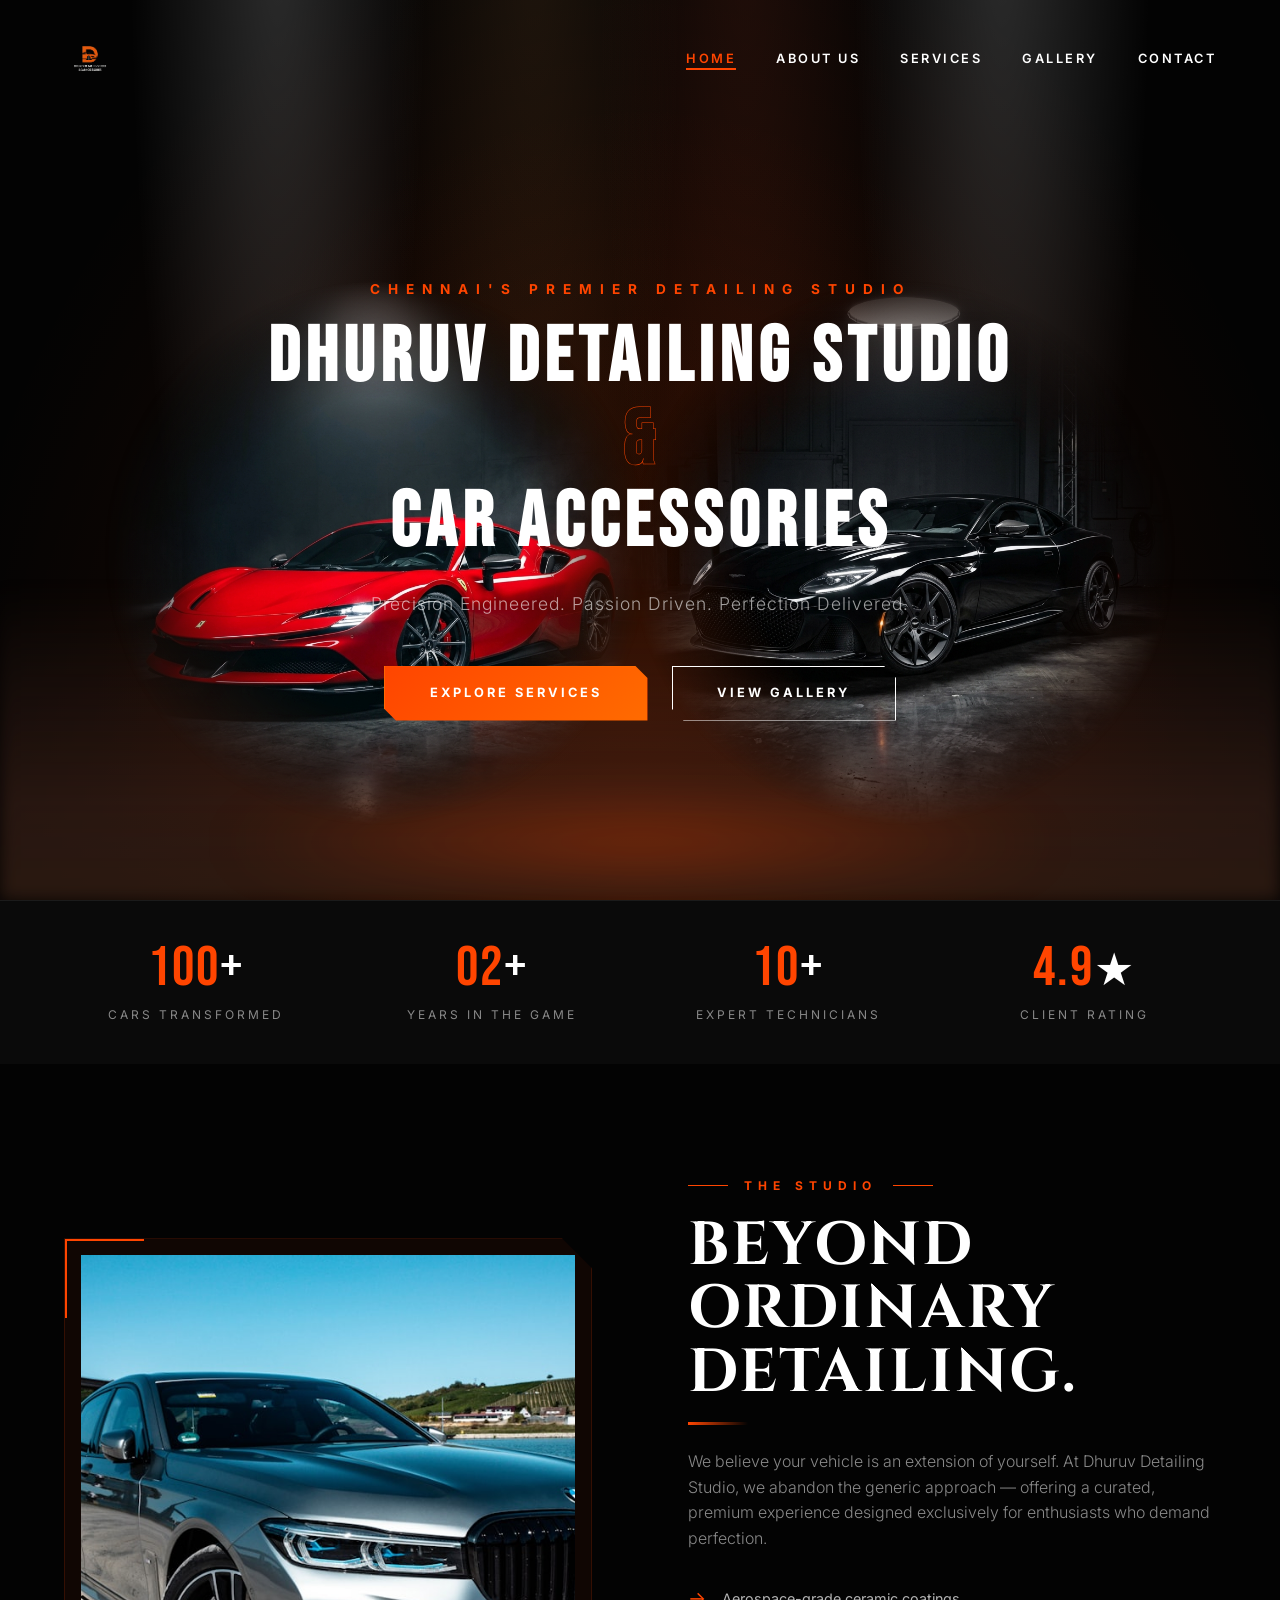
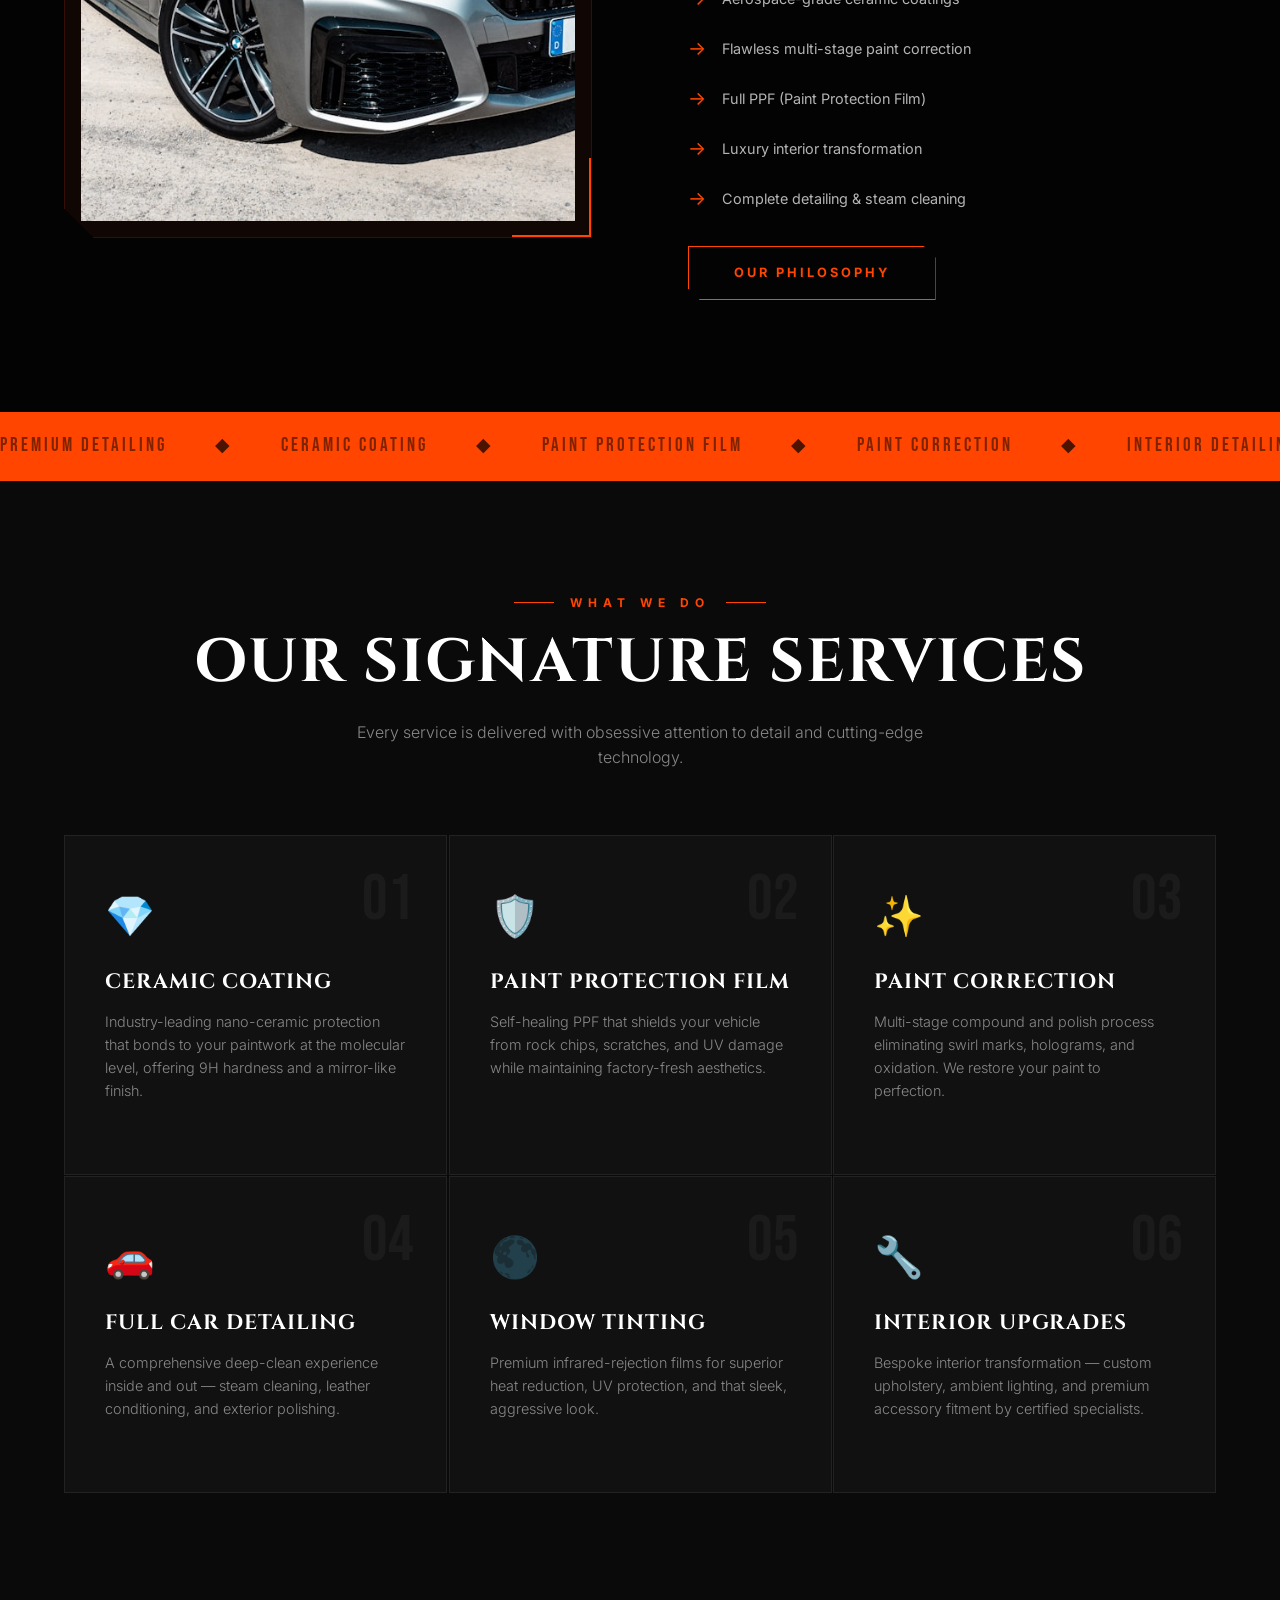
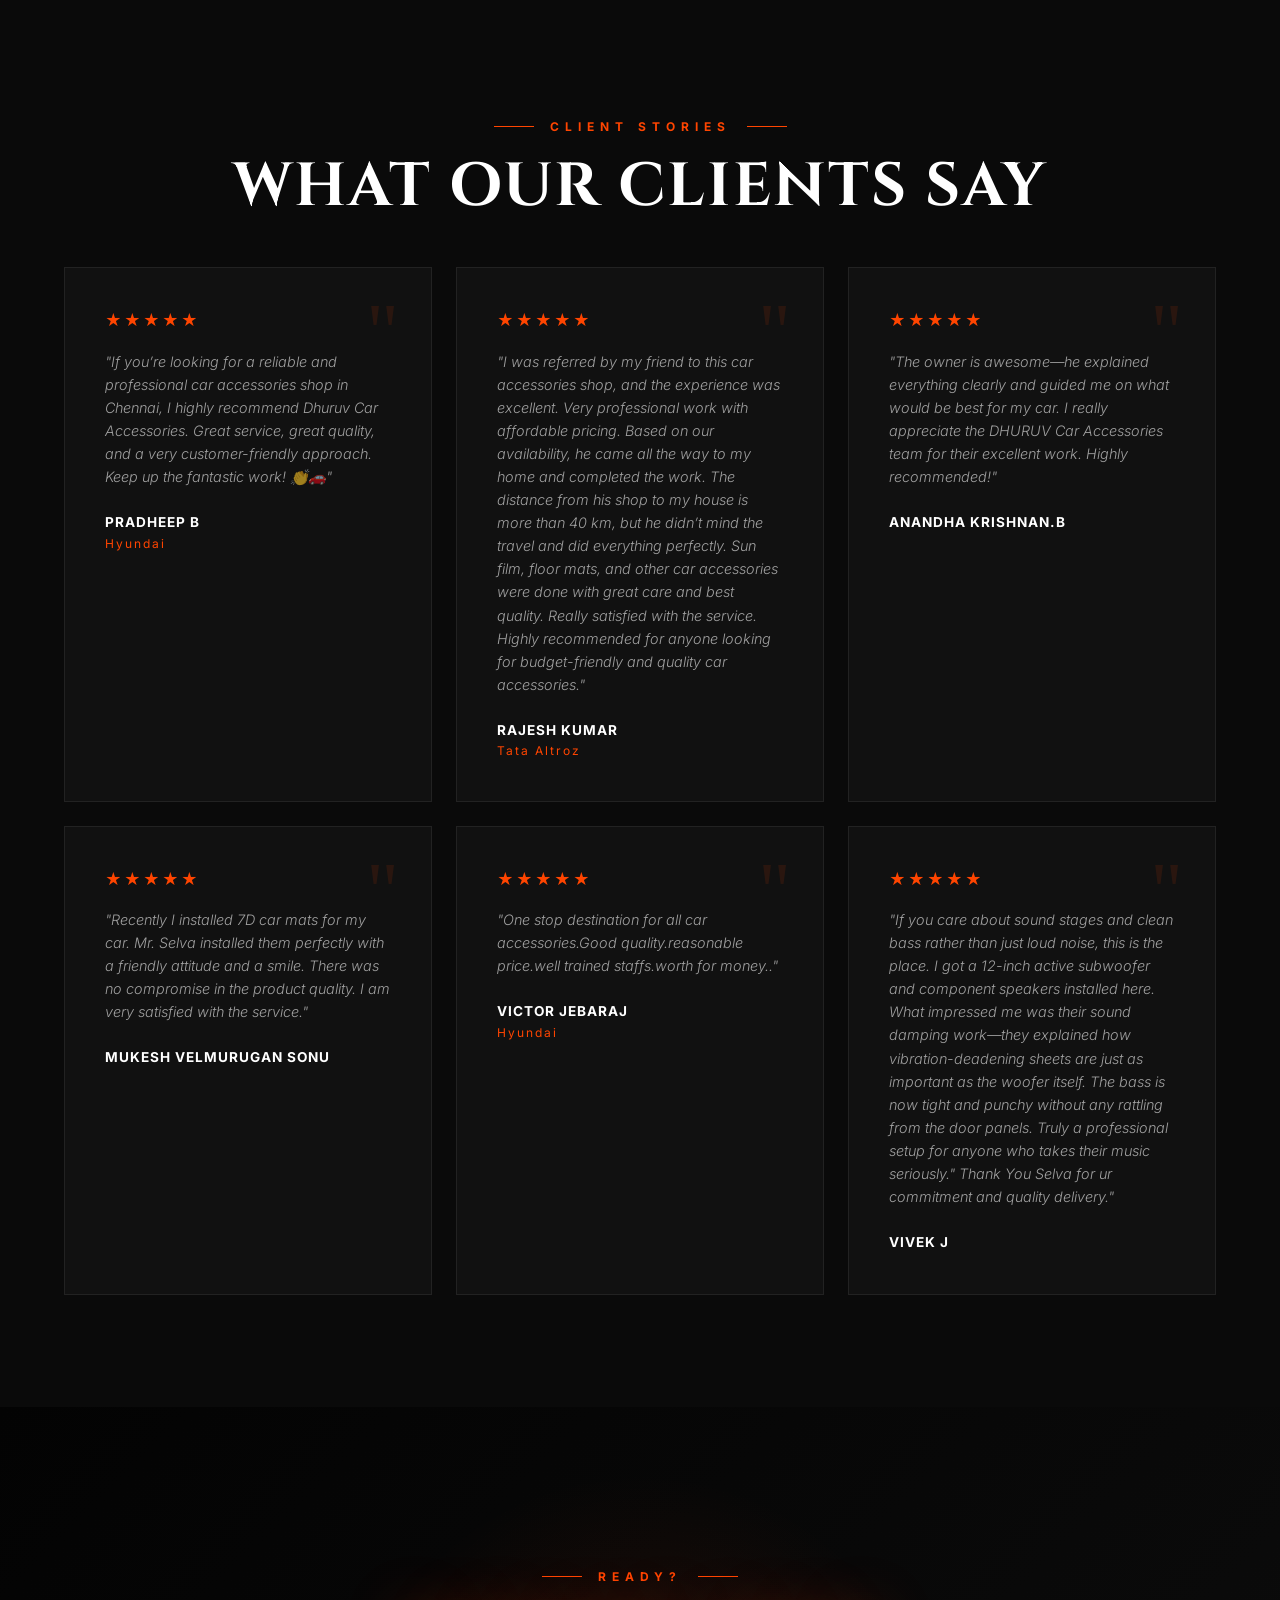
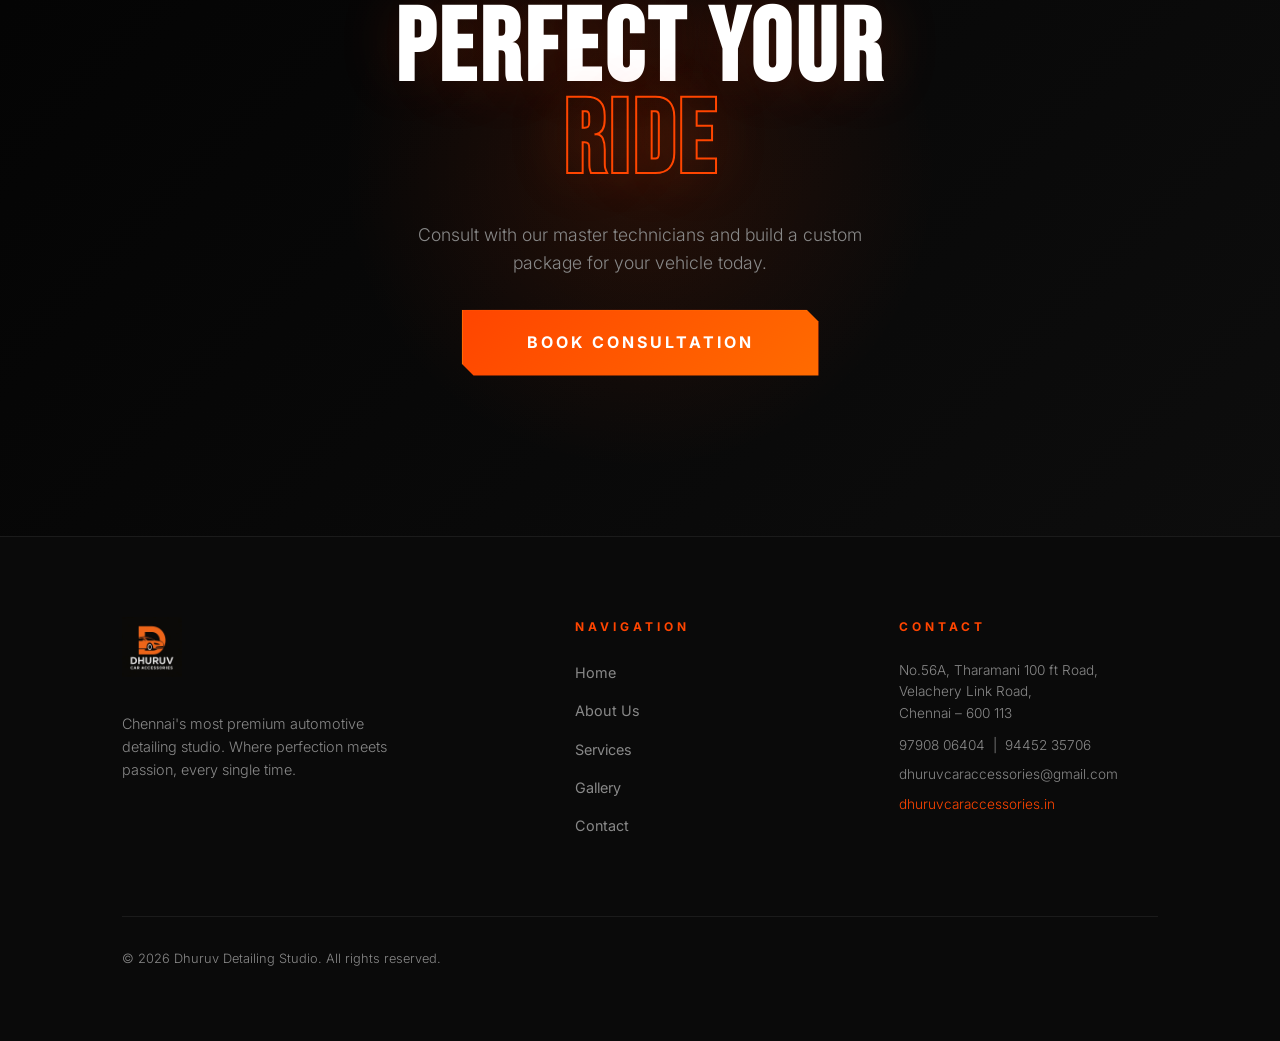
<file: index.html>
<!DOCTYPE html>
<html lang="en">

<head>
    <meta charset="UTF-8">
    <meta name="viewport" content="width=device-width, initial-scale=1.0">
    <title>Dhuruv Detailing Studio | Premium Automotive Detailing Chennai</title>
    <meta name="description"
        content="Chennai's most premium automotive detailing studio. Paint correction, ceramic coatings, PPF & luxury interior upgrades. Grand Opening April 20, 2026.">
    <link rel="preconnect" href="https://fonts.googleapis.com">
    <link rel="preconnect" href="https://fonts.gstatic.com" crossorigin>
    <link
        href="https://fonts.googleapis.com/css2?family=Bebas+Neue&family=Cinzel:wght@400;700;900&family=Inter:wght@300;400;600;700&display=swap"
        rel="stylesheet">
    <link rel="stylesheet" href="style.css">
    <style>
        /* Page-specific overrides */
        .hero-img-overlay {
            position: absolute;
            inset: 0;
            z-index: 1;
            background: radial-gradient(ellipse at 50% 100%, rgba(255, 69, 0, 0.15) 0%, transparent 80%);
        }

        .car-container {
            position: absolute;
            bottom: 8%;
            left: 50%;
            transform: translateX(-50%);
            width: 100%;
            max-width: 1200px;
            display: flex;
            justify-content: center;
            align-items: flex-end;
            z-index: 6;
        }

        .car-red {
            width: 48%;
            max-width: 550px;
            object-fit: contain;
            opacity: 0;
            mix-blend-mode: lighten;
            -webkit-mask-image: radial-gradient(ellipse at center, rgba(0, 0, 0, 1) 40%, rgba(0, 0, 0, 0) 70%);
            mask-image: radial-gradient(ellipse at center, rgba(0, 0, 0, 1) 40%, rgba(0, 0, 0, 0) 70%);
            animation: carRevealLeft 2s cubic-bezier(0.16, 1, 0.3, 1) 0.6s forwards;
            margin-right: -2%;
            z-index: 2;
        }

        .car-black {
            width: 48%;
            max-width: 550px;
            object-fit: contain;
            opacity: 0;
            mix-blend-mode: lighten;
            -webkit-mask-image: radial-gradient(ellipse at center, rgba(0, 0, 0, 1) 40%, rgba(0, 0, 0, 0) 70%);
            mask-image: radial-gradient(ellipse at center, rgba(0, 0, 0, 1) 40%, rgba(0, 0, 0, 0) 70%);
            animation: carRevealRight 2s cubic-bezier(0.16, 1, 0.3, 1) 0.8s forwards;
            z-index: 1;
        }

        @keyframes carRevealLeft {
            from {
                opacity: 0;
                transform: translateX(-150px) translateY(30px) scale(0.95);
            }

            to {
                opacity: 1;
                transform: translateX(0) translateY(0) scale(1);
            }
        }

        @keyframes carRevealRight {
            from {
                opacity: 0;
                transform: translateX(150px) translateY(30px) scale(0.95);
            }

            to {
                opacity: 1;
                transform: translateX(0) translateY(0) scale(1);
            }
        }

        .car-glow-floor {
            position: absolute;
            bottom: 2%;
            left: 50%;
            transform: translateX(-50%);
            width: 1000px;
            max-width: 90%;
            height: 80px;
            background: radial-gradient(ellipse, rgba(255, 69, 0, 0.5) 0%, transparent 60%);
            z-index: 5;
            filter: blur(30px);
            animation: floorGlowPulse 4s ease-in-out infinite;
        }

        @keyframes floorGlowPulse {

            0%,
            100% {
                opacity: 0.8;
                transform: translateX(-50%) scaleX(1);
            }

            50% {
                opacity: 1;
                transform: translateX(-50%) scaleX(1.15);
            }
        }
        
        /* Testimonials */
        .testimonials-section {
            background: var(--clr-bg-2);
        }

        .testimonials-grid {
            display: grid;
            grid-template-columns: repeat(3, 1fr);
            gap: 1.5rem;
            margin-top: 3rem;
        }

        .testimonial-card {
            background: var(--clr-bg-3);
            border: 1px solid var(--clr-border);
            padding: 2.5rem;
            position: relative;
            transition: var(--transition);
        }

        .testimonial-card:hover {
            border-color: rgba(255, 69, 0, 0.2);
            transform: translateY(-4px);
        }

        .testimonial-quote {
            position: absolute;
            top: 1.5rem;
            right: 2rem;
            font-size: 5rem;
            color: var(--clr-accent);
            opacity: 0.1;
            font-family: serif;
            line-height: 1;
        }

        .testimonial-stars {
            color: var(--clr-accent);
            font-size: 1rem;
            margin-bottom: 1rem;
            letter-spacing: 2px;
        }

        .testimonial-text {
            font-size: 0.9rem;
            font-style: italic;
            margin-bottom: 1.5rem;
            color: rgba(255, 255, 255, 0.6);
        }

        .testimonial-author {
            font-size: 0.85rem;
            font-weight: 700;
            text-transform: uppercase;
            letter-spacing: 1px;
        }

        .testimonial-car {
            font-size: 0.75rem;
            color: var(--clr-accent);
            letter-spacing: 2px;
        }

        @media(max-width: 768px) {
            .testimonials-grid {
                grid-template-columns: 1fr;
            }

            .car-silhouette {
                width: 100%;
            }
        }
    </style>
</head>

<body>

    <!-- Navigation -->
    <nav class="navbar" id="mainNav">
        <div class="nav-container">
            <a href="index.html" class="logo">
                <img src="images/logo1.png" alt="Dhuruv Detailing Studio" class="nav-logo-img">
            </a>
            <ul class="nav-links">
                <li><a href="index.html" class="active">Home</a></li>
                <li><a href="about.html">About Us</a></li>
                <li><a href="shop.html">Services</a></li>
                <li><a href="gallery.html">Gallery</a></li>
                <li><a href="contact.html">Contact</a></li>
            </ul>
            <div class="hamburger" id="hamburger" onclick="toggleMenu()">
                <span></span><span></span><span></span>
            </div>


          <!-- Mobile Menu -->
    <div class="mobile-menu" id="mobileMenu">
        <span class="mobile-close" onclick="toggleMenu()">✕</span>
        <a href="index.html" onclick="toggleMenu()">Home</a>
        <a href="about.html" onclick="toggleMenu()">About Us</a>
        <a href="shop.html" onclick="toggleMenu()">Services</a>
        <a href="gallery.html" onclick="toggleMenu()">Gallery</a>
        <a href="contact.html" onclick="toggleMenu()">Contact</a>
    </div>


        </div>
    </nav>

   

    <!-- HERO SECTION -->
    <header class="hero-fs" id="home">

        <!-- Dark gradient base -->
        <div class="hero-bg"></div>
        <div class="hero-img-overlay"></div>

        <!-- Spotlights -->
        <div class="hero-spotlights">
            <div class="spotlight spotlight-1"></div>
            <div class="spotlight spotlight-2"></div>
            <div class="spotlight spotlight-3"></div>
            <div class="spotlight spotlight-4"></div>
        </div>

        <!-- Smoke -->
        <div class="smoke-container">
            <div class="smoke-layer smoke-1"></div>
            <div class="smoke-layer smoke-2"></div>
            <div class="smoke-layer smoke-3"></div>
            <div class="smoke-layer smoke-4"></div>
        </div>
        <div class="ground-smoke"></div>

        <!-- Lightning Bolts -->
        <div class="lightning-container">
            <div class="lightning-bolt bolt-1"></div>
            <div class="lightning-bolt bolt-2"></div>
            <div class="lightning-bolt bolt-3"></div>
            <div class="lightning-flash"></div>
            <div class="lightning-flash lightning-flash-2"></div>
            <div class="lightning-flash lightning-flash-3"></div>
        </div>

        <!-- Ember Particles -->
        <div class="particles-container" id="particles"></div>

        <!-- Car floor glow -->
        <div class="car-glow-floor"></div>

        <!-- Dual Cars (Using the poster aesthetic) -->
        <div class="car-container">
            <img src="images/red_car.png"
                alt="Red Sports Car" class="car-red">
            <img src="images/black_car.png"
                alt="Black Sports Car" class="car-black">
        </div>

        <!-- Floor reflection -->
        <div class="hero-floor"></div>

        <!-- Hero Content -->
        <div class="hero-content">
            <span class="hero-eyebrow">Chennai's Premier Detailing Studio</span>
            <h1 class="hero-headline">
                <span class="top">DHURUV DETAILING STUDIO</span>
                <span class="mid">&</span>
                <span class="bottom">CAR ACCESSORIES</span>
            </h1>
            <p class="hero-sub">Precision Engineered. Passion Driven. Perfection Delivered.</p>
            <div class="hero-ctas">
                <a href="shop.html" class="btn btn-primary">Explore Services</a>
                <a href="gallery.html" class="btn btn-secondary">View Gallery</a>
            </div>
        </div>

       

        <!-- Scroll indicator -->
        <!-- <div class="scroll-indicator">
            <span>SCROLL</span>
            <div class="scroll-line"></div>
        </div> -->

    </header>

   
    <!-- STATS BAR -->
    <div class="stats-bar">
        <div class="stats-grid">
            <div class="reveal reveal-delay-1">
                <div class="stat-num">100<span style="color:#fff">+</span></div>
                <div class="stat-sub">Cars Transformed</div>
            </div>
            <div class="reveal reveal-delay-2">
                <div class="stat-num">02<span style="color:#fff">+</span></div>
                <div class="stat-sub">Years in the Game</div>
            </div>
            <div class="reveal reveal-delay-3">
                <div class="stat-num">10<span style="color:#fff">+</span></div>
                <div class="stat-sub">Expert Technicians</div>
            </div>
            <div class="reveal reveal-delay-4">
                <div class="stat-num">4.9<span style="color:#fff;font-size:80%;">★</span></div>
                <div class="stat-sub">Client Rating</div>
            </div>
        </div>
    </div>

    <!-- ABOUT SPLIT SECTION -->
    <section class="section" style="background: var(--clr-bg);">
        <div class="split-section">
            <div class="split-image-wrap reveal-left">
                <img src="images/service-3.jpg"
                    alt="Detailing precision">
                <div class="split-image-accent"></div>
                <div class="split-image-accent-tl"></div>
            </div>
            <div class="content-box reveal-right">
                <div class="section-label">The Studio</div>
                <h2 class="section-title">Beyond Ordinary Detailing.</h2>
                <p>We believe your vehicle is an extension of yourself. At Dhuruv Detailing Studio, we abandon the
                    generic approach — offering a curated, premium experience designed exclusively for enthusiasts who
                    demand perfection.</p>
                <ul class="icon-list">
                    <li>Aerospace-grade ceramic coatings</li>
                    <li>Flawless multi-stage paint correction</li>
                    <li>Full PPF (Paint Protection Film)</li>
                    <li>Luxury interior transformation</li>
                    <li>Complete detailing & steam cleaning</li>
                </ul>
                <a href="about.html" class="btn btn-ghost">Our Philosophy</a>
            </div>
        </div>
    </section>

    <!-- MARQUEE -->
    <div class="marquee-section">
        <div class="marquee-track" id="marqueeTrack">
            <span>Premium Detailing</span><span class="dot">◆</span>
            <span>Ceramic Coating</span><span class="dot">◆</span>
            <span>Paint Protection Film</span><span class="dot">◆</span>
            <span>Paint Correction</span><span class="dot">◆</span>
            <span>Interior Detailing</span><span class="dot">◆</span>
            <span>Tinting</span><span class="dot">◆</span>
            <span>Premium Detailing</span><span class="dot">◆</span>
            <span>Ceramic Coating</span><span class="dot">◆</span>
            <span>Paint Protection Film</span><span class="dot">◆</span>
            <span>Paint Correction</span><span class="dot">◆</span>
            <span>Interior Detailing</span><span class="dot">◆</span>
            <span>Tinting</span><span class="dot">◆</span>
        </div>
    </div>

    <!-- SERVICES SECTION -->
    <section class="section services-section">
        <div class="container text-center">
            <div class="section-label" style="justify-content:center;">What We Do</div>
            <h2 class="section-title reveal">Our Signature Services</h2>
            <p class="reveal" style="max-width:600px; margin: 0 auto 0;">Every service is delivered with obsessive
                attention to detail and cutting-edge technology.</p>
        </div>
        <div class="services-grid" style="max-width:1400px; margin: 4rem auto 0; padding: 0 5%;">
            <div class="service-card reveal reveal-delay-1">
                <span class="service-number">01</span>
                <span class="service-icon">💎</span>
                <h3>Ceramic Coating</h3>
                <p>Industry-leading nano-ceramic protection that bonds to your paintwork at the molecular level,
                    offering 9H hardness and a mirror-like finish.</p>
            </div>
            <div class="service-card reveal reveal-delay-2">
                <span class="service-number">02</span>
                <span class="service-icon">🛡️</span>
                <h3>Paint Protection Film</h3>
                <p>Self-healing PPF that shields your vehicle from rock chips, scratches, and UV damage while
                    maintaining factory-fresh aesthetics.</p>
            </div>
            <div class="service-card reveal reveal-delay-3">
                <span class="service-number">03</span>
                <span class="service-icon">✨</span>
                <h3>Paint Correction</h3>
                <p>Multi-stage compound and polish process eliminating swirl marks, holograms, and oxidation. We restore
                    your paint to perfection.</p>
            </div>
            <div class="service-card reveal reveal-delay-1">
                <span class="service-number">04</span>
                <span class="service-icon">🚗</span>
                <h3>Full Car Detailing</h3>
                <p>A comprehensive deep-clean experience inside and out — steam cleaning, leather conditioning, and
                    exterior polishing.</p>
            </div>
            <div class="service-card reveal reveal-delay-2">
                <span class="service-number">05</span>
                <span class="service-icon">🌑</span>
                <h3>Window Tinting</h3>
                <p>Premium infrared-rejection films for superior heat reduction, UV protection, and that sleek,
                    aggressive look.</p>
            </div>
            <div class="service-card reveal reveal-delay-3">
                <span class="service-number">06</span>
                <span class="service-icon">🔧</span>
                <h3>Interior Upgrades</h3>
                <p>Bespoke interior transformation — custom upholstery, ambient lighting, and premium accessory fitment
                    by certified specialists.</p>
            </div>
        </div>
    </section>

    <!-- /* GRAND OPENING EVENT BANNER
    <section class="event-banner">
        <div class="event-banner-bg"></div>
        <div class="event-banner-smoke"></div>

        Mini lightning inside banner
        <div style="position:absolute;inset:0;pointer-events:none;overflow:hidden;z-index:1;">
            <div
                style="position:absolute;top:0;left:15%;width:2px;height:70%;background:linear-gradient(to bottom,transparent,rgba(255,150,100,0.6),transparent);filter:blur(2px);animation:strikeBolt 8s ease-in-out infinite 1s;opacity:0;">
            </div>
            <div
                style="position:absolute;top:0;right:20%;width:2px;height:60%;background:linear-gradient(to bottom,transparent,rgba(255,200,150,0.5),transparent);filter:blur(2px);animation:strikeBolt 11s ease-in-out infinite 5s;opacity:0;">
            </div>
        </div>

        <div class="event-content">
            <div>
                <div class="section-label" style="color:var(--clr-accent);">You Are Invited</div>
                <div class="event-title reveal-left">
                    <span>GRAND</span><br>
                    <span class="accent-line">OPENING</span>
                </div>
                <p style="margin-top:2rem; max-width:420px; font-size:1.1rem; color:rgba(255,255,255,0.5);">
                    We're expanding! Join us for the grand opening of our new Tharamani branch — where perfection meets
                    passion.
                </p>
                <a href="contact.html" class="btn btn-primary" style="margin-top:2rem;">Book a Spot</a>
            </div>
            <div class="event-details reveal-right">
                <div class="event-item">
                    <div class="label">Date</div>
                    <div class="value">Monday, 20th April 2026</div>
                </div>
                <div class="event-item">
                    <div class="label">Time</div>
                    <div class="value">9:00 AM Onwards</div>
                </div>
                <div class="event-item">
                    <div class="label">Location</div>
                    <div class="value" style="font-size:1.2rem;">Tharamani 100 ft Road</div>
                    <div class="sub">No.56A, Velachery Link Road, Chennai 600 113</div>
                </div>
                <div class="event-item">
                    <div class="label">Tagline</div>
                    <div class="value" style="font-size:1rem; font-family:var(--font-display); letter-spacing:2px;">
                        </div>
                </div>
            </div>
        </div>
    </section> -->

    <!-- TESTIMONIALS -->
    <section class="section testimonials-section">
        <div class="container">
            <div class="text-center">
                <div class="section-label" style="justify-content:center;">Client Stories</div>
                <h2 class="section-title reveal">What Our Clients Say</h2>
            </div>
            <div class="testimonials-grid">
                <div class="testimonial-card reveal reveal-delay-1">
                    <div class="testimonial-quote">"</div>
                    <div class="testimonial-stars">★★★★★</div>
                    <p class="testimonial-text">"If you’re looking for a reliable and professional car accessories shop in Chennai, I highly recommend Dhuruv Car Accessories. Great service, great quality, and a very customer-friendly approach.
Keep up the fantastic work! 👏🚗"</p>
                    <div class="testimonial-author">Pradheep B</div>
                    <div class="testimonial-car">Hyundai</div>
                </div>
                <div class="testimonial-card reveal reveal-delay-2">
                    <div class="testimonial-quote">"</div>
                    <div class="testimonial-stars">★★★★★</div>
                    <p class="testimonial-text">"I was referred by my friend to this car accessories shop, and the experience was excellent. Very professional work with affordable pricing. Based on our availability, he came all the way to my home and completed the work. The distance from his shop to my house is more than 40 km, but he didn’t mind the travel and did everything perfectly. Sun film, floor mats, and other car accessories were done with great care and best quality. Really satisfied with the service. Highly recommended for anyone looking for budget-friendly and quality car accessories."</p>
                    <div class="testimonial-author">Rajesh Kumar</div>
                    <div class="testimonial-car">Tata Altroz</div>
                </div>
                <div class="testimonial-card reveal reveal-delay-3">
                    <div class="testimonial-quote">"</div>
                    <div class="testimonial-stars">★★★★★</div>
                    <p class="testimonial-text">"The owner is awesome—he explained everything clearly and guided me on what would be best for my car. I really appreciate the DHURUV Car Accessories team for their excellent work.
Highly recommended!"</p>
                    <div class="testimonial-author">Anandha krishnan.B</div>
                </div>
                <div class="testimonial-card reveal reveal-delay-3">
                    <div class="testimonial-quote">"</div>
                    <div class="testimonial-stars">★★★★★</div>
                    <p class="testimonial-text">"Recently I installed 7D car mats for my car. Mr. Selva installed them perfectly with a friendly attitude and a smile. There was no compromise in the product quality. I am very satisfied with the service."</p>
                    <div class="testimonial-author">mukesh velmurugan sonu</div>
                </div>
                <div class="testimonial-card reveal reveal-delay-3">
                    <div class="testimonial-quote">"</div>
                    <div class="testimonial-stars">★★★★★</div>
                    <p class="testimonial-text">"One stop destination for all car accessories.Good quality.reasonable price.well trained staffs.worth for money.."</p>
                    <div class="testimonial-author">Victor Jebaraj</div>
                    <div class="testimonial-car">Hyundai</div>
                </div>
                <div class="testimonial-card reveal reveal-delay-3">
                    <div class="testimonial-quote">"</div>
                    <div class="testimonial-stars">★★★★★</div>
                    <p class="testimonial-text">"If you care about sound stages and clean bass rather than just loud noise, this is the place. I got a 12-inch active subwoofer and component speakers installed here. What impressed me was their sound damping work—they explained how vibration-deadening sheets are just as important as the woofer itself. The bass is now tight and punchy without any rattling from the door panels. Truly a professional setup for anyone who takes their music seriously." Thank You Selva for ur commitment and quality delivery."</p>
                    <div class="testimonial-author">Vivek J</div>
                </div>     
            </div>
        </div>
    </section>

    <!-- CTA SECTION -->
    <section class="cta-section">
        <div class="cta-bg-glow"></div>
        <div class="container" style="position:relative;z-index:2;">
            <div class="section-label" style="justify-content:center;" class="reveal">Ready?</div>
            <h2 class="bold-title reveal">PERFECT YOUR<br><span
                    style="-webkit-text-stroke:2px var(--clr-accent);color:transparent;">RIDE</span></h2>
            <p class="reveal" style="max-width:500px; margin: 2rem auto; font-size:1.1rem;">
                Consult with our master technicians and build a custom package for your vehicle today.
            </p>
            <a href="contact.html" class="btn btn-primary reveal" style="font-size:1rem; padding:1.2rem 4rem;">Book
                Consultation</a>
        </div>
    </section>

    <!-- FOOTER -->
    <footer>
        <div class="container">
            <div class="footer-grid">
                <div class="footer-brand">
                    <a href="index.html">
                       <div class="left-cont"> <img src="images/logo.jpg" alt="Dhuruv Detailing Studio" class="footer-logo-img"> </div>
                    </a>
                    <p>Chennai's most premium automotive detailing studio. Where perfection meets passion, every single
                        time.</p>
                </div>
                <div class="footer-nav">
                    <h4>Navigation</h4>
                    <ul>
                        <li><a href="index.html">Home</a></li>
                        <li><a href="about.html">About Us</a></li>
                        <li><a href="shop.html">Services</a></li>
                        <li><a href="gallery.html">Gallery</a></li>
                        <li><a href="contact.html">Contact</a></li>
                    </ul>
                </div>
                <div class="footer-contact">
                    <h4>Contact</h4>
                    <p>No.56A, Tharamani 100 ft Road,<br>Velachery Link Road,<br>Chennai – 600 113</p>
                    <p style="margin-top:0.6rem;"><a href="tel:9790806404" style="color:var(--clr-sub);">97908 06404</a>
                        &nbsp;|&nbsp; <a href="tel:9445235706" style="color:var(--clr-sub);">94452 35706</a></p>
                    <p style="margin-top:0.4rem;"><a href="mailto:dhuruvcaraccessories@gmail.com"
                            style="color:var(--clr-sub);">dhuruvcaraccessories@gmail.com</a></p>
                    <p style="margin-top:0.4rem;"><a href="https://dhuruvcaraccessories.in" target="_blank"
                            style="color:var(--clr-accent);">dhuruvcaraccessories.in</a></p>
                </div>
            </div>
            <div class="footer-bottom">
                <p>© 2026 Dhuruv Detailing Studio. All rights reserved.</p>
                <!-- <p>Arrive Ordinary. Depart Exceptional. ✨</p> -->
            </div>
        </div>
    </footer>

    <script>
        // ─── Navbar scroll ───
        const nav = document.getElementById('mainNav');
        window.addEventListener('scroll', () => {
            nav.classList.toggle('scrolled', window.scrollY > 60);
        });

        // ─── Mobile menu ───
        function toggleMenu() {
            document.getElementById('mobileMenu').classList.toggle('open');
        }

        // ─── Scroll reveal ───
        const revealObserver = new IntersectionObserver((entries) => {
            entries.forEach(e => { if (e.isIntersecting) e.target.classList.add('active'); });
        }, { threshold: 0.12, rootMargin: '0px 0px -50px 0px' });

        document.querySelectorAll('.reveal, .reveal-left, .reveal-right').forEach(el => revealObserver.observe(el));

        // ─── Countdown Timer ───
        function updateCountdown() {
            const target = new Date('April 20, 2026 09:00:00').getTime();
            const now = new Date().getTime();
            const diff = target - now;

            if (diff <= 0) {
                document.getElementById('cd-days').textContent = '00';
                document.getElementById('cd-hours').textContent = '00';
                document.getElementById('cd-mins').textContent = '00';
                document.getElementById('cd-secs').textContent = '00';
                return;
            }

            const d = Math.floor(diff / (1000 * 60 * 60 * 24));
            const h = Math.floor((diff % (1000 * 60 * 60 * 24)) / (1000 * 60 * 60));
            const m = Math.floor((diff % (1000 * 60 * 60)) / (1000 * 60));
            const s = Math.floor((diff % (1000 * 60)) / 1000);

            document.getElementById('cd-days').textContent = String(d).padStart(2, '0');
            document.getElementById('cd-hours').textContent = String(h).padStart(2, '0');
            document.getElementById('cd-mins').textContent = String(m).padStart(2, '0');
            document.getElementById('cd-secs').textContent = String(s).padStart(2, '0');
        }
        setInterval(updateCountdown, 1000);
        updateCountdown();

        // ─── Generate ember particles ───
        const particleContainer = document.getElementById('particles');
        const colors = ['#FF4500', '#FF6B00', '#FF8C00', '#FFB347', '#FF3300'];
        for (let i = 0; i < 40; i++) {
            const p = document.createElement('div');
            p.classList.add('particle');
            const size = Math.random() * 4 + 1;
            const leftPct = Math.random() * 100;
            const dur = Math.random() * 8 + 4;
            const delay = Math.random() * 10;
            const px = (Math.random() - 0.5) * 200;
            p.style.cssText = `
                width: ${size}px; height: ${size}px;
                left: ${leftPct}%;
                bottom: ${Math.random() * 30}%;
                background: ${colors[Math.floor(Math.random() * colors.length)]};
                box-shadow: 0 0 ${size * 3}px currentColor;
                --pdur: ${dur}s;
                --pdelay: ${delay}s;
                --px: ${px}px;
            `;
            particleContainer.appendChild(p);
        }
    </script>
</body>

</html>
</file>
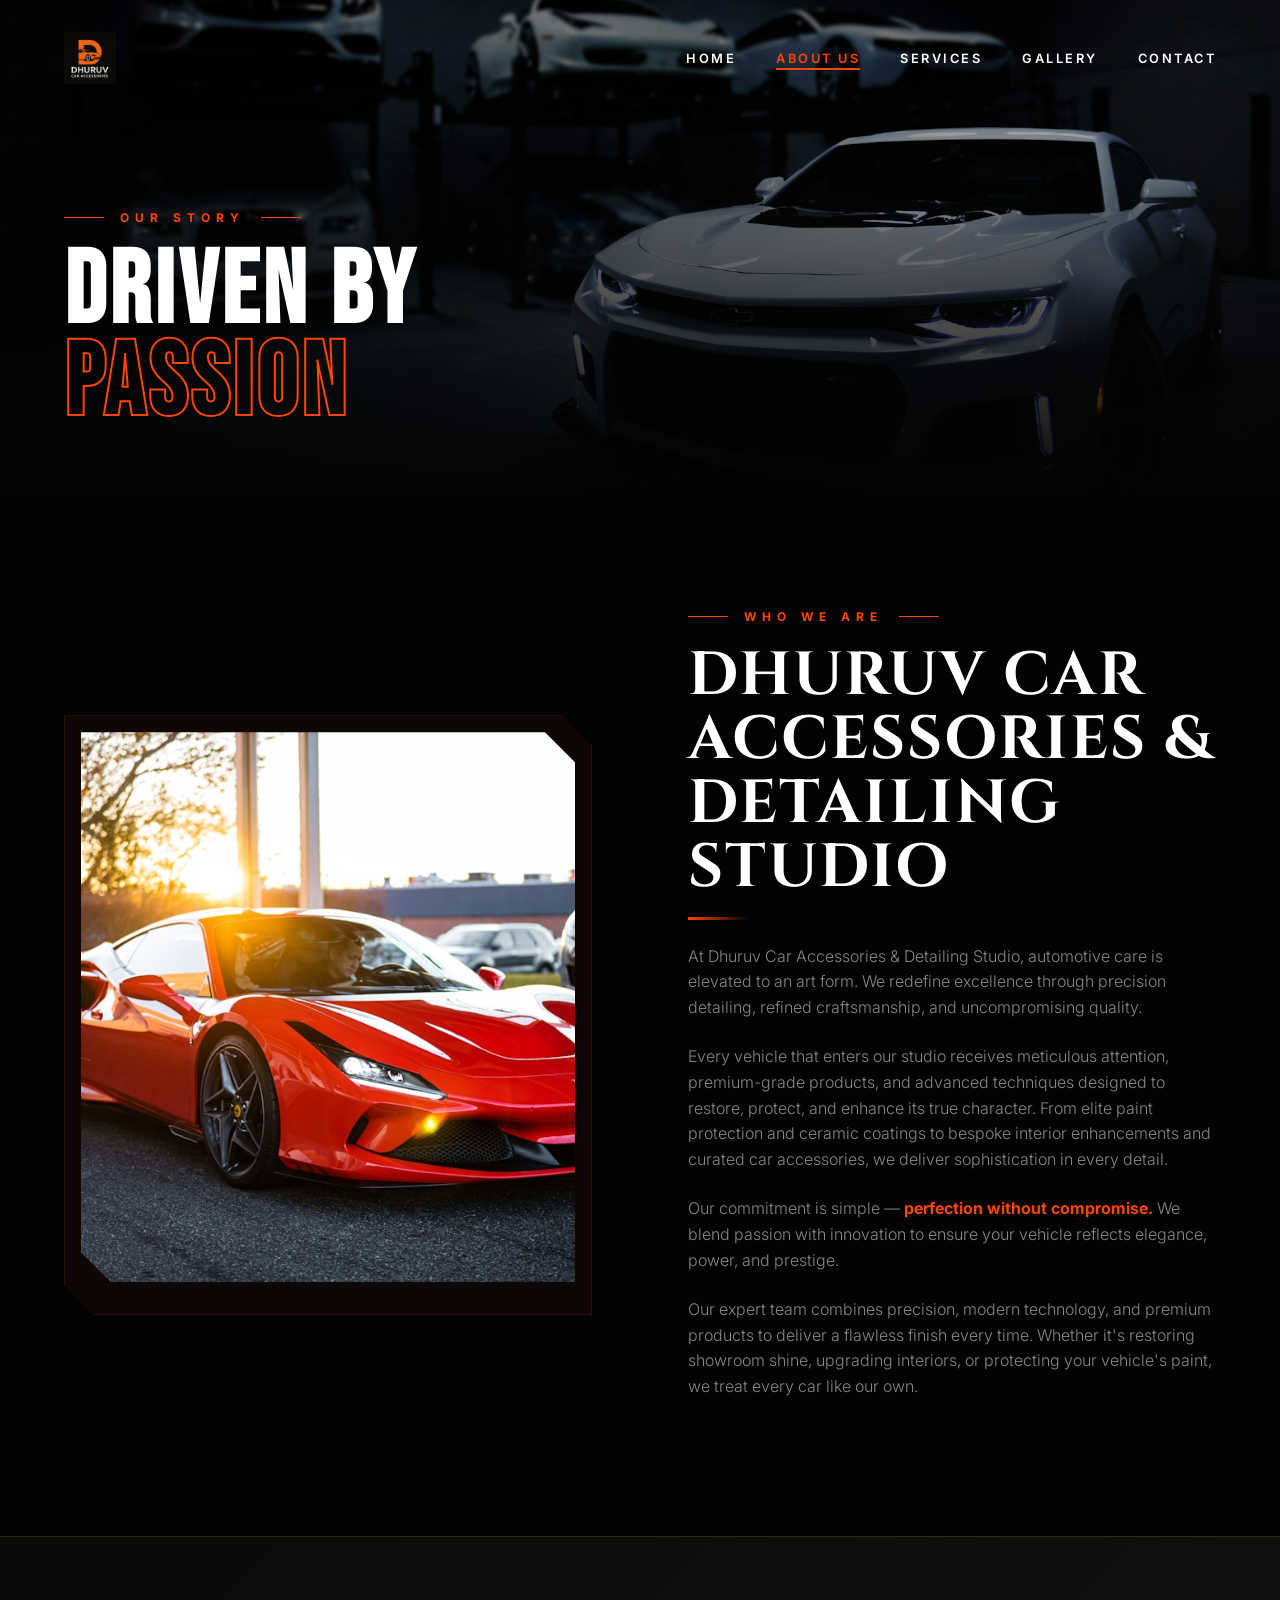
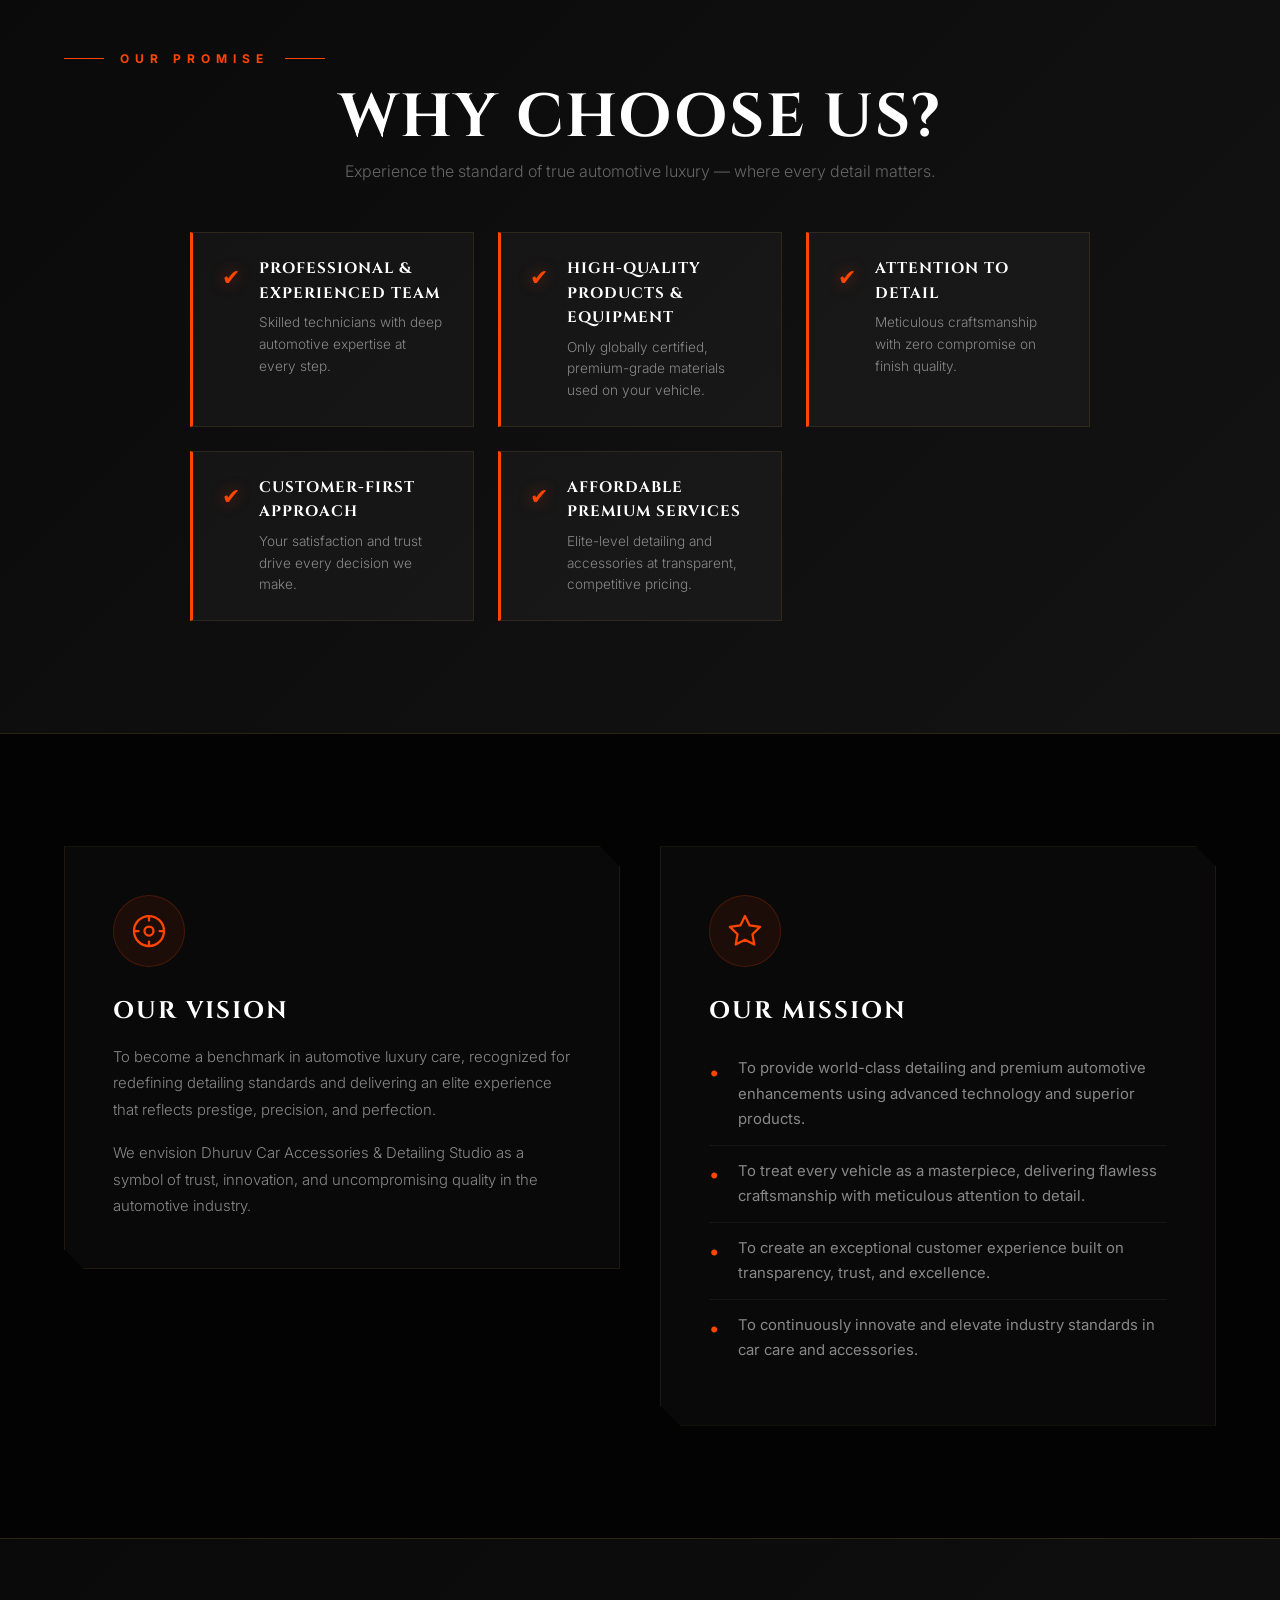
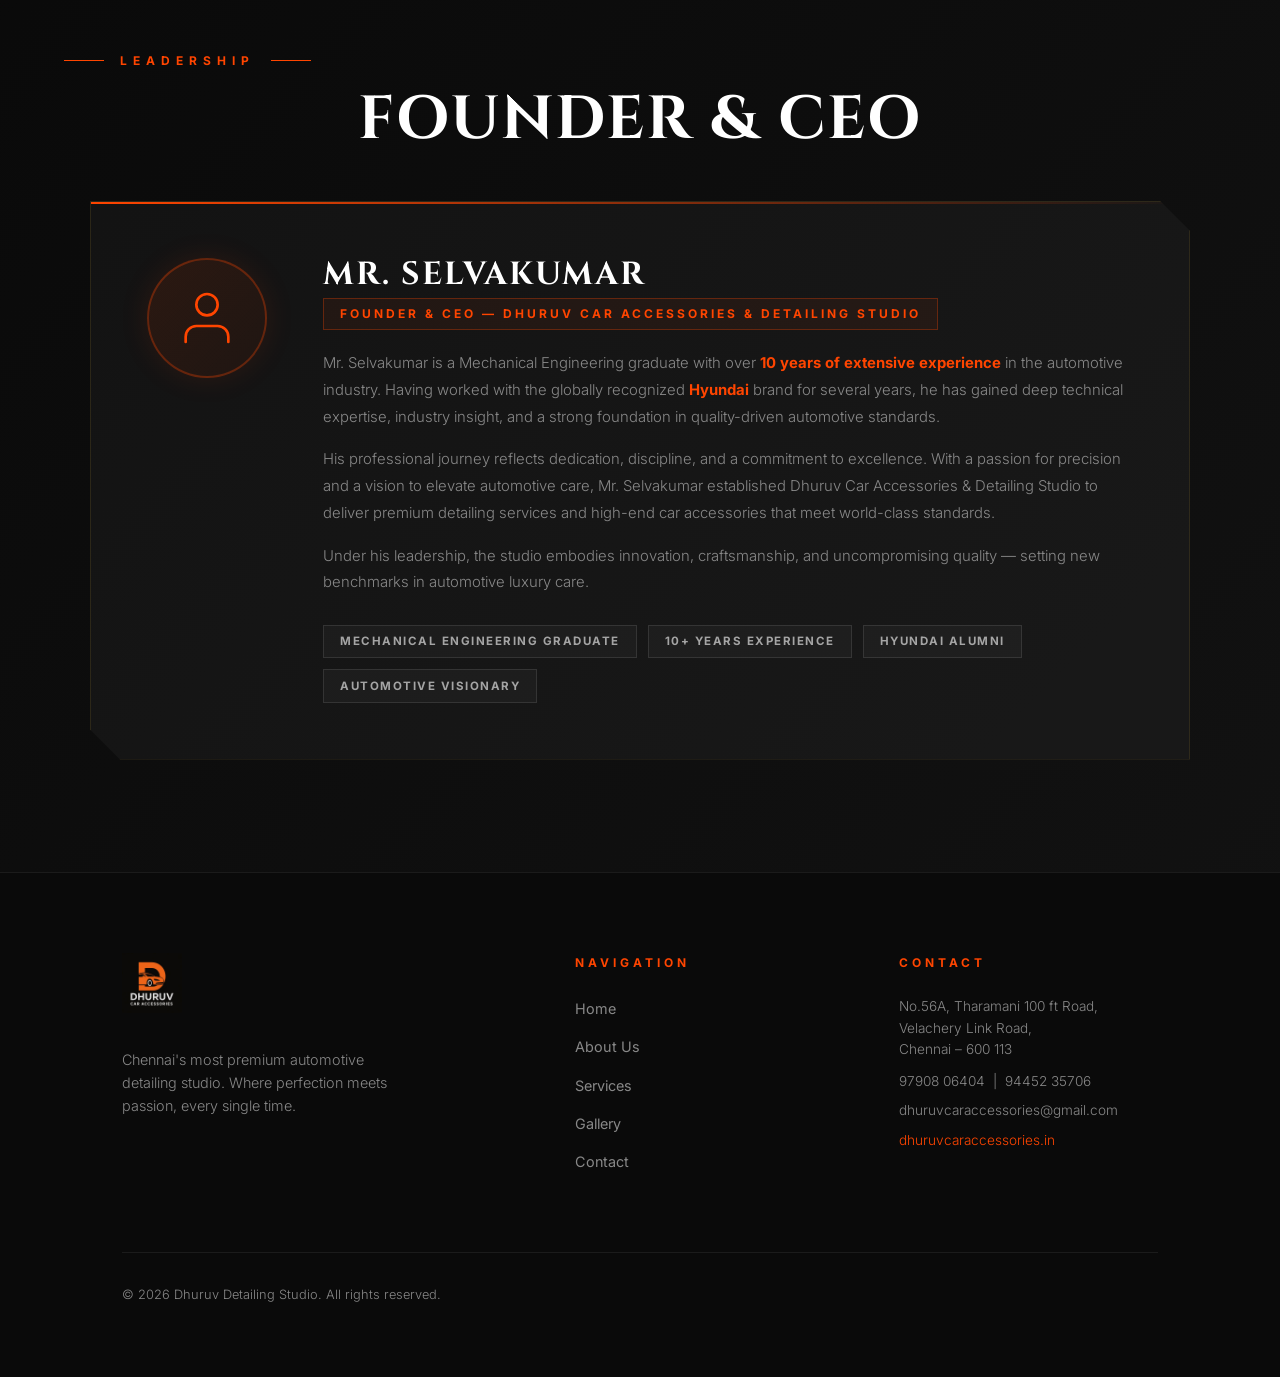
<file: about.html>
<!DOCTYPE html>
<html lang="en">

<head>
    <meta charset="UTF-8">
    <meta name="viewport" content="width=device-width, initial-scale=1.0">
    <title>About Us | Dhuruv Detailing Studio</title>
    <link rel="preconnect" href="https://fonts.googleapis.com">
    <link rel="preconnect" href="https://fonts.gstatic.com" crossorigin>
    <link
        href="https://fonts.googleapis.com/css2?family=Bebas+Neue&family=Cinzel:wght@400;700;900&family=Inter:wght@300;400;600;700&display=swap"
        rel="stylesheet">
    <link rel="stylesheet" href="style.css">
</head>

<body>

    <!-- Navigation -->
    <nav class="navbar" id="mainNav">
        <div class="nav-container">
            <a href="index.html" class="logo">
                <img src="images/logo.jpg" alt="Dhuruv Detailing Studio" class="nav-logo-img">
            </a>
            <ul class="nav-links">
                <li><a href="index.html">Home</a></li>
                <li><a href="about.html" class="active">About Us</a></li>
                <li><a href="shop.html">Services</a></li>
                <li><a href="gallery.html">Gallery</a></li>
                <li><a href="contact.html">Contact</a></li>
            </ul>
            <div class="hamburger" id="hamburger" onclick="toggleMenu()">
                <span></span><span></span><span></span>
            </div>
        </div>
    </nav>

    <!-- Mobile Menu -->
    <div class="mobile-menu" id="mobileMenu">
        <span class="mobile-close" onclick="toggleMenu()">✕</span>
        <a href="index.html" onclick="toggleMenu()">Home</a>
        <a href="about.html" onclick="toggleMenu()">About Us</a>
        <a href="shop.html" onclick="toggleMenu()">Services</a>
        <a href="gallery.html" onclick="toggleMenu()">Gallery</a>
        <a href="contact.html" onclick="toggleMenu()">Contact</a>
    </div>

    <!-- Page Header -->
    <header class="page-header">
        <div class="page-header-bg" style="background-image: url('images/about-header.jpg');">
        </div>
        <div class="container" style="position: relative; z-index: 2;">
            <div class="section-label">Our Story</div>
            <h1 class="bold-title">DRIVEN BY<br><span
                    style="-webkit-text-stroke:2px var(--clr-accent);color:transparent;">PASSION</span></h1>
        </div>
    </header>

    <!-- About Intro -->
    <section class="section">
        <div class="container split-section">
            <div class="split-image-wrap">
                <div class="split-image">
                    <img src="images/about-intro.jpg" alt="Premium Ferrari detailing at Dhuruv Studio">
                </div>
            </div>
            <div class="content-box">
                <div class="section-label">Who We Are</div>
                <h2 class="section-title">Dhuruv Car Accessories &amp; Detailing Studio</h2>
                <p>At Dhuruv Car Accessories &amp; Detailing Studio, automotive care is elevated to an art form. We
                    redefine excellence through precision detailing, refined craftsmanship, and uncompromising quality.
                </p>
                <p>Every vehicle that enters our studio receives meticulous attention, premium-grade products, and
                    advanced techniques designed to restore, protect, and enhance its true character. From elite paint
                    protection and ceramic coatings to bespoke interior enhancements and curated car accessories, we
                    deliver sophistication in every detail.</p>
                <p>Our commitment is simple — <strong style="color:var(--clr-accent);">perfection without
                        compromise.</strong> We blend passion with innovation to ensure your vehicle reflects elegance,
                    power, and prestige.</p>
                <p>Our expert team combines precision, modern technology, and premium products to deliver a flawless
                    finish every time. Whether it's restoring showroom shine, upgrading interiors, or protecting your
                    vehicle's paint, we treat every car like our own.</p>
            </div>
        </div>
    </section>

    <!-- Why Choose Us -->
    <section class="section"
        style="background: linear-gradient(135deg, rgba(10,10,10,0.97) 0%, rgba(20,20,20,0.97) 100%); border-top: 1px solid rgba(212,175,55,0.15); border-bottom: 1px solid rgba(212,175,55,0.15);">
        <div class="container">
            <div style="text-align:center; margin-bottom: 3rem;">
                <div class="section-label">Our Promise</div>
                <h2 class="section-title" style="margin-bottom: 0.5rem;">Why Choose Us?</h2>
                <p style="color: var(--clr-muted); max-width: 600px; margin: 0 auto;">Experience the standard of true
                    automotive luxury — where every detail matters.</p>
            </div>
            <div
                style="display: grid; grid-template-columns: repeat(auto-fit, minmax(280px, 1fr)); gap: 1.5rem; max-width: 900px; margin: 0 auto;">
                <div class="about-why-card">
                    <span class="about-why-icon">✔</span>
                    <div>
                        <h4>Professional &amp; Experienced Team</h4>
                        <p>Skilled technicians with deep automotive expertise at every step.</p>
                    </div>
                </div>
                <div class="about-why-card">
                    <span class="about-why-icon">✔</span>
                    <div>
                        <h4>High-Quality Products &amp; Equipment</h4>
                        <p>Only globally certified, premium-grade materials used on your vehicle.</p>
                    </div>
                </div>
                <div class="about-why-card">
                    <span class="about-why-icon">✔</span>
                    <div>
                        <h4>Attention to Detail</h4>
                        <p>Meticulous craftsmanship with zero compromise on finish quality.</p>
                    </div>
                </div>
                <div class="about-why-card">
                    <span class="about-why-icon">✔</span>
                    <div>
                        <h4>Customer-First Approach</h4>
                        <p>Your satisfaction and trust drive every decision we make.</p>
                    </div>
                </div>
                <div class="about-why-card">
                    <span class="about-why-icon">✔</span>
                    <div>
                        <h4>Affordable Premium Services</h4>
                        <p>Elite-level detailing and accessories at transparent, competitive pricing.</p>
                    </div>
                </div>
            </div>
        </div>
    </section>

    <!-- Vision & Mission -->
    <section class="section">
        <div class="container">
            <div
                style="display: grid; grid-template-columns: repeat(auto-fit, minmax(320px, 1fr)); gap: 2.5rem; align-items: start;">

                <!-- Our Vision -->
                <div class="about-vm-card">
                    <div class="about-vm-icon">
                        <svg width="36" height="36" viewBox="0 0 24 24" fill="none" stroke="var(--clr-accent)"
                            stroke-width="1.5" stroke-linecap="round" stroke-linejoin="round">
                            <circle cx="12" cy="12" r="10" />
                            <circle cx="12" cy="12" r="3" />
                            <line x1="12" y1="2" x2="12" y2="5" />
                            <line x1="12" y1="19" x2="12" y2="22" />
                            <line x1="2" y1="12" x2="5" y2="12" />
                            <line x1="19" y1="12" x2="22" y2="12" />
                        </svg>
                    </div>
                    <h3 class="about-vm-title">Our Vision</h3>
                    <p>To become a benchmark in automotive luxury care, recognized for redefining detailing standards
                        and delivering an elite experience that reflects prestige, precision, and perfection.</p>
                    <p style="margin-top: 1rem;">We envision Dhuruv Car Accessories &amp; Detailing Studio as a symbol
                        of trust, innovation, and uncompromising quality in the automotive industry.</p>
                </div>

                <!-- Our Mission -->
                <div class="about-vm-card">
                    <div class="about-vm-icon">
                        <svg width="36" height="36" viewBox="0 0 24 24" fill="none" stroke="var(--clr-accent)"
                            stroke-width="1.5" stroke-linecap="round" stroke-linejoin="round">
                            <polygon
                                points="12 2 15.09 8.26 22 9.27 17 14.14 18.18 21.02 12 17.77 5.82 21.02 7 14.14 2 9.27 8.91 8.26 12 2" />
                        </svg>
                    </div>
                    <h3 class="about-vm-title">Our Mission</h3>
                    <ul class="about-mission-list">
                        <li>To provide world-class detailing and premium automotive enhancements using advanced
                            technology and superior products.</li>
                        <li>To treat every vehicle as a masterpiece, delivering flawless craftsmanship with meticulous
                            attention to detail.</li>
                        <li>To create an exceptional customer experience built on transparency, trust, and excellence.
                        </li>
                        <li>To continuously innovate and elevate industry standards in car care and accessories.</li>
                    </ul>
                </div>

            </div>
        </div>
    </section>

    <!-- Founder Section -->
    <section class="section"
        style="background: linear-gradient(135deg, rgba(10,10,10,0.97) 0%, rgba(18,18,18,0.97) 100%); border-top: 1px solid rgba(212,175,55,0.15);">
        <div class="container">
            <div style="text-align:center; margin-bottom: 3rem;">
                <div class="section-label">Leadership</div>
                <h2 class="section-title">Founder &amp; CEO</h2>
            </div>
            <div class="about-founder-card">
                <div class="about-founder-avatar">
                    <svg width="64" height="64" viewBox="0 0 24 24" fill="none" stroke="var(--clr-accent)"
                        stroke-width="1" stroke-linecap="round" stroke-linejoin="round">
                        <path d="M20 21v-2a4 4 0 0 0-4-4H8a4 4 0 0 0-4 4v2" />
                        <circle cx="12" cy="7" r="4" />
                    </svg>
                </div>
                <div class="about-founder-info">
                    <h3 class="about-founder-name">Mr. Selvakumar</h3>
                    <span class="about-founder-role">Founder &amp; CEO — Dhuruv Car Accessories &amp; Detailing
                        Studio</span>
                    <p style="margin-top: 1.25rem;">Mr. Selvakumar is a Mechanical Engineering graduate with over
                        <strong style="color:var(--clr-accent);">10 years of extensive experience</strong> in the
                        automotive industry. Having worked with the globally recognized <strong
                            style="color:var(--clr-accent);">Hyundai</strong> brand for several years, he has gained
                        deep technical expertise, industry insight, and a strong foundation in quality-driven automotive
                        standards.
                    </p>
                    <p style="margin-top: 1rem;">His professional journey reflects dedication, discipline, and a
                        commitment to excellence. With a passion for precision and a vision to elevate automotive care,
                        Mr. Selvakumar established Dhuruv Car Accessories &amp; Detailing Studio to deliver premium
                        detailing services and high-end car accessories that meet world-class standards.</p>
                    <p style="margin-top: 1rem;">Under his leadership, the studio embodies innovation, craftsmanship,
                        and uncompromising quality — setting new benchmarks in automotive luxury care.</p>
                    <div class="about-founder-tags">
                        <span class="about-founder-tag">Mechanical Engineering Graduate</span>
                        <span class="about-founder-tag">10+ Years Experience</span>
                        <span class="about-founder-tag">Hyundai Alumni</span>
                        <span class="about-founder-tag">Automotive Visionary</span>
                    </div>
                </div>
            </div>
        </div>
    </section>

    <!-- Footer -->
    <footer>
        <div class="container">
            <div class="footer-grid">
                <div class="footer-brand">
                    <a href="index.html">
                        <div class="left-cont"><img src="images/logo.jpg" alt="Dhuruv Detailing Studio" class="footer-logo-img"></div>
                    </a>
                    <p>Chennai's most premium automotive detailing studio. Where perfection meets passion, every single
                        time.</p>
                </div>
                <div class="footer-nav">
                    <h4>Navigation</h4>
                    <ul>
                        <li><a href="index.html">Home</a></li>
                        <li><a href="about.html">About Us</a></li>
                        <li><a href="shop.html">Services</a></li>
                        <li><a href="gallery.html">Gallery</a></li>
                        <li><a href="contact.html">Contact</a></li>
                    </ul>
                </div>
                <div class="footer-contact">
                    <h4>Contact</h4>
                    <p>No.56A, Tharamani 100 ft Road,<br>Velachery Link Road,<br>Chennai – 600 113</p>
                    <p style="margin-top:0.6rem;"><a href="tel:9790806404" style="color:var(--clr-sub);">97908 06404</a>
                        &nbsp;|&nbsp; <a href="tel:9445235706" style="color:var(--clr-sub);">94452 35706</a></p>
                    <p style="margin-top:0.4rem;"><a href="mailto:dhuruvcaraccessories@gmail.com"
                            style="color:var(--clr-sub);">dhuruvcaraccessories@gmail.com</a></p>
                    <p style="margin-top:0.4rem;"><a href="https://dhuruvcaraccessories.in" target="_blank"
                            style="color:var(--clr-accent);">dhuruvcaraccessories.in</a></p>
                </div>
            </div>
            <div class="footer-bottom">
                <p>© 2026 Dhuruv Detailing Studio. All rights reserved.</p>
                <!-- <p>Arrive Ordinary. Depart Exceptional. ✨</p> -->
            </div>
        </div>
    </footer>

    <script>
        // ─── Navbar scroll ───
        const nav = document.getElementById('mainNav');
        window.addEventListener('scroll', () => {
            nav.classList.toggle('scrolled', window.scrollY > 60);
        });

        // ─── Mobile menu ───
        function toggleMenu() {
            document.getElementById('mobileMenu').classList.toggle('open');
        }
    </script>
</body>

</html>
</file>
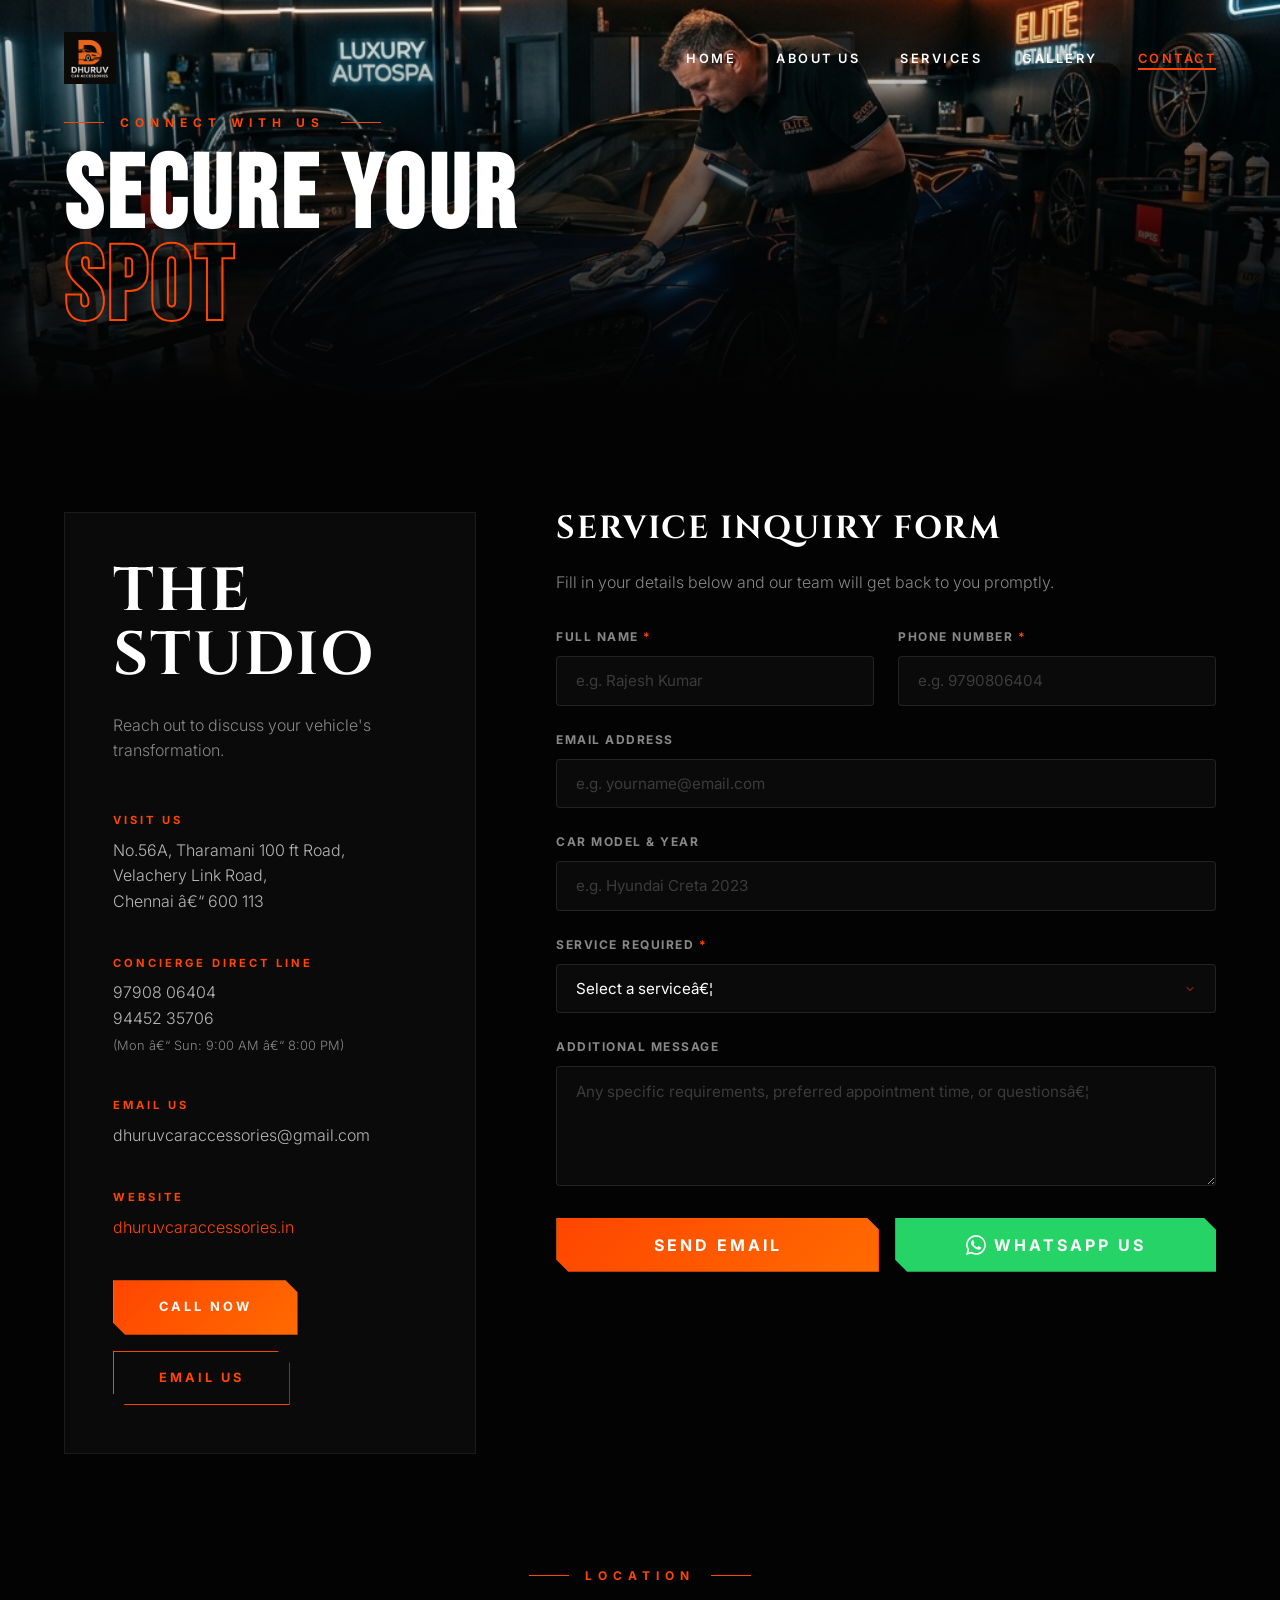
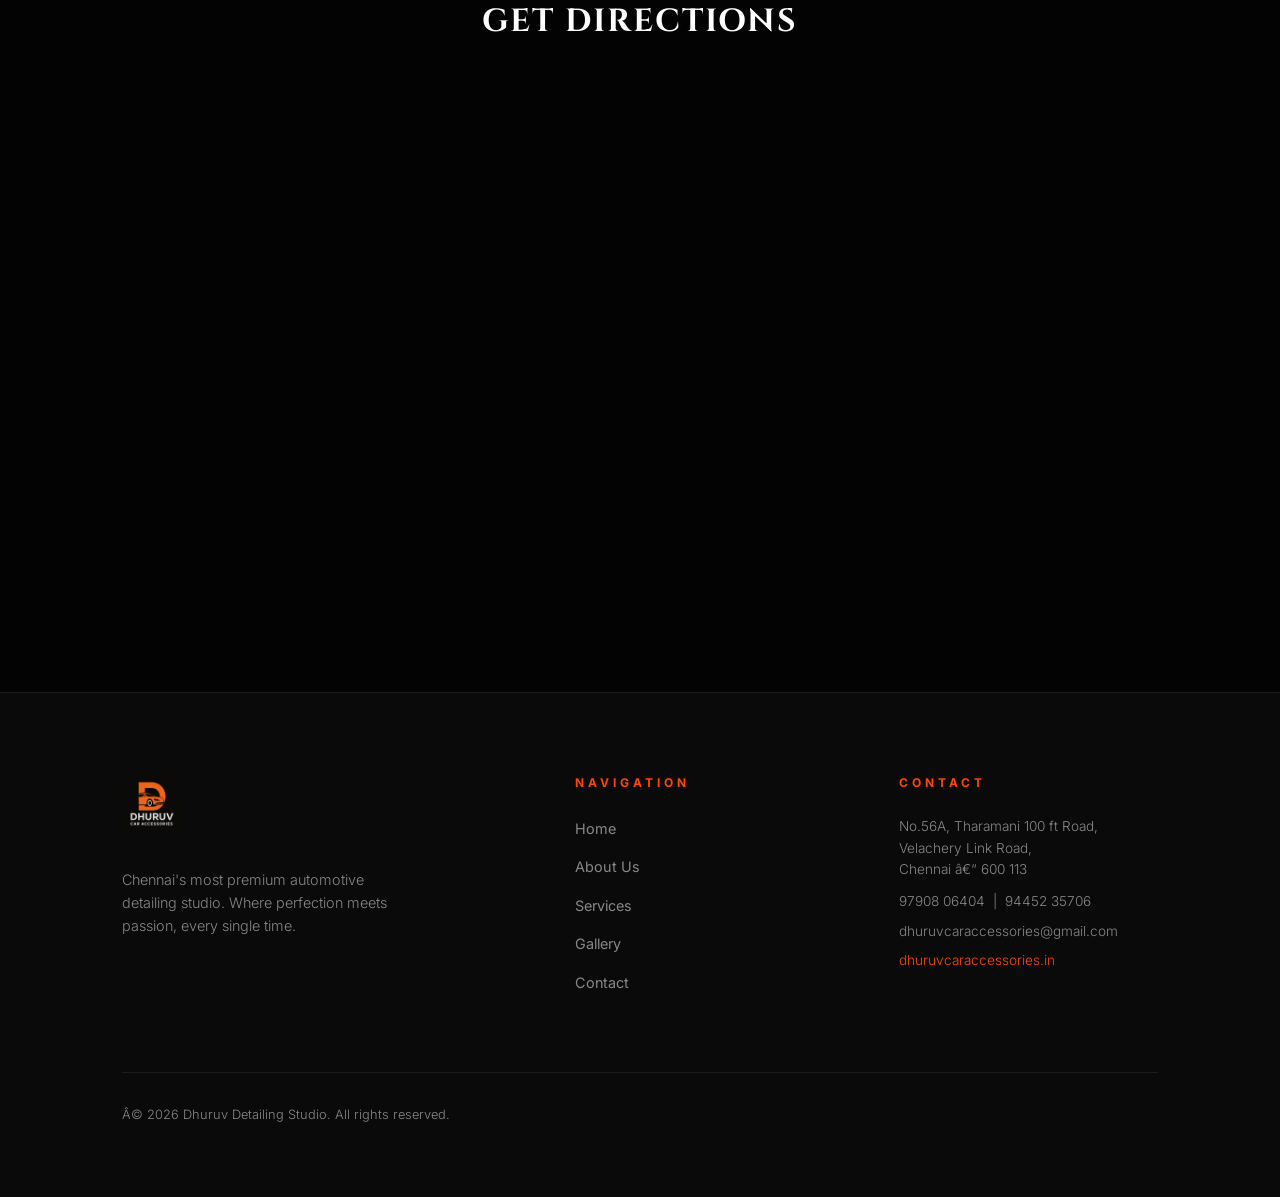
<file: contact.html>
<!DOCTYPE html>
<html lang="en">

<head>
    <meta charset="UTF-8">
    <meta name="viewport" content="width=device-width, initial-scale=1.0">
    <title>Contact & Booking | Dhuruv Detailing Studio</title>
    <link rel="preconnect" href="https://fonts.googleapis.com">
    <link rel="preconnect" href="https://fonts.gstatic.com" crossorigin>
    <link
        href="https://fonts.googleapis.com/css2?family=Bebas+Neue&family=Cinzel:wght@400;700;900&family=Inter:wght@300;400;600;700&display=swap"
        rel="stylesheet">
    <link rel="stylesheet" href="style.css">
</head>

<body>

    <!-- Navigation -->
    <nav class="navbar" id="mainNav">
        <div class="nav-container">
            <a href="index.html" class="logo">
                <img src="images/logo.jpg" alt="Dhuruv Detailing Studio" class="nav-logo-img">
            </a>
            <ul class="nav-links">
                <li><a href="index.html">Home</a></li>
                <li><a href="about.html">About Us</a></li>
                <li><a href="shop.html">Services</a></li>
                <li><a href="gallery.html">Gallery</a></li>
                <li><a href="contact.html" class="active">Contact</a></li>
            </ul>
            <div class="hamburger" id="hamburger" onclick="toggleMenu()">
                <span></span><span></span><span></span>
            </div>


    <!-- Mobile Menu -->
    <div class="mobile-menu" id="mobileMenu">
        <span class="mobile-close" onclick="toggleMenu()">âœ•</span>
        <a href="index.html" onclick="toggleMenu()">Home</a>
        <a href="about.html" onclick="toggleMenu()">About Us</a>
        <a href="shop.html" onclick="toggleMenu()">Services</a>
        <a href="gallery.html" onclick="toggleMenu()">Gallery</a>
        <a href="contact.html" onclick="toggleMenu()">Contact</a>
    </div>


        </div>
    </nav>

    <!-- Page Header -->
    <header class="page-header" style="height: 40vh;">
        <div class="page-header-bg" style="background-image: url('images/contact_header_new.png');">
        </div>
        <div class="container" style="position: relative; z-index: 2;">
            <div class="section-label">Connect With Us</div>
            <h1 class="bold-title">SECURE YOUR<br><span
                    style="-webkit-text-stroke:2px var(--clr-accent);color:transparent;">SPOT</span></h1>
        </div>
    </header>

    <!-- Contact Grid Section -->
    <section class="section">
        <div class="container contact-grid">

            <!-- Left Info panel -->
            <div class="contact-info-box">
                <h2 class="section-title">The Studio</h2>
                <p>Reach out to discuss your vehicle's transformation.</p>

                <div class="contact-item" style="margin-top: 3rem;">
                    <h4>Visit Us</h4>
                    <p>No.56A, Tharamani 100 ft Road,<br>Velachery Link Road,<br>Chennai â€“ 600 113</p>
                </div>

                <div class="contact-item">
                    <h4>Concierge Direct Line</h4>
                    <p><a href="tel:9790806404" style="color:inherit;">97908 06404</a><br><a href="tel:9445235706"
                            style="color:inherit;">94452 35706</a><br><span
                            style="font-size:0.8rem;color:var(--clr-sub);">(Mon â€“ Sun: 9:00 AM â€“ 8:00 PM)</span></p>
                </div>

                <div class="contact-item">
                    <h4>Email Us</h4>
                    <p><a href="mailto:dhuruvcaraccessories@gmail.com"
                            style="color:inherit;">dhuruvcaraccessories@gmail.com</a></p>
                </div>

                <div class="contact-item">
                    <h4>Website</h4>
                    <p><a href="https://dhuruvcaraccessories.in" target="_blank"
                            style="color:var(--clr-accent);">dhuruvcaraccessories.in</a></p>
                </div>

                <div style="margin-top: 2rem; display:flex; gap:1rem; flex-wrap:wrap;">
                    <a href="tel:9790806404" class="btn btn-primary">Call Now</a>
                    <a href="mailto:dhuruvcaraccessories@gmail.com" class="btn btn-ghost">Email Us</a>
                </div>
            </div>

            <!-- Right Custom Form panel -->
            <div class="google-form-wrapper">
                <h2 class="section-title" style="font-size: 2rem;">Service Inquiry Form</h2>
                <p style="margin-bottom: 2rem;">Fill in your details below and our team will get back to you promptly.
                </p>

                <!-- Success message (hidden by default) -->
                <div id="formSuccess"
                    style="display:none; background:rgba(255,69,0,0.1); border:1px solid rgba(255,69,0,0.4); border-radius:4px; padding:1.5rem 2rem; margin-bottom:2rem; text-align:center;">
                    <div style="font-size:2rem; margin-bottom:0.5rem;"></div>
                    <h4 style="color:var(--clr-accent); margin-bottom:0.4rem;">Inquiry Received!</h4>
                    <p style="color:var(--clr-sub); font-size:0.9rem;">Thank you! Our team will contact you within 24
                        hours.</p>
                </div>

                <form id="inquiryForm" action="send.php" method="POST" novalidate>
                    <!-- Honeypot Field for Spam Protection -->
                    <div style="display:none;">
                        <label>Leave this empty: <input type="text" name="cf-bot" id="cf-bot"></label>
                    </div>

                    <div class="cform-row">
                        <div class="cform-group">
                            <label class="cform-label" for="cf-name">Full Name <span
                                    style="color:var(--clr-accent);">*</span></label>
                            <input class="cform-input" type="text" id="cf-name" name="cf-name"
                                placeholder="e.g. Rajesh Kumar" required>
                        </div>
                        <div class="cform-group">
                            <label class="cform-label" for="cf-phone">Phone Number <span
                                    style="color:var(--clr-accent);">*</span></label>
                            <input class="cform-input" type="tel" id="cf-phone" name="cf-phone"
                                placeholder="e.g. 9790806404" required>
                        </div>
                    </div>

                    <div class="cform-group">
                        <label class="cform-label" for="cf-email">Email Address</label>
                        <input class="cform-input" type="email" id="cf-email" name="cf-email"
                            placeholder="e.g. yourname@email.com">
                    </div>

                    <div class="cform-group">
                        <label class="cform-label" for="cf-car">Car Model &amp; Year</label>
                        <input class="cform-input" type="text" id="cf-car" name="cf-car"
                            placeholder="e.g. Hyundai Creta 2023">
                    </div>

                    <div class="cform-group">
                        <label class="cform-label" for="cf-service">Service Required <span
                                style="color:var(--clr-accent);">*</span></label>
                        <select class="cform-input cform-select" id="cf-service" name="cf-service" required>
                            <option value="" disabled selected>Select a serviceâ€¦</option>
                            <optgroup label="Protection &amp; Coatings">
                                <option>Ceramic Coating</option>
                                <option>Graphene Coating</option>
                                <option>Nano Ceramic</option>
                                <option>Nano Ceramic Sunfilm</option>
                                <option>Paint Protection Film (PPF)</option>
                            </optgroup>
                            <optgroup label="Detailing Services">
                                <option>Car Detailing (Interior / Exterior)</option>
                                <option>Exterior Polishing &amp; Waxing</option>
                                <option>Engine Bay Cleaning</option>
                                <option>Headlight Restoration</option>
                                <option>Windshield &amp; Glass Polishing</option>
                                <option>Salt Deposit Removal</option>
                            </optgroup>
                            <optgroup label="Accessories">
                                <option>Infotainment &amp; Audio System</option>
                                <option>Car Seat Covers &amp; Interior</option>
                                <option>Car Illumination (LED / HID / Ambient)</option>
                                <option>Security Systems &amp; Dashcams</option>
                                <option>Performance &amp; Styling Enhancements</option>
                                <option>Travel &amp; Utility Accessories</option>
                            </optgroup>
                            <option>Other / General Inquiry</option>
                        </select>
                    </div>

                    <div class="cform-group">
                        <label class="cform-label" for="cf-message">Additional Message</label>
                        <textarea class="cform-input cform-textarea" id="cf-message" name="cf-message"
                            placeholder="Any specific requirements, preferred appointment time, or questionsâ€¦"
                            rows="4"></textarea>
                    </div>

                    <div style="display: flex; gap: 1rem; margin-top: 1rem;">
                        <button type="submit" class="btn btn-primary"
                            style="flex: 1; font-size: 1rem; position: relative; display: flex; justify-content: center; align-items: center;"
                            id="cf-submit">
                            <span id="cf-submit-text">Send Email</span>
                            <div class="form-spinner" id="cf-spinner" style="display: none;"></div>
                        </button>
                        <button type="button" class="btn"
                            style="flex: 1; font-size: 1rem; background-color: #25D366; color: white; border: none; display: flex; align-items: center; justify-content: center; gap: 0.5rem; cursor: pointer; transition: background 0.3s;"
                            id="cf-whatsapp" onmouseover="this.style.backgroundColor='#20b858'"
                            onmouseout="this.style.backgroundColor='#25D366'">
                            <svg width="20" height="20" viewBox="0 0 24 24" fill="currentColor">
                                <path
                                    d="M17.472 14.382c-.297-.149-1.758-.867-2.03-.967-.273-.099-.471-.148-.67.15-.197.297-.767.966-.94 1.164-.173.199-.347.223-.644.075-.297-.15-1.255-.463-2.39-1.475-.883-.788-1.48-1.761-1.653-2.059-.173-.297-.018-.458.13-.606.134-.133.298-.347.446-.52.149-.174.198-.298.298-.497.099-.198.05-.371-.025-.52-.075-.149-.669-1.612-.916-2.207-.242-.579-.487-.5-.669-.51-.173-.008-.371-.01-.57-.01-.198 0-.52.074-.792.372-.272.297-1.04 1.016-1.04 2.479 0 1.462 1.065 2.875 1.213 3.074.149.198 2.096 3.2 5.077 4.487.709.306 1.262.489 1.694.625.712.227 1.36.195 1.871.118.571-.085 1.758-.719 2.006-1.413.248-.694.248-1.289.173-1.413-.074-.124-.272-.198-.57-.347m-5.421 7.403h-.004a9.87 9.87 0 01-5.031-1.378l-.361-.214-3.741.982.998-3.648-.235-.374a9.86 9.86 0 01-1.51-5.26c.001-5.45 4.436-9.884 9.888-9.884 2.64 0 5.122 1.03 6.988 2.898a9.825 9.825 0 012.893 6.994c-.003 5.45-4.437 9.884-9.885 9.884m8.413-18.297A11.815 11.815 0 0012.05 0C5.495 0 .16 5.335.157 11.892c0 2.096.547 4.142 1.588 5.945L.057 24l6.305-1.654a11.882 11.882 0 005.683 1.448h.005c6.554 0 11.89-5.335 11.893-11.893a11.821 11.821 0 00-3.48-8.413Z" />
                            </svg>
                            WhatsApp Us
                        </button>
                    </div>

                    <div id="formError"
                        style="display:none; color: #ff4d4d; margin-top: 1rem; text-align: center; font-size: 0.9rem;">
                    </div>

                </form>
            </div>

        </div>
    </section>

    <!-- Map Section -->
    <section style="padding-bottom: 7rem;">
        <div class="container">
            <div class="section-label" style="justify-content:center;">Location</div>
            <h2 class="section-title" style="font-size: 2rem; margin-bottom: 2rem; text-align: center;">Get Directions
            </h2>
            <div style="border: 1px solid var(--clr-border); filter: invert(100%) hue-rotate(180deg) brightness(85%) contrast(120%); opacity: 0.85; transition: opacity 0.4s ease;"
                onmouseover="this.style.opacity=1" onmouseout="this.style.opacity=0.85">
                <iframe width="100%" height="500" frameborder="0" scrolling="no" marginheight="0" marginwidth="0"
                    src="https://maps.google.com/maps?q=No.56A+Tharamani+100+ft+Road+Velachery+Link+Road+Chennai+600+113&t=&z=15&ie=UTF8&iwloc=&output=embed">
                </iframe>
            </div>
        </div>
    </section>

    <!-- Footer -->

    <footer>
        <div class="container">
            <div class="footer-grid">
                <div class="footer-brand">
                    <a href="index.html">
                      <div class="left-cont">  <img src="images/logo.jpg" alt="Dhuruv Detailing Studio" class="footer-logo-img"></div>
                      
                    </a>
                    <p>Chennai's most premium automotive detailing studio. Where perfection meets passion, every single
                        time.</p>
                </div>
                <div class="footer-nav">
                    <h4>Navigation</h4>
                    <ul>
                        <li><a href="index.html">Home</a></li>
                        <li><a href="about.html">About Us</a></li>
                        <li><a href="shop.html">Services</a></li>
                        <li><a href="gallery.html">Gallery</a></li>
                        <li><a href="contact.html">Contact</a></li>
                    </ul>
                </div>
                <div class="footer-contact">
                    <h4>Contact</h4>
                    <p>No.56A, Tharamani 100 ft Road,<br>Velachery Link Road,<br>Chennai â€“ 600 113</p>
                    <p style="margin-top:0.6rem;"><a href="tel:9790806404" style="color:var(--clr-sub);">97908 06404</a>
                        &nbsp;|&nbsp; <a href="tel:9445235706" style="color:var(--clr-sub);">94452 35706</a></p>
                    <p style="margin-top:0.4rem;"><a href="mailto:dhuruvcaraccessories@gmail.com"
                            style="color:var(--clr-sub);">dhuruvcaraccessories@gmail.com</a></p>
                    <p style="margin-top:0.4rem;"><a href="https://dhuruvcaraccessories.in" target="_blank"
                            style="color:var(--clr-accent);">dhuruvcaraccessories.in</a></p>
                </div>
            </div>
            <div class="footer-bottom">
                <p>Â© 2026 Dhuruv Detailing Studio. All rights reserved.</p>
                <!-- <p>Arrive Ordinary. Depart Exceptional. âœ¨</p> -->
            </div>
        </div>
    </footer>

    <!-- Floating WhatsApp Icon -->
    <!-- <a href="https://wa.me/919790806404?text=Hello%20Dhuruv%20Detailing%20Studio!%20I%20would%20like%20to%20know%20more%20about%20your%20services." class="wa-float" target="_blank" rel="noopener noreferrer">
        <svg viewBox="0 0 24 24" fill="currentColor">
            <path d="M17.472 14.382c-.297-.149-1.758-.867-2.03-.967-.273-.099-.471-.148-.67.15-.197.297-.767.966-.94 1.164-.173.199-.347.223-.644.075-.297-.15-1.255-.463-2.39-1.475-.883-.788-1.48-1.761-1.653-2.059-.173-.297-.018-.458.13-.606.134-.133.298-.347.446-.52.149-.174.198-.298.298-.497.099-.198.05-.371-.025-.52-.075-.149-.669-1.612-.916-2.207-.242-.579-.487-.5-.669-.51-.173-.008-.371-.01-.57-.01-.198 0-.52.074-.792.372-.272.297-1.04 1.016-1.04 2.479 0 1.462 1.065 2.875 1.213 3.074.149.198 2.096 3.2 5.077 4.487.709.306 1.262.489 1.694.625.712.227 1.36.195 1.871.118.571-.085 1.758-.719 2.006-1.413.248-.694.248-1.289.173-1.413-.074-.124-.272-.198-.57-.347m-5.421 7.403h-.004a9.87 9.87 0 01-5.031-1.378l-.361-.214-3.741.982.998-3.648-.235-.374a9.86 9.86 0 01-1.51-5.26c.001-5.45 4.436-9.884 9.888-9.884 2.64 0 5.122 1.03 6.988 2.898a9.825 9.825 0 012.893 6.994c-.003 5.45-4.437 9.884-9.885 9.884m8.413-18.297A11.815 11.815 0 0012.05 0C5.495 0 .16 5.335.157 11.892c0 2.096.547 4.142 1.588 5.945L.057 24l6.305-1.654a11.882 11.882 0 005.683 1.448h.005c6.554 0 11.89-5.335 11.893-11.893a11.821 11.821 0 00-3.48-8.413Z"/>
        </svg>
    </a> -->

    <script>
        // â”€â”€â”€ Navbar scroll â”€â”€â”€
        const nav = document.getElementById('mainNav');
        window.addEventListener('scroll', () => {
            nav.classList.toggle('scrolled', window.scrollY > 60);
        });

        // ——— Mobile menu ———
        function toggleMenu() {
            document.getElementById('mobileMenu').classList.toggle('open');
        }

        // ─── Contact Form → PHP AJAX Submission ───
        document.getElementById('inquiryForm').addEventListener('submit', async function (e) {
            e.preventDefault(); // Stop default redirect

            const form = e.target;
            const errorDiv = document.getElementById('formError');
            errorDiv.style.display = 'none';
            errorDiv.textContent = '';

            // Basic frontend validation
            const name = document.getElementById('cf-name').value.trim();
            const phone = document.getElementById('cf-phone').value.trim();
            const service = document.getElementById('cf-service').value;
            const email = document.getElementById('cf-email').value.trim();

            if (!name || !phone || !service) {
                errorDiv.textContent = 'Please fill in your Name, Phone Number, and Service Required.';
                errorDiv.style.display = 'block';
                return;
            }

            if (email && !/^[^\s@]+@[^\s@]+\.[^\s@]+$/.test(email)) {
                errorDiv.textContent = 'Please enter a valid Email Address.';
                errorDiv.style.display = 'block';
                return;
            }

            const btn = document.getElementById('cf-submit');
            const btnText = document.getElementById('cf-submit-text');
            const spinner = document.getElementById('cf-spinner');

            btnText.style.display = 'none';
            spinner.style.display = 'block';
            btn.disabled = true;

            const formData = new FormData(form);

            try {
                const response = await fetch('send.php', {
                    method: 'POST',
                    body: formData,
                    headers: {
                        'Accept': 'application/json'
                    }
                });

                let result;
                try {
                    result = await response.json();
                } catch (jsonErr) {
                    throw new Error('Server returned an invalid response. Please try again.');
                }

                if (response.ok && result.status === 'success') {
                    // Show success state smoothly
                    form.style.display = 'none';
                    document.getElementById('formSuccess').style.display = 'block';
                } else {
                    errorDiv.textContent = result.message || 'There was a problem submitting your form.';
                    errorDiv.style.display = 'block';
                    btnText.style.display = 'block';
                    spinner.style.display = 'none';
                    btn.disabled = false;
                }
            } catch (error) {
                errorDiv.textContent = error.message || 'Network error. Please try again or use WhatsApp.';
                errorDiv.style.display = 'block';
                btnText.style.display = 'block';
                spinner.style.display = 'none';
                btn.disabled = false;
            }
        });

        // ─── Contact Form → WhatsApp Redirection ───
        document.getElementById('cf-whatsapp').addEventListener('click', function () {
            const name = document.getElementById('cf-name').value.trim() || '[Not Provided]';
            const phone = document.getElementById('cf-phone').value.trim() || '[Not Provided]';
            const car = document.getElementById('cf-car').value.trim() || '[Not Provided]';
            const service = document.getElementById('cf-service').value || '[Not Provided]';
            const message = document.getElementById('cf-message').value.trim() || '[No Message]';

            // Check if user at least filled something basic, or just send anyway
            if (name === '[Not Provided]' && phone === '[Not Provided]' && service === '[Not Provided]') {
                alert('Please fill in your details first before sending via WhatsApp.');
                return;
            }

            // Construct the WhatsApp message text
            let waText = `Hello Dhuruv Detailing Studio, I have a new service inquiry:%0A%0A`;
            waText += `Name: ${name}%0A`;
            waText += `Phone: ${phone}%0A`;
            waText += `Car Details: ${car}%0A`;
            waText += `Service: ${service}%0A`;
            waText += `Message: ${message}`;

            // Replace with the actual studio WhatsApp number (use international format without +)
            const waNumber = '9790806404';
            const waUrl = `https://wa.me/${waNumber}?text=${waText}`;

            // Redirect to WhatsApp
            window.open(waUrl, '_blank');
        });
    </script>
</body>

</html>
</file>
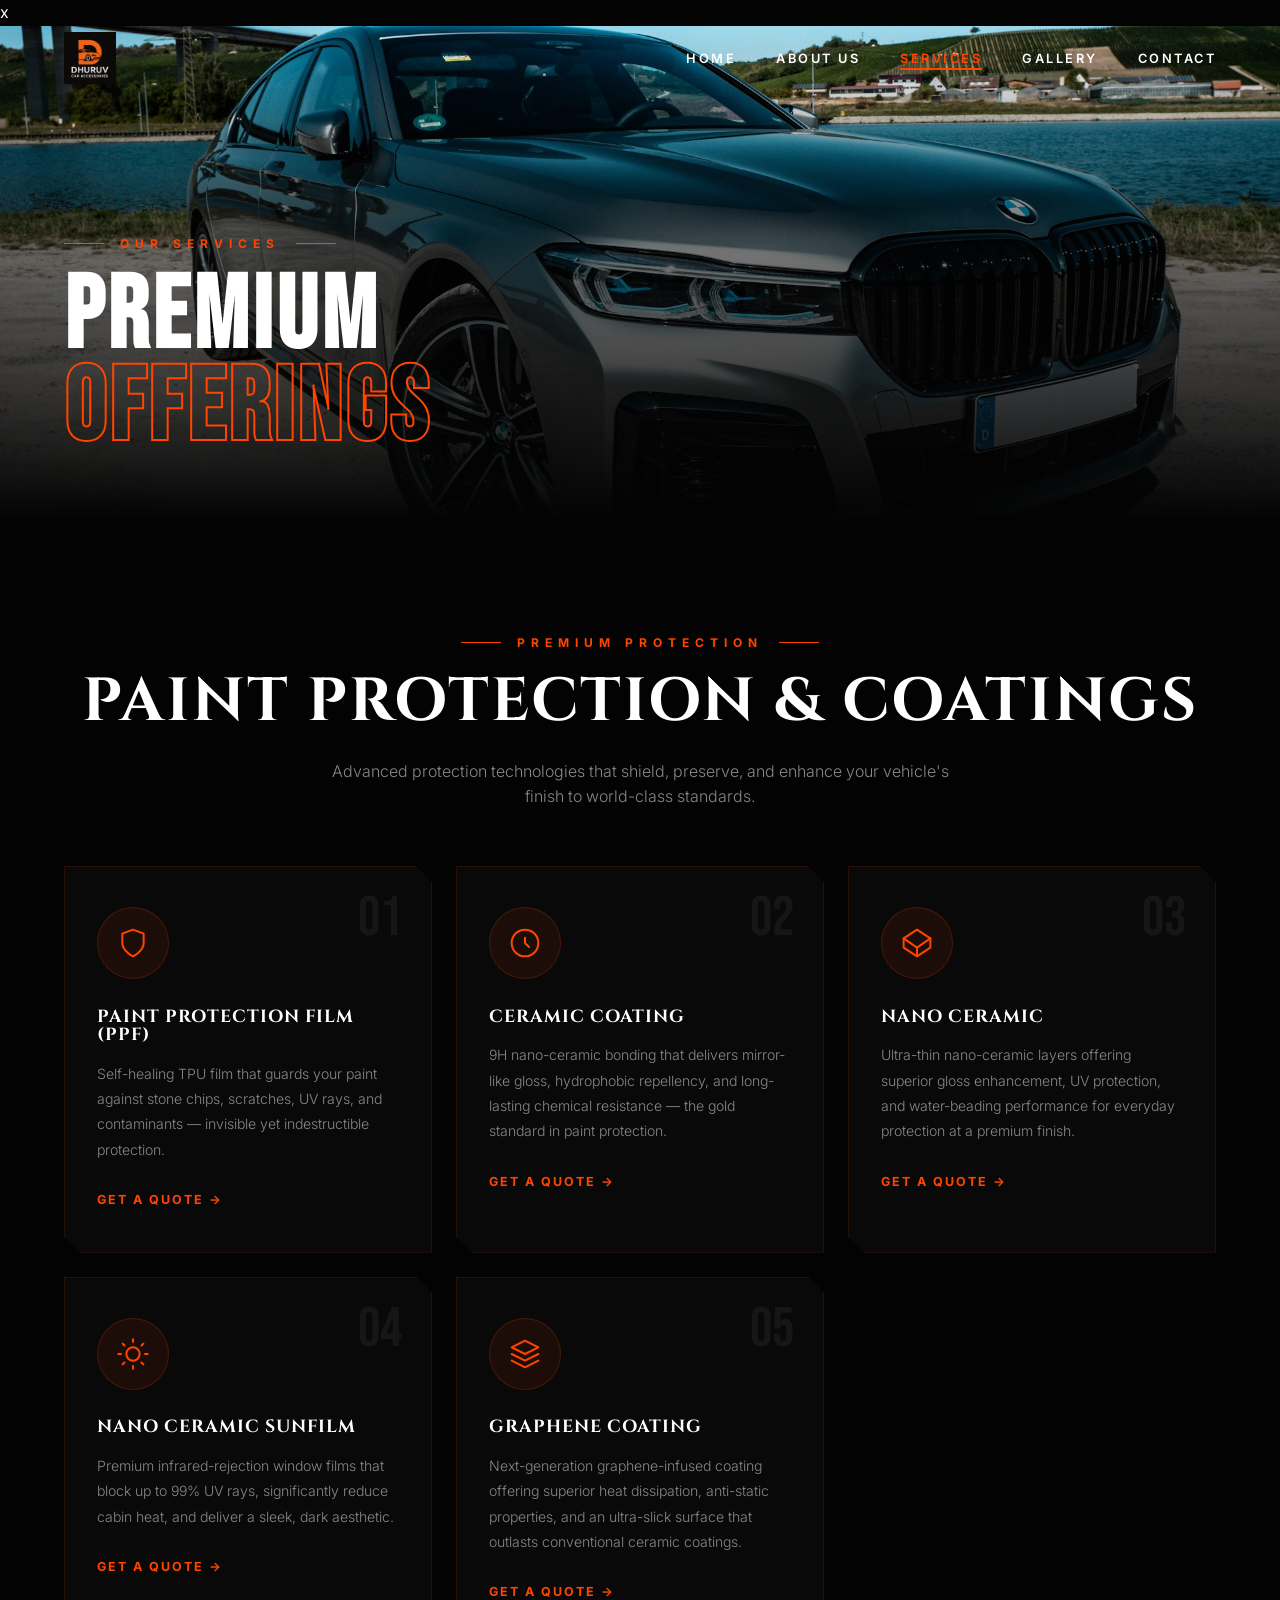
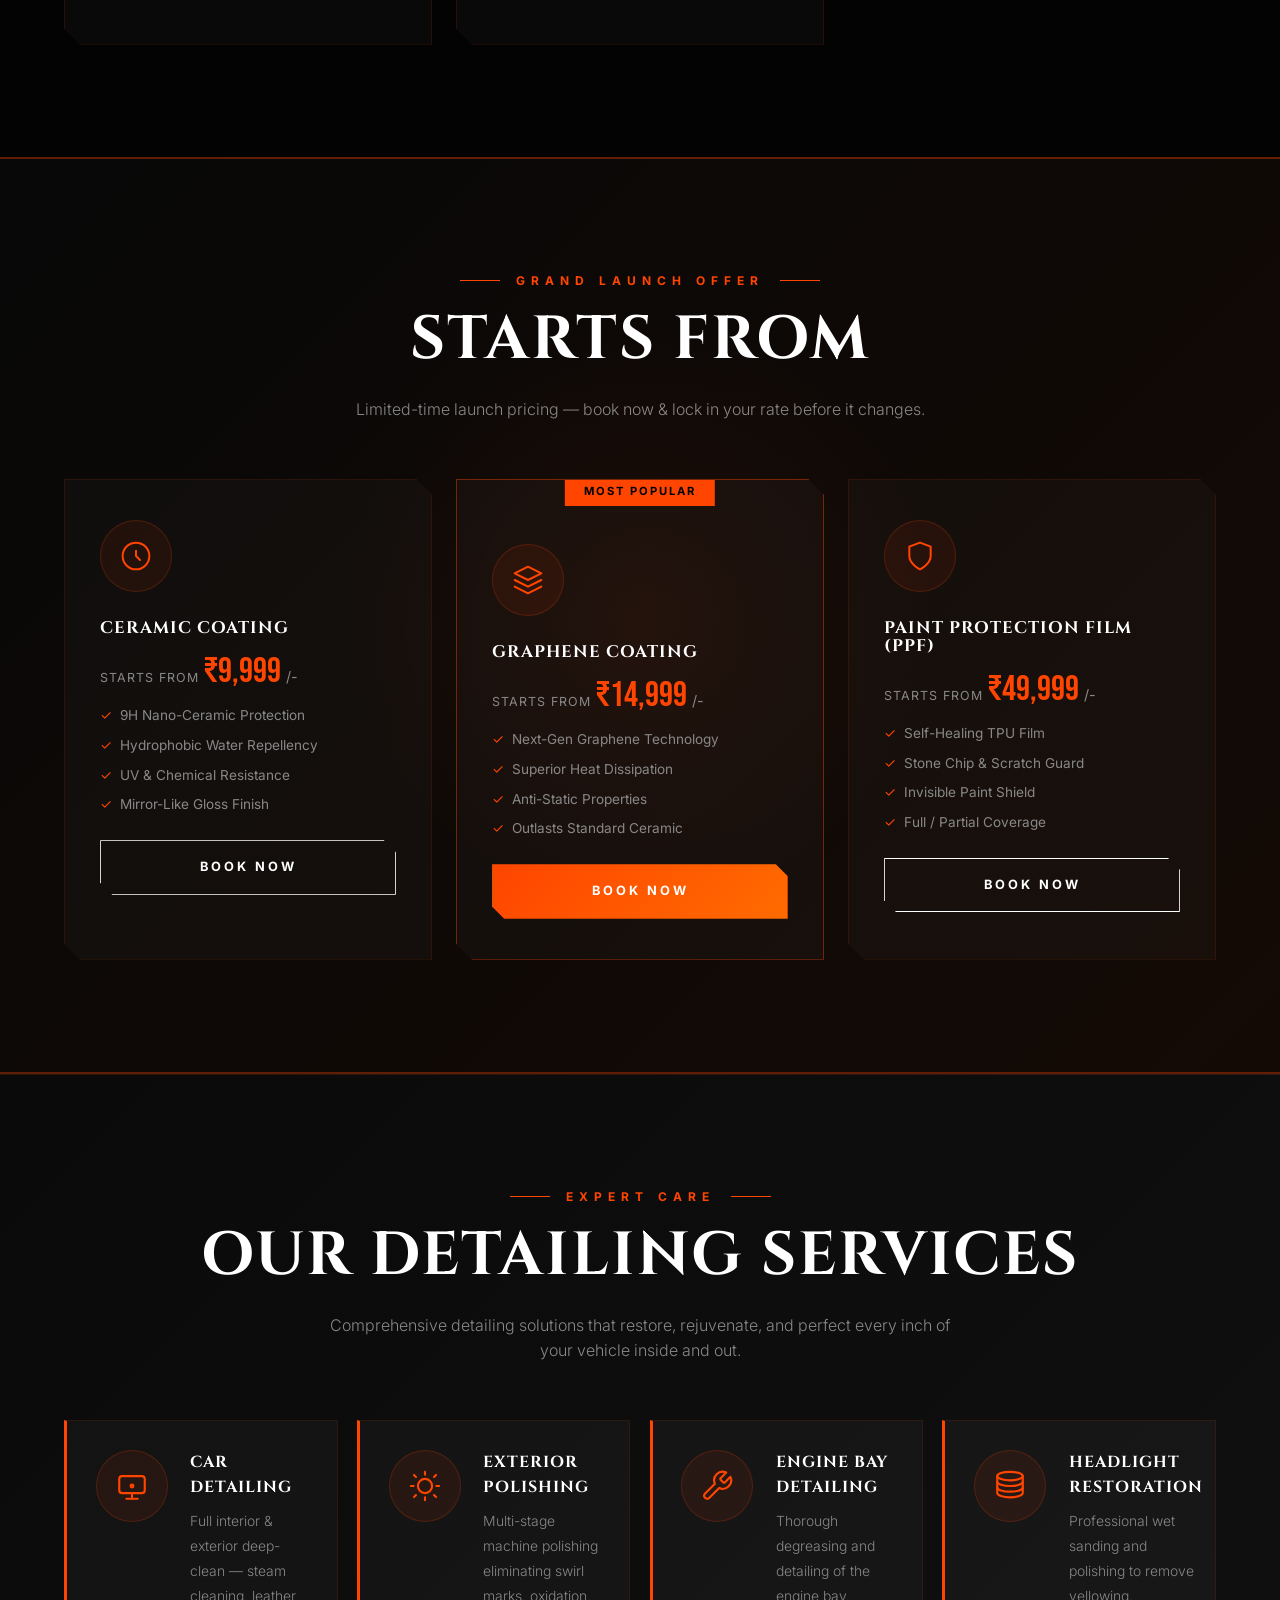
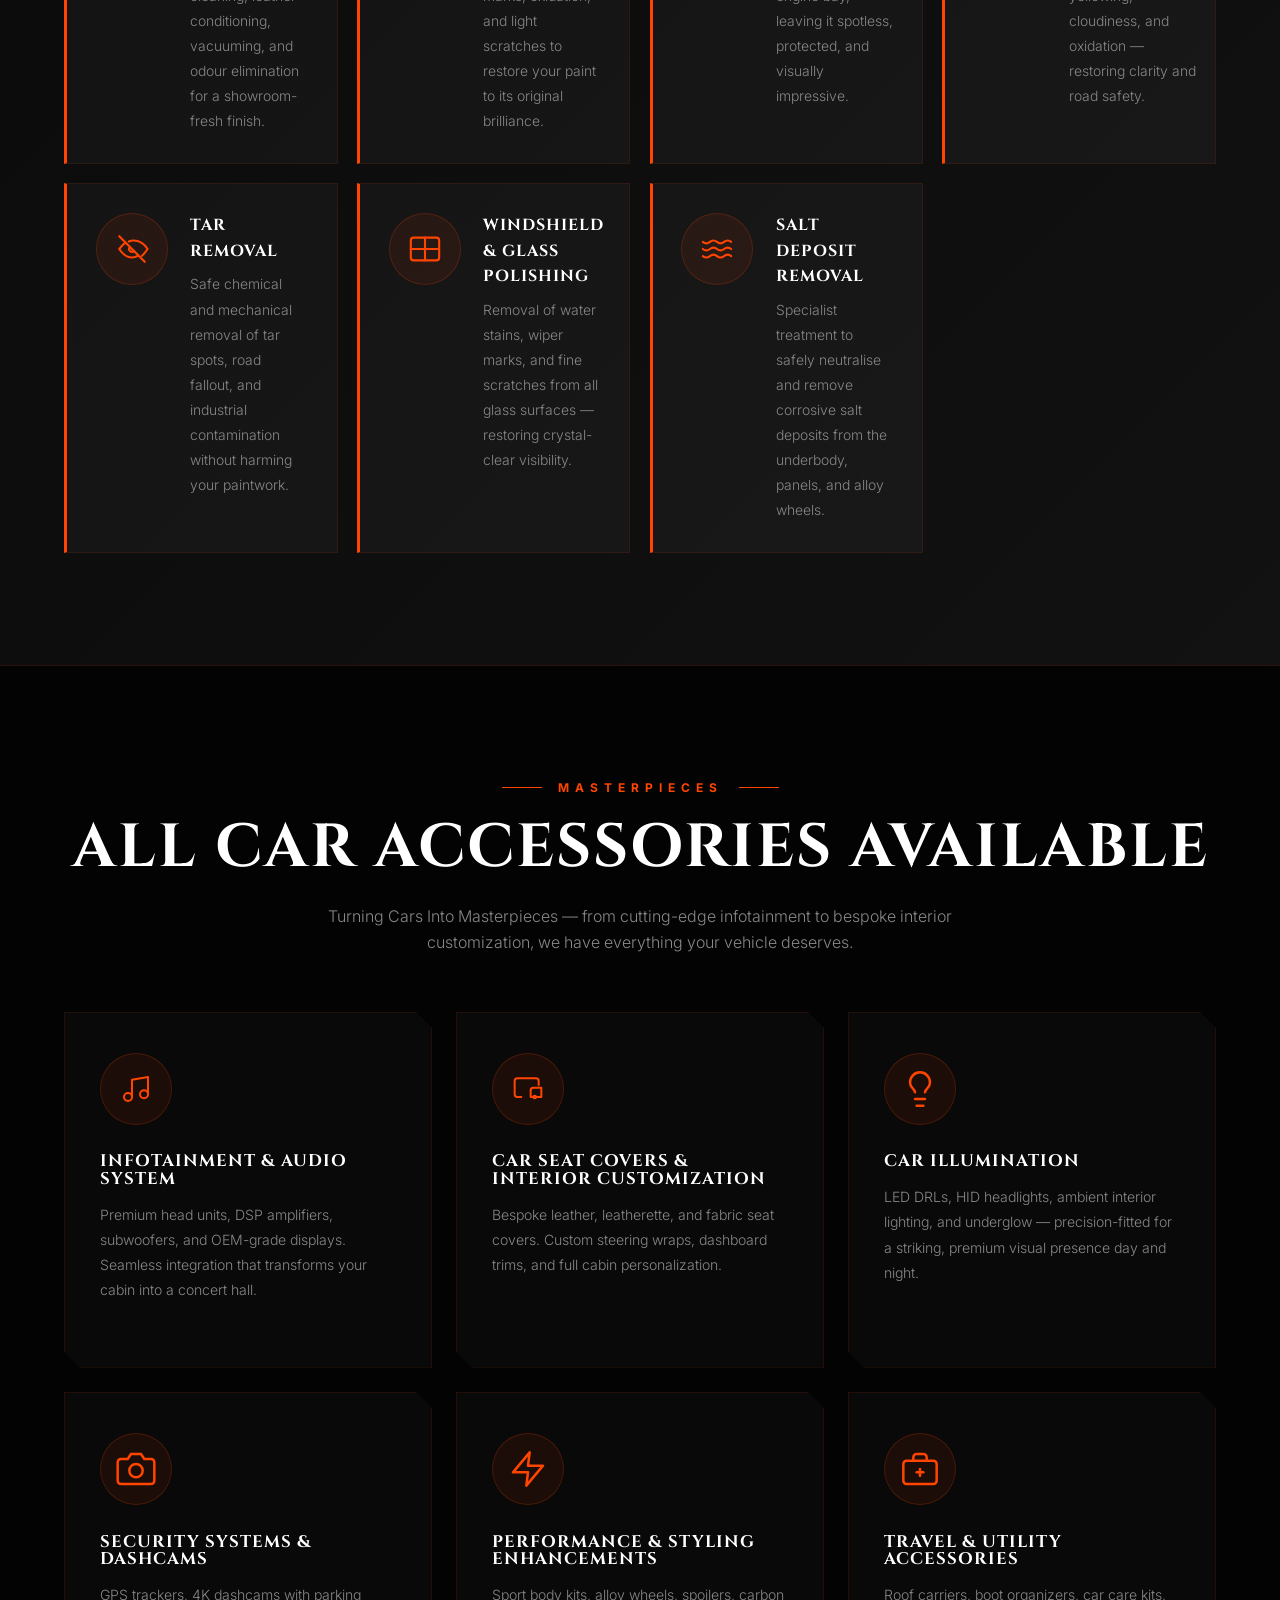
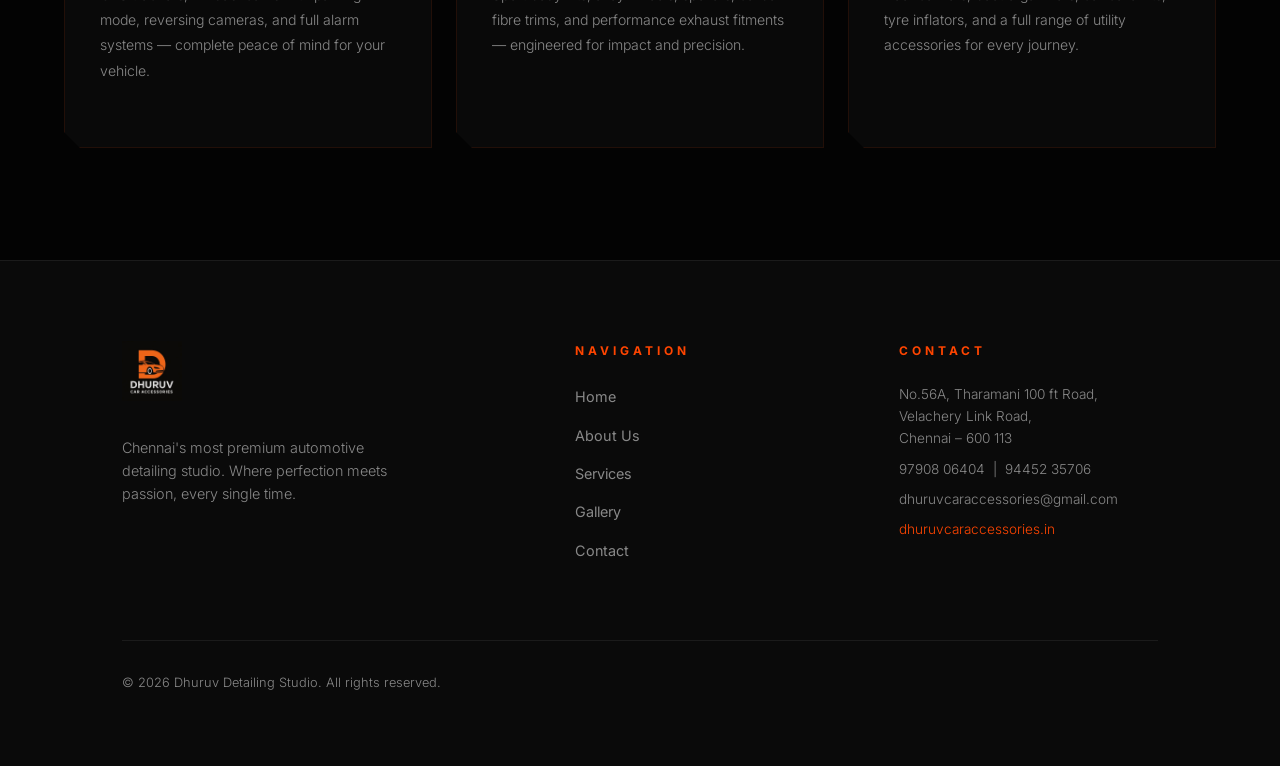
<file: shop.html>
<!DOCTYPE html>
<html lang="en">

<head>
    <meta charset="UTF-8">
    <meta name="viewport" content="width=device-width, initial-scale=1.0">
    <title>Services | Dhuruv Detailing Studio</title>
    <link rel="preconnect" href="https://fonts.googleapis.com">
    <link rel="preconnect" href="https://fonts.gstatic.com" crossorigin>
    <link
        href="https://fonts.googleapis.com/css2?family=Bebas+Neue&family=Cinzel:wght@400;700;900&family=Inter:wght@300;400;600;700&display=swap"
        rel="stylesheet">
    <link rel="stylesheet" href="style.css">
</head>

<body>

    <!-- Navigation -->
    <nav class="navbar" id="mainNav">
        <div class="nav-container">
            <a href="index.html" class="logo">
                <img src="images/logo.jpg" alt="Dhuruv Detailing Studio" class="nav-logo-img">
            </a>
            <ul class="nav-links">
                <li><a href="index.html">Home</a></li>
                <li><a href="about.html">About Us</a></li>
                <li><a href="shop.html" class="active">Services</a></li>
                <li><a href="gallery.html">Gallery</a></li>
                <li><a href="contact.html">Contact</a></li>
            </ul>
            <div class="hamburger" id="hamburger" onclick="toggleMenu()">
                <span></span><span></span><span></span>
            </div>

    <!-- Mobile Menu -->
    <div class="mobile-menu" id="mobileMenu">
        <span class="mobile-close" onclick="toggleMenu()">✕</span>
        <a href="index.html" onclick="toggleMenu()">Home</a>
        <a href="about.html" onclick="toggleMenu()">About Us</a>
        <a href="shop.html" onclick="toggleMenu()">Services</a>
        <a href="gallery.html" onclick="toggleMenu()">Gallery</a>
        <a href="contact.html" onclick="toggleMenu()">Contact</a>
    </div>


        </div>
    </nav>
x
    <!-- Page Header -->
    <header class="page-header">
        <div class="page-header-bg"
            style="background-image: url('images/shop-header.jpg');">
        </div>
        <div class="container" style="position: relative; z-index: 2;">
            <div class="section-label">Our Services</div>
            <h1 class="bold-title">PREMIUM<br><span
                    style="-webkit-text-stroke:2px var(--clr-accent);color:transparent;">OFFERINGS</span></h1>
        </div>
    </header>

    <!-- ═══════════════════════════════════════════
         SECTION 1 — PROTECTION & COATINGS
    ════════════════════════════════════════════ -->
    <section class="section">
        <div class="container">
            <div style="text-align:center; margin-bottom: 3.5rem;">
                <div class="section-label" style="justify-content:center;">Premium Protection</div>
                <h2 class="section-title">Paint Protection &amp; Coatings</h2>
                <p style="max-width:650px; margin:0 auto;">Advanced protection technologies that shield, preserve, and
                    enhance your vehicle's finish to world-class standards.</p>
            </div>

            <div style="display:grid; grid-template-columns: repeat(auto-fit, minmax(280px, 1fr)); gap:1.5rem;">

                <!-- PPF -->
                <div class="svc-card">
                    <div class="svc-icon-wrap">
                        <svg width="32" height="32" viewBox="0 0 24 24" fill="none" stroke="var(--clr-accent)"
                            stroke-width="1.5" stroke-linecap="round" stroke-linejoin="round">
                            <path d="M12 22s8-4 8-10V5l-8-3-8 3v7c0 6 8 10 8 10z" />
                        </svg>
                    </div>
                    <div class="svc-num">01</div>
                    <h3 class="svc-title">Paint Protection Film (PPF)</h3>
                    <p class="svc-desc">Self-healing TPU film that guards your paint against stone chips, scratches, UV
                        rays, and contaminants — invisible yet indestructible protection.</p>
                    <a href="contact.html" class="svc-link">Get a Quote →</a>
                </div>

                <!-- Ceramic Coating -->
                <div class="svc-card">
                    <div class="svc-icon-wrap">
                        <svg width="32" height="32" viewBox="0 0 24 24" fill="none" stroke="var(--clr-accent)"
                            stroke-width="1.5" stroke-linecap="round" stroke-linejoin="round">
                            <circle cx="12" cy="12" r="10" />
                            <path d="M12 8v4l3 3" />
                        </svg>
                    </div>
                    <div class="svc-num">02</div>
                    <h3 class="svc-title">Ceramic Coating</h3>
                    <p class="svc-desc">9H nano-ceramic bonding that delivers mirror-like gloss, hydrophobic repellency,
                        and long-lasting chemical resistance — the gold standard in paint protection.</p>
                    <a href="contact.html" class="svc-link">Get a Quote →</a>
                </div>

                <!-- Nano Ceramic -->
                <div class="svc-card">
                    <div class="svc-icon-wrap">
                        <svg width="32" height="32" viewBox="0 0 24 24" fill="none" stroke="var(--clr-accent)"
                            stroke-width="1.5" stroke-linecap="round" stroke-linejoin="round">
                            <polygon points="12 2 22 8.5 22 15.5 12 22 2 15.5 2 8.5 12 2" />
                            <line x1="12" y1="22" x2="12" y2="15.5" />
                            <polyline points="22 8.5 12 15.5 2 8.5" />
                        </svg>
                    </div>
                    <div class="svc-num">03</div>
                    <h3 class="svc-title">Nano Ceramic</h3>
                    <p class="svc-desc">Ultra-thin nano-ceramic layers offering superior gloss enhancement, UV
                        protection, and water-beading performance for everyday protection at a premium finish.</p>
                    <a href="contact.html" class="svc-link">Get a Quote →</a>
                </div>

                <!-- Sunfilm -->
                <div class="svc-card">
                    <div class="svc-icon-wrap">
                        <svg width="32" height="32" viewBox="0 0 24 24" fill="none" stroke="var(--clr-accent)"
                            stroke-width="1.5" stroke-linecap="round" stroke-linejoin="round">
                            <circle cx="12" cy="12" r="5" />
                            <line x1="12" y1="1" x2="12" y2="3" />
                            <line x1="12" y1="21" x2="12" y2="23" />
                            <line x1="4.22" y1="4.22" x2="5.64" y2="5.64" />
                            <line x1="18.36" y1="18.36" x2="19.78" y2="19.78" />
                            <line x1="1" y1="12" x2="3" y2="12" />
                            <line x1="21" y1="12" x2="23" y2="12" />
                            <line x1="4.22" y1="19.78" x2="5.64" y2="18.36" />
                            <line x1="18.36" y1="5.64" x2="19.78" y2="4.22" />
                        </svg>
                    </div>
                    <div class="svc-num">04</div>
                    <h3 class="svc-title">Nano Ceramic Sunfilm</h3>
                    <p class="svc-desc">Premium infrared-rejection window films that block up to 99% UV rays,
                        significantly reduce cabin heat, and deliver a sleek, dark aesthetic.</p>
                    <a href="contact.html" class="svc-link">Get a Quote →</a>
                </div>

                <!-- Graphene Coating -->
                <div class="svc-card">
                    <div class="svc-icon-wrap">
                        <svg width="32" height="32" viewBox="0 0 24 24" fill="none" stroke="var(--clr-accent)"
                            stroke-width="1.5" stroke-linecap="round" stroke-linejoin="round">
                            <path d="M12 2L2 7l10 5 10-5-10-5z" />
                            <path d="M2 17l10 5 10-5" />
                            <path d="M2 12l10 5 10-5" />
                        </svg>
                    </div>
                    <div class="svc-num">05</div>
                    <h3 class="svc-title">Graphene Coating</h3>
                    <p class="svc-desc">Next-generation graphene-infused coating offering superior heat dissipation,
                        anti-static properties, and an ultra-slick surface that outlasts conventional ceramic coatings.
                    </p>
                    <a href="contact.html" class="svc-link">Get a Quote →</a>
                </div>

            </div>
        </div>
    </section>

    <!-- ═══════════════════════════════════════════
         GRAND LAUNCH OFFER — PRICING
    ════════════════════════════════════════════ -->
    <section class="section"
        style="background: linear-gradient(135deg, rgba(8,8,8,0.99) 0%, rgba(20,10,5,0.99) 100%); border-top:2px solid rgba(255,69,0,0.35); border-bottom:2px solid rgba(255,69,0,0.35); position:relative; overflow:hidden;">
        <div
            style="position:absolute;top:50%;left:50%;transform:translate(-50%,-50%);width:600px;height:600px;background:radial-gradient(circle,rgba(255,69,0,0.07) 0%,transparent 70%);pointer-events:none;">
        </div>
        <div class="container" style="position:relative;z-index:2;">
            <div style="text-align:center; margin-bottom:3.5rem;">
                <div class="section-label" style="justify-content:center; color:var(--clr-accent);">Grand Launch Offer
                </div>
                <h2 class="section-title">Starts From</h2>
                <p style="max-width:600px; margin:0 auto;">Limited-time launch pricing — book now &amp; lock in your
                    rate before it changes.</p>
            </div>

            <div style="display:grid; grid-template-columns: repeat(auto-fit, minmax(280px, 1fr)); gap:1.5rem;">

                <!-- Ceramic Coating -->
                <div class="svc-acc-card">
                    <div class="svc-acc-icon">
                        <svg width="32" height="32" viewBox="0 0 24 24" fill="none" stroke="var(--clr-accent)"
                            stroke-width="1.5" stroke-linecap="round" stroke-linejoin="round">
                            <circle cx="12" cy="12" r="10" />
                            <path d="M12 8v4l3 3" />
                        </svg>
                    </div>
                    <h3>Ceramic Coating</h3>
                    <div style="margin:1rem 0; display:flex; align-items:baseline; gap:0.3rem;">
                        <span
                            style="font-size:0.78rem; color:var(--clr-sub); text-transform:uppercase; letter-spacing:1px;">Starts
                            From</span>
                        <span
                            style="font-family:var(--font-display); font-size:2.2rem; color:var(--clr-accent); line-height:1;">&#8377;9,999</span>
                        <span style="color:var(--clr-sub); font-size:0.9rem;">/-</span>
                    </div>
                    <ul
                        style="list-style:none; padding:0; margin:0 0 1.5rem; display:flex; flex-direction:column; gap:0.5rem;">
                        <li
                            style="font-size:0.85rem; color:var(--clr-sub); display:flex; align-items:center; gap:0.5rem;">
                            <span style="color:var(--clr-accent);">&#10003;</span> 9H Nano-Ceramic Protection
                        </li>
                        <li
                            style="font-size:0.85rem; color:var(--clr-sub); display:flex; align-items:center; gap:0.5rem;">
                            <span style="color:var(--clr-accent);">&#10003;</span> Hydrophobic Water Repellency
                        </li>
                        <li
                            style="font-size:0.85rem; color:var(--clr-sub); display:flex; align-items:center; gap:0.5rem;">
                            <span style="color:var(--clr-accent);">&#10003;</span> UV &amp; Chemical Resistance
                        </li>
                        <li
                            style="font-size:0.85rem; color:var(--clr-sub); display:flex; align-items:center; gap:0.5rem;">
                            <span style="color:var(--clr-accent);">&#10003;</span> Mirror-Like Gloss Finish
                        </li>
                    </ul>
                    <a href="contact.html" class="btn btn-secondary" style="width:100%; text-align:center;">Book Now</a>
                </div>

                <!-- Graphene Coating -->
                <div class="svc-acc-card"
                    style="border-color:rgba(255,69,0,0.4); box-shadow:0 0 40px rgba(255,69,0,0.12); position:relative;">
                    <div
                        style="position:absolute; top:-1px; left:50%; transform:translateX(-50%); background:var(--clr-accent); color:#000; font-size:0.7rem; font-weight:700; letter-spacing:2px; text-transform:uppercase; padding:0.3rem 1.2rem; white-space:nowrap;">
                        Most Popular</div>
                    <div class="svc-acc-icon" style="margin-top:1.5rem;">
                        <svg width="32" height="32" viewBox="0 0 24 24" fill="none" stroke="var(--clr-accent)"
                            stroke-width="1.5" stroke-linecap="round" stroke-linejoin="round">
                            <path d="M12 2L2 7l10 5 10-5-10-5z" />
                            <path d="M2 17l10 5 10-5" />
                            <path d="M2 12l10 5 10-5" />
                        </svg>
                    </div>
                    <h3>Graphene Coating</h3>
                    <div style="margin:1rem 0; display:flex; align-items:baseline; gap:0.3rem;">
                        <span
                            style="font-size:0.78rem; color:var(--clr-sub); text-transform:uppercase; letter-spacing:1px;">Starts
                            From</span>
                        <span
                            style="font-family:var(--font-display); font-size:2.2rem; color:var(--clr-accent); line-height:1;">&#8377;14,999</span>
                        <span style="color:var(--clr-sub); font-size:0.9rem;">/-</span>
                    </div>
                    <ul
                        style="list-style:none; padding:0; margin:0 0 1.5rem; display:flex; flex-direction:column; gap:0.5rem;">
                        <li
                            style="font-size:0.85rem; color:var(--clr-sub); display:flex; align-items:center; gap:0.5rem;">
                            <span style="color:var(--clr-accent);">&#10003;</span> Next-Gen Graphene Technology
                        </li>
                        <li
                            style="font-size:0.85rem; color:var(--clr-sub); display:flex; align-items:center; gap:0.5rem;">
                            <span style="color:var(--clr-accent);">&#10003;</span> Superior Heat Dissipation
                        </li>
                        <li
                            style="font-size:0.85rem; color:var(--clr-sub); display:flex; align-items:center; gap:0.5rem;">
                            <span style="color:var(--clr-accent);">&#10003;</span> Anti-Static Properties
                        </li>
                        <li
                            style="font-size:0.85rem; color:var(--clr-sub); display:flex; align-items:center; gap:0.5rem;">
                            <span style="color:var(--clr-accent);">&#10003;</span> Outlasts Standard Ceramic
                        </li>
                    </ul>
                    <a href="contact.html" class="btn btn-primary" style="width:100%; text-align:center;">Book Now</a>
                </div>

                <!-- PPF -->
                <div class="svc-acc-card">
                    <div class="svc-acc-icon">
                        <svg width="32" height="32" viewBox="0 0 24 24" fill="none" stroke="var(--clr-accent)"
                            stroke-width="1.5" stroke-linecap="round" stroke-linejoin="round">
                            <path d="M12 22s8-4 8-10V5l-8-3-8 3v7c0 6 8 10 8 10z" />
                        </svg>
                    </div>
                    <h3>Paint Protection Film (PPF)</h3>
                    <div style="margin:1rem 0; display:flex; align-items:baseline; gap:0.3rem;">
                        <span
                            style="font-size:0.78rem; color:var(--clr-sub); text-transform:uppercase; letter-spacing:1px;">Starts
                            From</span>
                        <span
                            style="font-family:var(--font-display); font-size:2.2rem; color:var(--clr-accent); line-height:1;">&#8377;49,999</span>
                        <span style="color:var(--clr-sub); font-size:0.9rem;">/-</span>
                    </div>
                    <ul
                        style="list-style:none; padding:0; margin:0 0 1.5rem; display:flex; flex-direction:column; gap:0.5rem;">
                        <li
                            style="font-size:0.85rem; color:var(--clr-sub); display:flex; align-items:center; gap:0.5rem;">
                            <span style="color:var(--clr-accent);">&#10003;</span> Self-Healing TPU Film
                        </li>
                        <li
                            style="font-size:0.85rem; color:var(--clr-sub); display:flex; align-items:center; gap:0.5rem;">
                            <span style="color:var(--clr-accent);">&#10003;</span> Stone Chip &amp; Scratch Guard
                        </li>
                        <li
                            style="font-size:0.85rem; color:var(--clr-sub); display:flex; align-items:center; gap:0.5rem;">
                            <span style="color:var(--clr-accent);">&#10003;</span> Invisible Paint Shield
                        </li>
                        <li
                            style="font-size:0.85rem; color:var(--clr-sub); display:flex; align-items:center; gap:0.5rem;">
                            <span style="color:var(--clr-accent);">&#10003;</span> Full / Partial Coverage
                        </li>
                    </ul>
                    <a href="contact.html" class="btn btn-secondary" style="width:100%; text-align:center;">Book Now</a>
                </div>

            </div>
        </div>
    </section>

    <!-- ═══════════════════════════════════════════
         SECTION 2 — CAR DETAILING SERVICES
    ════════════════════════════════════════════ -->
    <section class="section"
        style="background: linear-gradient(135deg, rgba(10,10,10,0.98) 0%, rgba(18,18,18,0.98) 100%); border-top:1px solid rgba(255,69,0,0.12); border-bottom:1px solid rgba(255,69,0,0.12);">
        <div class="container">
            <div style="text-align:center; margin-bottom:3.5rem;">
                <div class="section-label" style="justify-content:center;">Expert Care</div>
                <h2 class="section-title">Our Detailing Services</h2>
                <p style="max-width:650px; margin:0 auto;">Comprehensive detailing solutions that restore, rejuvenate,
                    and perfect every inch of your vehicle inside and out.</p>
            </div>

            <div style="display:grid; grid-template-columns: repeat(auto-fit, minmax(260px, 1fr)); gap:1.2rem;">

                <div class="svc-detail-card">
                    <div class="svc-detail-icon">
                        <svg width="34" height="34" viewBox="0 0 24 24" fill="none" stroke="var(--clr-accent)"
                            stroke-width="1.5" stroke-linecap="round" stroke-linejoin="round">
                            <path d="M19 17H5c-1.1 0-2-.9-2-2V7a2 2 0 0 1 2-2h14a2 2 0 0 1 2 2v8c0 1.1-.9 2-2 2z" />
                            <path d="M12 17v4" />
                            <path d="M8 21h8" />
                            <circle cx="12" cy="12" r="1" />
                        </svg>
                    </div>
                    <div>
                        <h4>Car Detailing</h4>
                        <p>Full interior &amp; exterior deep-clean — steam cleaning, leather conditioning, vacuuming,
                            and odour elimination for a showroom-fresh finish.</p>
                    </div>
                </div>

                <div class="svc-detail-card">
                    <div class="svc-detail-icon">
                        <svg width="34" height="34" viewBox="0 0 24 24" fill="none" stroke="var(--clr-accent)"
                            stroke-width="1.5" stroke-linecap="round" stroke-linejoin="round">
                            <circle cx="12" cy="12" r="5" />
                            <path
                                d="M12 2v2M12 20v2M4.22 4.22l1.42 1.42M18.36 18.36l1.42 1.42M2 12h2M20 12h2M4.22 19.78l1.42-1.42M18.36 5.64l1.42-1.42" />
                        </svg>
                    </div>
                    <div>
                        <h4>Exterior Polishing</h4>
                        <p>Multi-stage machine polishing eliminating swirl marks, oxidation, and light scratches to
                            restore your paint to its original brilliance.</p>
                    </div>
                </div>

                <div class="svc-detail-card">
                    <div class="svc-detail-icon">
                        <svg width="34" height="34" viewBox="0 0 24 24" fill="none" stroke="var(--clr-accent)"
                            stroke-width="1.5" stroke-linecap="round" stroke-linejoin="round">
                            <path
                                d="M14.7 6.3a1 1 0 0 0 0 1.4l1.6 1.6a1 1 0 0 0 1.4 0l3.77-3.77a6 6 0 0 1-7.94 7.94l-6.91 6.91a2.12 2.12 0 0 1-3-3l6.91-6.91a6 6 0 0 1 7.94-7.94l-3.76 3.76z" />
                        </svg>
                    </div>
                    <div>
                        <h4>Engine Bay Detailing</h4>
                        <p>Thorough degreasing and detailing of the engine bay, leaving it spotless, protected, and
                            visually impressive.</p>
                    </div>
                </div>

                <div class="svc-detail-card">
                    <div class="svc-detail-icon">
                        <svg width="34" height="34" viewBox="0 0 24 24" fill="none" stroke="var(--clr-accent)"
                            stroke-width="1.5" stroke-linecap="round" stroke-linejoin="round">
                            <ellipse cx="12" cy="5" rx="9" ry="3" />
                            <path d="M3 5v4c0 1.66 4.03 3 9 3s9-1.34 9-3V5" />
                            <path d="M3 9v4c0 1.66 4.03 3 9 3s9-1.34 9-3V9" />
                            <path d="M3 13v4c0 1.66 4.03 3 9 3s9-1.34 9-3v-4" />
                        </svg>
                    </div>
                    <div>
                        <h4>Headlight Restoration</h4>
                        <p>Professional wet sanding and polishing to remove yellowing, cloudiness, and oxidation —
                            restoring clarity and road safety.</p>
                    </div>
                </div>

                <div class="svc-detail-card">
                    <div class="svc-detail-icon">
                        <svg width="34" height="34" viewBox="0 0 24 24" fill="none" stroke="var(--clr-accent)"
                            stroke-width="1.5" stroke-linecap="round" stroke-linejoin="round">
                            <path d="M3 3l18 18" />
                            <path d="M10.5 10.677a2 2 0 0 0 2.823 2.823" />
                            <path
                                d="M7.362 7.561C5.68 8.74 4.279 10.42 3 12c1.889 2.991 5.282 6 9 6 1.55 0 3.043-.523 4.395-1.35" />
                            <path
                                d="M19.075 16.802C20.651 15.5 22 13.54 22.999 12c-1.889-2.991-5.282-6-9.999-6-1.14 0-2.24.239-3.272.673" />
                        </svg>
                    </div>
                    <div>
                        <h4>Tar Removal</h4>
                        <p>Safe chemical and mechanical removal of tar spots, road fallout, and industrial contamination
                            without harming your paintwork.</p>
                    </div>
                </div>

                <div class="svc-detail-card">
                    <div class="svc-detail-icon">
                        <svg width="34" height="34" viewBox="0 0 24 24" fill="none" stroke="var(--clr-accent)"
                            stroke-width="1.5" stroke-linecap="round" stroke-linejoin="round">
                            <rect x="2" y="4" width="20" height="16" rx="2" />
                            <path d="M12 4v16" />
                            <path d="M2 12h20" />
                        </svg>
                    </div>
                    <div>
                        <h4>Windshield &amp; Glass Polishing</h4>
                        <p>Removal of water stains, wiper marks, and fine scratches from all glass surfaces — restoring
                            crystal-clear visibility.</p>
                    </div>
                </div>

                <div class="svc-detail-card">
                    <div class="svc-detail-icon">
                        <svg width="34" height="34" viewBox="0 0 24 24" fill="none" stroke="var(--clr-accent)"
                            stroke-width="1.5" stroke-linecap="round" stroke-linejoin="round">
                            <path
                                d="M2 12c.6.5 1.2 1 2.5 1C7 13 7 11 9.5 11c2.6 0 2.4 2 5 2 2.5 0 2.5-2 5-2 1.3 0 1.9.5 2.5 1" />
                            <path
                                d="M2 17c.6.5 1.2 1 2.5 1C7 18 7 16 9.5 16c2.6 0 2.4 2 5 2 2.5 0 2.5-2 5-2 1.3 0 1.9.5 2.5 1" />
                            <path
                                d="M2 7c.6.5 1.2 1 2.5 1C7 8 7 6 9.5 6c2.6 0 2.4 2 5 2 2.5 0 2.5-2 5-2 1.3 0 1.9.5 2.5 1" />
                        </svg>
                    </div>
                    <div>
                        <h4>Salt Deposit Removal</h4>
                        <p>Specialist treatment to safely neutralise and remove corrosive salt deposits from the
                            underbody, panels, and alloy wheels.</p>
                    </div>
                </div>

            </div>
        </div>
    </section>

    <!-- ═══════════════════════════════════════════
         SECTION 3 — CAR ACCESSORIES
    ════════════════════════════════════════════ -->
    <section class="section">
        <div class="container">
            <div style="text-align:center; margin-bottom:3.5rem;">
                <div class="section-label" style="justify-content:center;">Masterpieces</div>
                <h2 class="section-title">All Car Accessories Available</h2>
                <p style="max-width:680px; margin:0 auto;">Turning Cars Into Masterpieces — from cutting-edge
                    infotainment to bespoke interior customization, we have everything your vehicle deserves.</p>
            </div>

            <div style="display:grid; grid-template-columns: repeat(auto-fit, minmax(300px, 1fr)); gap:1.5rem;">

                <div class="svc-acc-card">
                    <div class="svc-acc-icon">
                        <svg width="32" height="32" viewBox="0 0 24 24" fill="none" stroke="var(--clr-accent)"
                            stroke-width="1.5" stroke-linecap="round" stroke-linejoin="round">
                            <path d="M9 18V5l12-2v13" />
                            <circle cx="6" cy="18" r="3" />
                            <circle cx="18" cy="16" r="3" />
                        </svg>
                    </div>
                    <h3>Infotainment &amp; Audio System</h3>
                    <p>Premium head units, DSP amplifiers, subwoofers, and OEM-grade displays. Seamless integration that
                        transforms your cabin into a concert hall.</p>
                </div>

                <div class="svc-acc-card">
                    <div class="svc-acc-icon">
                        <svg width="32" height="32" viewBox="0 0 24 24" fill="none" stroke="var(--clr-accent)"
                            stroke-width="1.5" stroke-linecap="round" stroke-linejoin="round">
                            <path d="M20 9V6a2 2 0 0 0-2-2H4a2 2 0 0 0-2 2v10c0 1.1.9 2 2 2h3" />
                            <path d="M14 13a2 2 0 0 1 2-2h6v7h-8v-5z" />
                            <circle cx="17" cy="18" r="1" />
                        </svg>
                    </div>
                    <h3>Car Seat Covers &amp; Interior Customization</h3>
                    <p>Bespoke leather, leatherette, and fabric seat covers. Custom steering wraps, dashboard trims, and
                        full cabin personalization.</p>
                </div>

                <div class="svc-acc-card">
                    <div class="svc-acc-icon">
                        <svg width="40" height="40" viewBox="0 0 24 24" fill="none" stroke="var(--clr-accent)"
                            stroke-width="1.5" stroke-linecap="round" stroke-linejoin="round">
                            <path
                                d="M15 14c.2-1 .7-1.7 1.5-2.5 1-.9 1.5-2.2 1.5-3.5A6 6 0 0 0 6 8c0 1 .2 2.2 1.5 3.5.7.7 1.3 1.5 1.5 2.5" />
                            <path d="M9 18h6" />
                            <path d="M10 22h4" />
                        </svg>
                    </div>
                    <h3>Car Illumination</h3>
                    <p>LED DRLs, HID headlights, ambient interior lighting, and underglow — precision-fitted for a
                        striking, premium visual presence day and night.</p>
                </div>

                <div class="svc-acc-card">
                    <div class="svc-acc-icon">
                        <svg width="40" height="40" viewBox="0 0 24 24" fill="none" stroke="var(--clr-accent)"
                            stroke-width="1.5" stroke-linecap="round" stroke-linejoin="round">
                            <path
                                d="M23 19a2 2 0 0 1-2 2H3a2 2 0 0 1-2-2V8a2 2 0 0 1 2-2h4l2-3h6l2 3h4a2 2 0 0 1 2 2z" />
                            <circle cx="12" cy="13" r="4" />
                        </svg>
                    </div>
                    <h3>Security Systems &amp; Dashcams</h3>
                    <p>GPS trackers, 4K dashcams with parking mode, reversing cameras, and full alarm systems — complete
                        peace of mind for your vehicle.</p>
                </div>

                <div class="svc-acc-card">
                    <div class="svc-acc-icon">
                        <svg width="40" height="40" viewBox="0 0 24 24" fill="none" stroke="var(--clr-accent)"
                            stroke-width="1.5" stroke-linecap="round" stroke-linejoin="round">
                            <polygon points="13 2 3 14 12 14 11 22 21 10 12 10 13 2" />
                        </svg>
                    </div>
                    <h3>Performance &amp; Styling Enhancements</h3>
                    <p>Sport body kits, alloy wheels, spoilers, carbon fibre trims, and performance exhaust fitments —
                        engineered for impact and precision.</p>
                </div>

                <div class="svc-acc-card">
                    <div class="svc-acc-icon">
                        <svg width="40" height="40" viewBox="0 0 24 24" fill="none" stroke="var(--clr-accent)"
                            stroke-width="1.5" stroke-linecap="round" stroke-linejoin="round">
                            <rect x="2" y="7" width="20" height="14" rx="2" />
                            <path d="M16 7V5a2 2 0 0 0-2-2h-4a2 2 0 0 0-2 2v2" />
                            <line x1="12" y1="12" x2="12" y2="16" />
                            <line x1="10" y1="14" x2="14" y2="14" />
                        </svg>
                    </div>
                    <h3>Travel &amp; Utility Accessories</h3>
                    <p>Roof carriers, boot organizers, car care kits, tyre inflators, and a full range of utility
                        accessories for every journey.</p>
                </div>

            </div>
        </div>
    </section>

    <!-- Footer -->
    <footer>
        <div class="container">
            <div class="footer-grid">
                <div class="footer-brand">
                    <a href="index.html">
                      <div class="left-cont"><img src="images/logo.jpg" alt="Dhuruv Detailing Studio" class="footer-logo-img"></div>
                    </a>
                    <p>Chennai's most premium automotive detailing studio. Where perfection meets passion, every single
                        time.</p>
                </div>
                <div class="footer-nav">
                    <h4>Navigation</h4>
                    <ul>
                        <li><a href="index.html">Home</a></li>
                        <li><a href="about.html">About Us</a></li>
                        <li><a href="shop.html">Services</a></li>
                        <li><a href="gallery.html">Gallery</a></li>
                        <li><a href="contact.html">Contact</a></li>
                    </ul>
                </div>
                <div class="footer-contact">
                    <h4>Contact</h4>
                    <p>No.56A, Tharamani 100 ft Road,<br>Velachery Link Road,<br>Chennai – 600 113</p>
                    <p style="margin-top:0.6rem;"><a href="tel:9790806404" style="color:var(--clr-sub);">97908 06404</a>
                        &nbsp;|&nbsp; <a href="tel:9445235706" style="color:var(--clr-sub);">94452 35706</a></p>
                    <p style="margin-top:0.4rem;"><a href="mailto:dhuruvcaraccessories@gmail.com"
                            style="color:var(--clr-sub);">dhuruvcaraccessories@gmail.com</a></p>
                    <p style="margin-top:0.4rem;"><a href="https://dhuruvcaraccessories.in" target="_blank"
                            style="color:var(--clr-accent);">dhuruvcaraccessories.in</a></p>
                </div>
            </div>
            <div class="footer-bottom">
                <p>© 2026 Dhuruv Detailing Studio. All rights reserved.</p>
                <!-- <p>Arrive Ordinary. Depart Exceptional. ✨</p> -->
            </div>
        </div>
    </footer>

    <script>
        // ─── Navbar scroll ───
        const nav = document.getElementById('mainNav');
        window.addEventListener('scroll', () => {
            nav.classList.toggle('scrolled', window.scrollY > 60);
        });

        // ─── Mobile menu ───
        function toggleMenu() {
            document.getElementById('mobileMenu').classList.toggle('open');
        }
    </script>
</body>

</html>
</file>
<file: style.css>
/* ==============================================
   DHURUV DETAILING STUDIO — ULTIMATE PREMIUM CSS
   ============================================== */

@import url('https://fonts.googleapis.com/css2?family=Bebas+Neue&family=Cinzel:wght@400;700;900&family=Inter:wght@300;400;600;700&display=swap');

:root {
    --clr-bg: #030303;
    --clr-bg-2: #0a0a0a;
    --clr-bg-3: #111111;
    --clr-accent: #FF4500;
    --clr-accent-2: #FF6B00;
    --clr-accent-glow: rgba(255, 69, 0, 0.6);
    --clr-gold: #C9A84C;
    --clr-white: #FFFFFF;
    --clr-sub: #888888;
    --clr-muted: #666666;
    --clr-border: rgba(255, 255, 255, 0.07);
    --font-display: 'Bebas Neue', sans-serif;
    --font-heading: 'Cinzel', serif;
    --font-body: 'Inter', sans-serif;
    --transition: all 0.4s cubic-bezier(0.25, 0.8, 0.25, 1);
}

/* ==============================================
   RESET & BASE
   ============================================== */
*,
*::before,
*::after {
    margin: 0;
    padding: 0;
    box-sizing: border-box;
}

html {
    scroll-behavior: smooth;
}

body {
    font-family: var(--font-body);
    background-color: var(--clr-bg);
    color: var(--clr-white);
    line-height: 1.6;
    overflow-x: hidden;
}

h1,
h2,
h3 {
    line-height: 1.05;
}

p {
    color: var(--clr-sub);
    font-weight: 300;
    margin-bottom: 1.5rem;
}

a {
    text-decoration: none;
    color: inherit;
    transition: var(--transition);
}

ul {
    list-style: none;
}

img {
    max-width: 100%;
    display: block;
}

.container {
    width: 100%;
    max-width: 1400px;
    margin: 0 auto;
    padding: 0 5%;
}

.text-center {
    text-align: center;
}

.section {
    padding: 7rem 0;
}

/* ==============================================
   NAVIGATION
   ============================================== */
.navbar {
    position: fixed;
    top: 0;
    left: 0;
    width: 100%;
    z-index: 1000;
    padding: 2rem 5%;
    transition: var(--transition);
}

.navbar.scrolled {
    background: rgba(3, 3, 3, 0.92);
    backdrop-filter: blur(24px);
    padding: 1.2rem 5%;
    border-bottom: 1px solid rgba(255, 69, 0, 0.15);
    box-shadow: 0 4px 40px rgba(0, 0, 0, 0.5);
}

.nav-container {
    display: flex;
    justify-content: space-between;
    align-items: center;
}

.nav-logo-img {
     height: clamp(60px, 8vw, 120px);
    width: auto;
    object-fit: contain;
}

.footer-logo-img {
   height: 60px;
    width: auto;
    margin: 0 auto 1.2rem auto;
    display: block;
    object-fit: contain;
}

.left-cont{
    display:grid;
    justify-content:start;
}


.nav-links {
    display: flex;
    gap: 2.5rem;
    align-items: center;
}

.nav-links a {
    font-size: 0.8rem;
    font-weight: 600;
    text-transform: uppercase;
    letter-spacing: 2.5px;
    position: relative;
    padding-bottom: 4px;
}

.nav-links a::after {
    content: '';
    position: absolute;
    bottom: 0;
    left: 0;
    width: 0%;
    height: 2px;
    background: var(--clr-accent);
    transition: var(--transition);
}

.nav-links a:hover::after,
.nav-links a.active::after {
    width: 100%;
}

.nav-links a:hover,
.nav-links a.active {
    color: var(--clr-accent);
}

/* Hamburger */
.hamburger {
    display: none;
    flex-direction: column;
    padding: 10px;
    gap: 5px;
    cursor: pointer;
}

.hamburger span {
    width: 26px;
    height: 2px;
    background: #fff;
    transition: var(--transition);
}

/* Mobile menu */
.mobile-menu {
    display: none;
    position: fixed;
    top: 0;
    left: 0;
    width: 100%;
    height: 100%;
    background: rgba(3, 3, 3, 0.97);
    z-index: 999;
    flex-direction: column;
    align-items: center;
    justify-content: center;
    gap: 3rem;
}

.mobile-menu.open {
    display: flex;
}

.mobile-menu a {
    font-size: 2rem;
    font-family: var(--font-display);
    letter-spacing: 4px;
}

.mobile-menu a:hover {
    color: var(--clr-accent);
}

.mobile-close {
    position: absolute;
    top: 2rem;
    right: 5%;
    font-size: 2rem;
    cursor: pointer;
    color: var(--clr-sub);
}

/* ==============================================
   BUTTONS
   ============================================== */
.btn {
    display: inline-flex;
    align-items: center;
    justify-content: center;
    gap: 0.75rem;
    padding: 1rem 2.8rem;
    font-family: var(--font-body);
    font-size: 0.8rem;
    font-weight: 700;
    text-transform: uppercase;
    letter-spacing: 3px;
    border: 1px solid transparent;
    cursor: pointer;
    position: relative;
    overflow: hidden;
    transition: var(--transition);
    clip-path: polygon(0 0, calc(100% - 12px) 0, 100% 12px, 100% 100%, 12px 100%, 0 calc(100% - 12px));
}

.btn::after {
    content: '';
    position: absolute;
    inset: 0;
    background: linear-gradient(135deg, rgba(255, 255, 255, 0.15) 0%, transparent 60%);
    opacity: 0;
    transition: var(--transition);
}

.btn:hover::after {
    opacity: 1;
}

.btn-primary {
    background: linear-gradient(135deg, var(--clr-accent), var(--clr-accent-2));
    color: #fff;
    box-shadow: 0 0 25px rgba(255, 69, 0, 0.4);
}

.btn-primary:hover {
    transform: translateY(-3px);
    box-shadow: 0 0 45px rgba(255, 69, 0, 0.7), 0 10px 30px rgba(0, 0, 0, 0.4);
}

.btn-secondary {
    background: transparent;
    border-color: var(--clr-white);
    color: var(--clr-white);
}

.btn-secondary:hover {
    background: var(--clr-white);
    color: var(--clr-bg);
    transform: translateY(-3px);
}

.btn-ghost {
    background: transparent;
    border-color: var(--clr-accent);
    color: var(--clr-accent);
}

.btn-ghost:hover {
    background: var(--clr-accent);
    color: #fff;
}

/* ==============================================
   TYPOGRAPHY
   ============================================== */
.display-title {
    font-family: var(--font-display);
    font-size: clamp(5rem, 14vw, 12rem);
    line-height: 0.9;
    letter-spacing: 4px;
    text-transform: uppercase;
}

.section-label {
    font-size: 0.75rem;
    font-weight: 700;
    letter-spacing: 6px;
    text-transform: uppercase;
    color: var(--clr-accent);
    display: flex;
    align-items: center;
    gap: 1rem;
    margin-bottom: 1.2rem;
}

.section-label::before,
.section-label::after {
    content: '';
    flex: 1;
    max-width: 40px;
    height: 1px;
    background: var(--clr-accent);
}

.section-title {
    font-family: var(--font-heading);
    font-size: clamp(2rem, 5vw, 3.8rem);
    font-weight: 700;
    letter-spacing: 2px;
    text-transform: uppercase;
    margin-bottom: 1.5rem;
    position: relative;
}

.bold-title {
    font-family: var(--font-display);
    font-size: clamp(3rem, 8vw, 7rem);
    letter-spacing: 4px;
    text-transform: uppercase;
    line-height: 0.9;
}

/* ==============================================
   HERO — CINEMATIC with SMOKE & LIGHTNING
   ============================================== */
/* ==============================================
   DHURUV DETAILING STUDIO — ULTIMATE PREMIUM CSS
   ============================================== */

@import url('https://fonts.googleapis.com/css2?family=Bebas+Neue&family=Cinzel:wght@400;700;900&family=Inter:wght@300;400;600;700&display=swap');

:root {
    --clr-bg: #030303;
    --clr-bg-2: #0a0a0a;
    --clr-bg-3: #111111;
    --clr-accent: #FF4500;
    --clr-accent-2: #FF6B00;
    --clr-accent-glow: rgba(255, 69, 0, 0.6);
    --clr-gold: #C9A84C;
    --clr-white: #FFFFFF;
    --clr-sub: #888888;
    --clr-muted: #666666;
    --clr-border: rgba(255, 255, 255, 0.07);
    --font-display: 'Bebas Neue', sans-serif;
    --font-heading: 'Cinzel', serif;
    --font-body: 'Inter', sans-serif;
    --transition: all 0.4s cubic-bezier(0.25, 0.8, 0.25, 1);
}

/* ==============================================
   RESET & BASE
   ============================================== */
*,
*::before,
*::after {
    margin: 0;
    padding: 0;
    box-sizing: border-box;
}

html {
    scroll-behavior: smooth;
}

body {
    font-family: var(--font-body);
    background-color: var(--clr-bg);
    color: var(--clr-white);
    line-height: 1.6;
    overflow-x: hidden;
}

h1,
h2,
h3 {
    line-height: 1.05;
}

p {
    color: var(--clr-sub);
    font-weight: 300;
    margin-bottom: 1.5rem;
}

a {
    text-decoration: none;
    color: inherit;
    transition: var(--transition);
}

ul {
    list-style: none;
}

img {
    max-width: 100%;
    display: block;
}

.container {
    width: 100%;
    max-width: 1400px;
    margin: 0 auto;
    padding: 0 5%;
}

.text-center {
    text-align: center;
}

.section {
    padding: 7rem 0;
}

/* ==============================================
   NAVIGATION
   ============================================== */
.navbar {
    position: fixed;
    top: 0;
    left: 0;
    width: 100%;
    z-index: 1000;
    padding: 2rem 5%;
    transition: var(--transition);
}

.navbar.scrolled {
    background: rgba(3, 3, 3, 0.92);
    backdrop-filter: blur(24px);
    padding: 1.2rem 5%;
    border-bottom: 1px solid rgba(255, 69, 0, 0.15);
    box-shadow: 0 4px 40px rgba(0, 0, 0, 0.5);
}

.nav-container {
    display: flex;
    justify-content: space-between;
    align-items: center;
}

.nav-logo-img {
    height: 52px;
    width: auto;
    object-fit: contain;
    display: block;
}

.footer-logo-img {
    height: 60px;
    width: auto;
    margin: 0 auto 1.2rem auto;
    display: block;
    object-fit: contain;
}

.nav-links {
    display: flex;
    gap: 2.5rem;
    align-items: center;
}

.nav-links a {
    font-size: 0.8rem;
    font-weight: 600;
    text-transform: uppercase;
    letter-spacing: 2.5px;
    position: relative;
    padding-bottom: 4px;
}

.nav-links a::after {
    content: '';
    position: absolute;
    bottom: 0;
    left: 0;
    width: 0%;
    height: 2px;
    background: var(--clr-accent);
    transition: var(--transition);
}

.nav-links a:hover::after,
.nav-links a.active::after {
    width: 100%;
}

.nav-links a:hover,
.nav-links a.active {
    color: var(--clr-accent);
}

/* Hamburger */
.hamburger {
    display: none;
    flex-direction: column;
    gap: 5px;
    cursor: pointer;
    padding:10px; 
}

.hamburger span {
    width: 26px;
    height: 2px;
    background: #fff;
    transition: var(--transition);
}

/* Mobile menu */
.mobile-menu {
    display: none;
    position: fixed;
    top: 0;
    left: 0;
    width: 100%;
    height: 100%;
    background: rgba(3, 3, 3, 0.97);
    z-index: 999;
    flex-direction: column;
    align-items: center;
    justify-content: center;
    gap: 3rem;
}

.mobile-menu.open {
    display: flex;
}

.mobile-menu a {
    font-size: 2rem;
    font-family: var(--font-display);
    letter-spacing: 4px;
}

.mobile-menu a:hover {
    color: var(--clr-accent);
}

.mobile-close {
    position: absolute;
    top: 2rem;
    right: 8%;
    font-size: 2rem;
    cursor: pointer;
    color: var(--clr-sub);
}

/* ==============================================
   BUTTONS
   ============================================== */
.btn {
    display: inline-flex;
    align-items: center;
    justify-content: center;
    gap: 0.75rem;
    padding: 1rem 2.8rem;
    font-family: var(--font-body);
    font-size: 0.8rem;
    font-weight: 700;
    text-transform: uppercase;
    letter-spacing: 3px;
    border: 1px solid transparent;
    cursor: pointer;
    position: relative;
    overflow: hidden;
    transition: var(--transition);
    clip-path: polygon(0 0, calc(100% - 12px) 0, 100% 12px, 100% 100%, 12px 100%, 0 calc(100% - 12px));
}

.btn::after {
    content: '';
    position: absolute;
    inset: 0;
    background: linear-gradient(135deg, rgba(255, 255, 255, 0.15) 0%, transparent 60%);
    opacity: 0;
    transition: var(--transition);
}

.btn:hover::after {
    opacity: 1;
}

.btn-primary {
    background: linear-gradient(135deg, var(--clr-accent), var(--clr-accent-2));
    color: #fff;
    box-shadow: 0 0 25px rgba(255, 69, 0, 0.4);
}

.btn-primary:hover {
    transform: translateY(-3px);
    box-shadow: 0 0 45px rgba(255, 69, 0, 0.7), 0 10px 30px rgba(0, 0, 0, 0.4);
}

.btn-secondary {
    background: transparent;
    border-color: var(--clr-white);
    color: var(--clr-white);
}

.btn-secondary:hover {
    background: var(--clr-white);
    color: var(--clr-bg);
    transform: translateY(-3px);
}

.btn-ghost {
    background: transparent;
    border-color: var(--clr-accent);
    color: var(--clr-accent);
}

.btn-ghost:hover {
    background: var(--clr-accent);
    color: #fff;
}

/* ==============================================
   TYPOGRAPHY
   ============================================== */
.display-title {
    font-family: var(--font-display);
    font-size: clamp(5rem, 14vw, 12rem);
    line-height: 0.9;
    letter-spacing: 4px;
    text-transform: uppercase;
}

.section-label {
    font-size: 0.75rem;
    font-weight: 700;
    letter-spacing: 6px;
    text-transform: uppercase;
    color: var(--clr-accent);
    display: flex;
    align-items: center;
    gap: 1rem;
    margin-bottom: 1.2rem;
}

.section-label::before,
.section-label::after {
    content: '';
    flex: 1;
    max-width: 40px;
    height: 1px;
    background: var(--clr-accent);
}

.section-title {
    font-family: var(--font-heading);
    font-size: clamp(2rem, 5vw, 3.8rem);
    font-weight: 700;
    letter-spacing: 2px;
    text-transform: uppercase;
    margin-bottom: 1.5rem;
    position: relative;
}

.bold-title {
    font-family: var(--font-display);
    font-size: clamp(3rem, 8vw, 7rem);
    letter-spacing: 4px;
    text-transform: uppercase;
    line-height: 0.9;
}

/* ==============================================
   HERO — CINEMATIC with SMOKE & LIGHTNING
   ============================================== */
.hero-fs {
    height: 100vh;
    min-height: 700px;
    position: relative;
    display: flex;
    align-items: center;
    justify-content: center;
    text-align: center;
    overflow: hidden;
    padding-top: 100px;
/* Prevent overlap with fixed navbar */
}

/* Base dark background */
.hero-bg {
    position: absolute;
    inset: 0;
    z-index: 0;
    background: radial-gradient(ellipse at 50% 80%, #1a0800 0%, #030303 60%);
}

/* Floor reflection / wet ground effect */
.hero-floor {
    position: absolute;
    bottom: 0;
    left: 0;
    width: 100%;
    height: 0%;
    background: linear-gradient(to top, rgba(255, 69, 0, 0.06) 0%, transparent 100%);
    z-index: 1;
}

/* Spotlight beams */
.hero-spotlights {
    position: absolute;
    inset: 0;
    z-index: 1;
    pointer-events: none;
}

.spotlight {
    position: absolute;
    top: -10%;
    width: 300px;
    height: 100%;
    border-radius: 0 0 50% 50%;
    transform-origin: top center;
    opacity: 0.18;
}

.spotlight-1 {
    left: 10%;
    background: radial-gradient(ellipse at top, rgba(255, 255, 255, 0.9), transparent 70%);
    animation: spotSwing1 8s ease-in-out infinite;
}

.spotlight-2 {
    left: 30%;
    background: radial-gradient(ellipse at top, rgba(255, 180, 100, 0.8), transparent 70%);
    animation: spotSwing2 10s ease-in-out infinite 1s;
    opacity: 0.12;
}

.spotlight-3 {
    right: 10%;
    background: radial-gradient(ellipse at top, rgba(255, 255, 255, 0.9), transparent 70%);
    animation: spotSwing1 9s ease-in-out infinite 2s reverse;
}

.spotlight-4 {
    right: 30%;
    background: radial-gradient(ellipse at top, rgba(255, 100, 60, 0.8), transparent 70%);
    animation: spotSwing2 7s ease-in-out infinite 0.5s;
    opacity: 0.13;
}

@keyframes spotSwing1 {

    0%,
    100% {
        transform: rotate(-15deg);
    }

    50% {
        transform: rotate(5deg);
    }
}

@keyframes spotSwing2 {

    0%,
    100% {
        transform: rotate(10deg);
    }

    50% {
        transform: rotate(-8deg);
    }
}

/* Smoke layers - Intensified */
.smoke-container {
    position: absolute;
    inset: 0;
    z-index: 2;
    pointer-events: none;
    overflow: hidden;
}

.smoke-layer {
    position: absolute;
    bottom: -20%;
    left: -10%;
    width: 120%;
    height: 80%;
    border-radius: 50%;
    filter: blur(50px);
    opacity: 0;
    animation: smokeRise var(--dur, 12s) ease-in-out infinite var(--delay, 0s);
}

.smoke-1 {
    background: radial-gradient(ellipse, rgba(150, 150, 160, 0.6) 0%, transparent 70%);
    --dur: 14s;
    --delay: 0s;
    left: -5%;
    width: 60%;
}

.smoke-2 {
    background: radial-gradient(ellipse, rgba(100, 100, 120, 0.5) 0%, transparent 70%);
    --dur: 18s;
    --delay: 4s;
    left: 30%;
    width: 70%;
}

.smoke-3 {
    background: radial-gradient(ellipse, rgba(140, 100, 80, 0.45) 0%, transparent 70%);
    --dur: 16s;
    --delay: 8s;
    left: 60%;
    width: 60%;
}

.smoke-4 {
    background: radial-gradient(ellipse, rgba(80, 80, 100, 0.5) 0%, transparent 70%);
    --dur: 20s;
    --delay: 2s;
    left: 10%;
    width: 80%;
    bottom: -30%;
}

@keyframes smokeRise {
    0% {
        transform: translateY(0) scaleX(1);
        opacity: 0;
    }

    20% {
        opacity: 0.95;
    }

    60% {
        opacity: 0.7;
    }

    100% {
        transform: translateY(-50%) scaleX(1.4);
        opacity: 0;
    }
}

/* Ground smoke drift */
.ground-smoke {
    position: absolute;
    bottom: 0;
    left: 0;
    width: 100%;
    height: 35%;
    z-index: 3;
    pointer-events: none;
    background: linear-gradient(to top,
            rgba(50, 30, 20, 0.8) 0%,
            rgba(70, 40, 30, 0.5) 30%,
            transparent 100%);
    filter: blur(8px);
    animation: groundSmokePulse 5s ease-in-out infinite;
}

@keyframes groundSmokePulse {

    0%,
    100% {
        opacity: 0.8;
    }

    50% {
        opacity: 1;
    }
}

/* Lightning bolts - Intensified */
.lightning-container {
    position: absolute;
    inset: 0;
    z-index: 4;
    pointer-events: none;
    overflow: hidden;
}

.lightning-bolt {
    position: absolute;
    top: 0;
    width: 6px;
    background: linear-gradient(to bottom, rgba(255, 255, 255, 0), #fff, #e0f2fe, rgba(255, 255, 255, 0));
    filter: blur(1px) drop-shadow(0 0 15px #fff) drop-shadow(0 0 30px #aaf);
    transform-origin: top center;
    opacity: 0;
}

.lightning-bolt::before {
    content: '';
    position: absolute;
    inset: -15px;
    background: inherit;
    filter: blur(20px);
    opacity: 0.6;
}

.bolt-1 {
    left: 20%;
    height: 60%;
    transform: rotate(5deg);
    animation: strikeBolt 3s ease-in-out infinite 0.5s;
}

.bolt-2 {
    right: 22%;
    height: 70%;
    transform: rotate(-8deg);
    animation: strikeBolt 6s ease-in-out infinite 3s;
}

.bolt-3 {
    left: 50%;
    height: 50%;
    transform: rotate(3deg);
    animation: strikeBolt 8s ease-in-out infinite 5s;
}

@keyframes strikeBolt {

    0%,
    85%,
    100% {
        opacity: 0;
    }

    86% {
        opacity: 1;
        transform: scaleY(1.05) rotate(5deg);
    }

    87% {
        opacity: 0;
    }

    88% {
        opacity: 0.9;
        transform: scaleY(1.1) rotate(5deg);
    }

    90% {
        opacity: 0;
    }

    92% {
        opacity: 0.8;
        transform: scaleY(1) rotate(5deg);
    }

    95% {
        opacity: 0;
    }
}

/* Lightning flash - Deeper contrast */
.lightning-flash {
    position: absolute;
    inset: 0;
    z-index: 5;
    pointer-events: none;
    background: rgba(200, 220, 255, 0);
    animation: flashBg 6s ease-in-out infinite 0.5s;
}

.lightning-flash-2 {
    animation: flashBg 8s ease-in-out infinite 3s;
}

.lightning-flash-3 {
    animation: flashBg 10s ease-in-out infinite 5s;
}

@keyframes flashBg {

    0%,
    85%,
    100% {
        background: rgba(200, 220, 255, 0);
    }

    86% {
        background: rgba(200, 230, 255, 0.12);
    }

    87% {
        background: rgba(200, 220, 255, 0);
    }

    88% {
        background: rgba(200, 230, 255, 0.08);
    }

    90% {
        background: rgba(200, 220, 255, 0);
    }
}

/* Embers / Particles */
.particles-container {
    position: absolute;
    inset: 0;
    z-index: 4;
    pointer-events: none;
    overflow: hidden;
}

.particle {
    position: absolute;
    border-radius: 50%;
    background: var(--clr-accent);
    animation: particleFloat var(--pdur, 6s) ease-out infinite var(--pdelay, 0s);
    opacity: 0;
}

@keyframes particleFloat {
    0% {
        transform: translateY(0) translateX(0) scale(1);
        opacity: 0;
    }

    10% {
        opacity: 1;
    }

    100% {
        transform: translateY(-120vh) translateX(var(--px, 50px)) scale(0);
        opacity: 0;
    }
}

/* Hero content */
.hero-content {
    position: relative;
    z-index: 10;
    max-width: 1000px;
    padding: 0 2rem;
}

.hero-eyebrow {
    font-size: 0.85rem;
    font-weight: 700;
    letter-spacing: 8px;
    text-transform: uppercase;
    color: var(--clr-accent);
    margin-bottom: 1.5rem;
    display: block;
    animation: fadeInDown 1s ease both;
}

/* .hero-headline {
    font-family: var(--font-display);
    font-size: clamp(4.5rem, 13vw, 11rem);
    line-height: 0.88;
    letter-spacing: 6px;
    text-transform: uppercase;
    margin-bottom: 1rem;
    animation: heroTextReveal 1.2s cubic-bezier(0.16, 1, 0.3, 1) 0.3s both;
} */


.hero-headline span{
    text-align: center;
    font-family: var(--font-display);
    text-transform: uppercase;
    margin-bottom:15px;
}

/* FORCE single line */
.top {
    display: block;
    white-space: nowrap;
    font-size: clamp(1.5rem, 6vw, 7rem);
}


/* Next lines */
.mid {
    display: block;
    font-size: clamp(1.5rem, 6vw, 7rem);
  -webkit-text-stroke: 0.5px var(--clr-accent);
    color: transparent;
    text-shadow:  rgba(255, 69, 0, 0.4);
}

.bottom {
    display: block;
    font-size: clamp(1.5rem, 6vw, 7rem);
    
}



.hero-headline .line-accent {
    
}

.hero-headline .line-solid {
    display: block;
}

.hero-sub {
    font-size: clamp(0.9rem, 2vw, 1.1rem);
    font-weight: 300;
    max-width: 600px;
    margin: 2rem auto;
    color: rgba(255, 255, 255, 0.6);
    letter-spacing: 1px;
    animation: fadeInUp 1s ease 0.8s both;
}

.hero-ctas {
    display: flex;
    gap: 1.5rem;
    justify-content: center;
    flex-wrap: wrap;
    margin-top: 3rem;
    animation: fadeInUp 1s ease 1s both;
}


.scroll-indicator {
    position: absolute;
    bottom: 2.5rem;
    left: 50%;
    transform: translateX(-50%);
    display: flex;
    flex-direction: column;
    align-items: center;
    gap: 0.5rem;
    z-index: 10;
    animation: fadeIn 2s ease 2s both;
}

.scroll-line {
    width: 1px;
    height: 50px;
    background: linear-gradient(to bottom, transparent, var(--clr-accent), transparent);
    animation: scrollPulse 2s ease-in-out infinite;
}

.scroll-indicator span {
    font-size: 0.6rem;
    letter-spacing: 4px;
    color: var(--clr-sub);
}

@keyframes scrollPulse {

    0%,
    100% {
        opacity: 0.3;
        transform: scaleY(0.8);
    }

    50% {
        opacity: 1;
        transform: scaleY(1);
    }
}

/* ==============================================
   STATS BAR
   ============================================== */
.stats-bar {
    background: var(--clr-bg-2);
    border-top: 1px solid var(--clr-border);
    border-bottom: 0px solid var(--clr-border);
    padding: 2.5rem 5%;
    position: relative;
    z-index: 10;    
}

.stats-grid {
    display: grid;
    grid-template-columns: repeat(4, 1fr);
    gap: 2rem;
    text-align: center;
    max-width: 1400px;
    margin: 0 auto;
}

.stat-num {
    font-family: var(--font-display);
    font-size: 3.5rem;
    color: var(--clr-accent);
    line-height: 1;
    letter-spacing: 2px;
}

.stat-sub {
    font-size: 0.75rem;
    letter-spacing: 3px;
    text-transform: uppercase;
    color: var(--clr-sub);
    margin-top: 0.5rem;
}

.stat-divider {
    width: 1px;
    height: 60px;
    background: var(--clr-border);
    margin: 0 auto;
}

/* ==============================================
   ABOUT SPLIT SECTION
   ============================================== */
.split-section {
    display: grid;
    grid-template-columns: 1fr 1fr;
    gap: 6rem;
    align-items: center;
    max-width: 1400px;
    margin: 0 auto;
    padding: 0 5%;
}

.split-image-wrap {
    position: relative;
    height: 600px;
    overflow: hidden;
    clip-path: polygon(0 0, calc(100% - 30px) 0, 100% 30px, 100% 100%, 30px 100%, 0 calc(100% - 30px));
}

.split-image-wrap img {
    width: 100%;
    height: 100%;
    object-fit: cover;
    transition: transform 0.8s ease;
}

.split-image-wrap:hover img {
    transform: scale(1.05);
}

.split-image-accent {
    position: absolute;
    bottom: -1px;
    right: -1px;
    width: 80px;
    height: 80px;
    border-bottom: 3px solid var(--clr-accent);
    border-right: 3px solid var(--clr-accent);
}

.split-image-accent-tl {
    position: absolute;
    top: -1px;
    left: -1px;
    width: 80px;
    height: 80px;
    border-top: 3px solid var(--clr-accent);
    border-left: 3px solid var(--clr-accent);
}

.content-box .section-title::after {
    content: '';
    display: block;
    width: 60px;
    height: 3px;
    background: linear-gradient(to right, var(--clr-accent), transparent);
    margin-top: 1rem;
}

.icon-list {
    margin: 2rem 0;
}

.icon-list li {
    display: flex;
    align-items: center;
    gap: 1rem;
    margin-bottom: 1.2rem;
    font-size: 0.9rem;
    color: rgba(255, 255, 255, 0.7);
}

.icon-list li::before {
    content: '→';
    color: var(--clr-accent);
    font-size: 1.2rem;
    flex-shrink: 0;
}

/* ==============================================
   SERVICES GRID
   ============================================== */
.services-section {
    background: var(--clr-bg-2);
}

.services-grid {
    display: grid;
    grid-template-columns: repeat(3, 1fr);
    gap: 1.5px;
    margin-top: 4rem;
}

.service-card {
    position: relative;
    overflow: hidden;
    background: var(--clr-bg-3);
    padding: 3rem 2.5rem;
    border: 1px solid var(--clr-border);
    transition: var(--transition);
    cursor: default;
}

.service-card::before {
    content: '';
    position: absolute;
    inset: 0;
    background: linear-gradient(135deg, rgba(255, 69, 0, 0.05) 0%, transparent 60%);
    opacity: 0;
    transition: var(--transition);
}

.service-card:hover {
    border-color: rgba(255, 69, 0, 0.3);
    transform: translateY(-4px);
}

.service-card:hover::before {
    opacity: 1;
}

.service-card::after {
    content: '';
    position: absolute;
    bottom: 0;
    left: 0;
    width: 0%;
    height: 2px;
    background: var(--clr-accent);
    transition: var(--transition);
}

.service-card:hover::after {
    width: 100%;
}

.service-icon {
    font-size: 2.5rem;
    margin-bottom: 1.5rem;
    display: block;
    transition: transform 0.4s ease;
}

.service-card:hover .service-icon {
    transform: scale(1.2) rotate(-5deg);
}

.service-number {
    position: absolute;
    top: 2rem;
    right: 2rem;
    font-family: var(--font-display);
    font-size: 4rem;
    opacity: 0.04;
    line-height: 1;
}

.service-card h3 {
    font-family: var(--font-heading);
    font-size: 1.3rem;
    letter-spacing: 1px;
    margin-bottom: 1rem;
    text-transform: uppercase;
}

.service-card p {
    font-size: 0.9rem;
}

/* ==============================================
   GRAND OPENING BANNER
   ============================================== */
.event-banner {
    position: relative;
    overflow: hidden;
    padding: 8rem 5%;
    background: linear-gradient(135deg, #0a0200, #1a0500, #0a0200);
}

.event-banner-bg {
    position: absolute;
    inset: 0;
    background: radial-gradient(ellipse at 30% 100%, rgba(255, 69, 0, 0.15) 0%, transparent 60%),
        radial-gradient(ellipse at 70% 0%, rgba(255, 100, 0, 0.1) 0%, transparent 50%);
    animation: eventBgPulse 6s ease-in-out infinite;
}

@keyframes eventBgPulse {

    0%,
    100% {
        opacity: 1;
    }

    50% {
        opacity: 0.7;
    }
}

.event-banner-smoke {
    position: absolute;
    inset: 0;
    pointer-events: none;
    background: radial-gradient(ellipse at bottom, rgba(60, 30, 10, 0.4) 0%, transparent 70%);
    animation: smokeRise2 10s ease-in-out infinite;
}

@keyframes smokeRise2 {
    0% {
        transform: translateY(10px);
        opacity: 0.5;
    }

    50% {
        transform: translateY(-10px);
        opacity: 1;
    }

    100% {
        transform: translateY(10px);
        opacity: 0.5;
    }
}

.event-content {
    position: relative;
    z-index: 2;
    max-width: 1400px;
    margin: 0 auto;
    display: grid;
    grid-template-columns: 1.2fr 1fr;
    gap: 6rem;
    align-items: center;
}

.event-title {
    font-family: var(--font-display);
    font-size: clamp(4rem, 10vw, 9rem);
    line-height: 0.88;
    letter-spacing: 4px;
    text-transform: uppercase;
}

.event-title .accent-line {
    -webkit-text-stroke: 2px var(--clr-accent);
    color: transparent;
}

.event-details {
    display: flex;
    flex-direction: column;
    gap: 2rem;
}

/* ==============================================
   GALLERY PAGE
   ============================================== */
.gallery-section {
    padding: 2rem 0 6rem 0;
}

.gallery-filters {
    display: flex;
    gap: 1rem;
    justify-content: center;
    flex-wrap: wrap;
    margin: 3rem 0 4rem 0;
}

.filter-btn {
    padding: 0.6rem 1.8rem;
    font-size: 0.75rem;
    font-weight: 700;
    letter-spacing: 2px;
    text-transform: uppercase;
    cursor: pointer;
    border: 1px solid var(--clr-border);
    background: transparent;
    color: var(--clr-sub);
    transition: var(--transition);
}

.filter-btn:hover,
.filter-btn.active {
    border-color: var(--clr-accent);
    color: var(--clr-accent);
    background: rgba(255, 69, 0, 0.08);
}

.gallery-grid {
    display: grid;
    grid-template-columns: repeat(auto-fill, minmax(250px, 1fr));
    grid-auto-rows: 250px;
    gap: 15px;
    padding: 0 5%;
    max-width: 1400px;
    margin: 0 auto;
}

.gallery-item {
    position: relative;
    overflow: hidden;
    cursor: pointer;
    background: var(--clr-bg-3);
}

.gallery-item.wide {
    grid-column: span 2;
}

.gallery-item.tall {
    grid-row: span 2;
}

.gallery-item.wide-tall {
    grid-column: span 2;
    grid-row: span 2;
}

.gallery-item img {
    width: 100%;
    height: 100%;
    object-fit: cover;
    transition: transform 0.8s cubic-bezier(0.25, 0.8, 0.25, 1);
    filter: brightness(0.85) saturate(1.1);
}

.gallery-item:hover img {
    transform: scale(1.08);
    filter: brightness(1) saturate(1.3);
}

.gallery-overlay {
    position: absolute;
    inset: 0;
    background: linear-gradient(to top, rgba(0, 0, 0, 0.8) 0%, transparent 60%);
    opacity: 0;
    transition: opacity 0.4s ease;
    display: flex;
    flex-direction: column;
    justify-content: flex-end;
    padding: 1.5rem;
}

.gallery-item:hover .gallery-overlay {
    opacity: 1;
}

.gallery-overlay h4 {
    font-family: var(--font-heading);
    font-size: 1rem;
    letter-spacing: 1px;
    margin-bottom: 0.3rem;
}

.gallery-overlay span {
    font-size: 0.75rem;
    color: var(--clr-accent);
    letter-spacing: 2px;
    text-transform: uppercase;
}

.gallery-zoom-icon {
    position: absolute;
    top: 50%;
    left: 50%;
    transform: translate(-50%, -50%) scale(0);
    width: 60px;
    height: 60px;
    border-radius: 50%;
    border: 2px solid #fff;
    display: flex;
    align-items: center;
    justify-content: center;
    font-size: 1.5rem;
    transition: var(--transition);
    background: rgba(255, 255, 255, 0.1);
    backdrop-filter: blur(4px);
}

.gallery-item:hover .gallery-zoom-icon {
    transform: translate(-50%, -50%) scale(1);
}

/* Lightbox */
.lightbox {
    position: fixed;
    inset: 0;
    z-index: 9999;
    background: rgba(0, 0, 0, 0.95);
    display: none;
    align-items: center;
    justify-content: center;
    opacity: 0;
    transition: opacity 0.3s ease;
}

.lightbox.open {
    display: flex;
    opacity: 1;
}

.lightbox-img {
    max-width: 90vw;
    max-height: 85vh;
    object-fit: contain;
    box-shadow: 0 0 80px rgba(0, 0, 0, 0.8);
}

.lightbox-close {
    position: absolute;
    top: 2rem;
    right: 2rem;
    font-size: 2.5rem;
    cursor: pointer;
    color: rgba(255, 255, 255, 0.6);
    transition: color 0.3s;
}

.lightbox-close:hover {
    color: var(--clr-accent);
}

.lightbox-prev,
.lightbox-next {
    position: absolute;
    top: 50%;
    transform: translateY(-50%);
    font-size: 3rem;
    cursor: pointer;
    color: rgba(255, 255, 255, 0.5);
    background: rgba(255, 255, 255, 0.05);
    border: 1px solid rgba(255, 255, 255, 0.1);
    width: 60px;
    height: 60px;
    display: flex;
    align-items: center;
    justify-content: center;
    transition: var(--transition);
}

.lightbox-prev:hover,
.lightbox-next:hover {
    color: var(--clr-accent);
    border-color: var(--clr-accent);
}

.lightbox-prev {
    left: 2rem;
}

.lightbox-next {
    right: 2rem;
}

/* ==============================================
   FULL-WIDTH CALLOUT (Marquee)
   ============================================== */
.marquee-section {
    background: var(--clr-accent);
    padding: 1.2rem 0;
    overflow: hidden;
}

.marquee-track {
    display: flex;
    gap: 3rem;
    white-space: nowrap;
    animation: marquee 20s linear infinite;
}

.marquee-track span {
    font-family: var(--font-display);
    font-size: 1.2rem;
    letter-spacing: 3px;
    color: rgba(0, 0, 0, 0.5);
    flex-shrink: 0;
}

.marquee-track .dot {
    color: rgba(0, 0, 0, 0.7);
}

@keyframes marquee {
    0% {
        transform: translateX(0);
    }

    100% {
        transform: translateX(-50%);
    }
}

/* ==============================================
   CTA SECTION
   ============================================== */
.cta-section {
    position: relative;
    overflow: hidden;
    padding: 10rem 5%;
    text-align: center;
    background: linear-gradient(135deg, var(--clr-bg) 0%, #0d0d0d 100%);
}

.cta-bg-glow {
    position: absolute;
    top: 50%;
    left: 50%;
    transform: translate(-50%, -50%);
    width: 600px;
    height: 600px;
    border-radius: 50%;
    background: radial-gradient(circle, rgba(255, 69, 0, 0.12) 0%, transparent 70%);
    animation: glowPulse 4s ease-in-out infinite;
}

@keyframes glowPulse {

    0%,
    100% {
        transform: translate(-50%, -50%) scale(1);
        opacity: 0.8;
    }

    50% {
        transform: translate(-50%, -50%) scale(1.2);
        opacity: 1;
    }
}

.cta-section .bold-title {
    text-shadow: 0 0 60px rgba(255, 69, 0, 0.2);
    margin-bottom: 1.5rem;
}

/* ==============================================
   PAGE HEADER (Inner pages)
   ============================================== */
.page-header {
    height: 55vh;
    min-height: 400px;
    position: relative;
    display: flex;
    align-items: flex-end;
    padding-bottom: 4rem;
    overflow: hidden;
}

.page-header-bg {
    position: absolute;
    inset: 0;
    background-size: cover;
    background-position: center;
    z-index: 0;
    animation: slowZoom 20s ease-in-out infinite alternate;
}

@keyframes slowZoom {
    0% {
        transform: scale(1);
    }

    100% {
        transform: scale(1.1);
    }
}

.page-header::after {
    content: '';
    position: absolute;
    inset: 0;
    z-index: 1;
    background: linear-gradient(to top, var(--clr-bg) 0%, rgba(3, 3, 3, 0.5) 60%, transparent 100%);
}

.page-header .container {
    position: relative;
    z-index: 2;
}

/* ==============================================
   SHOP / SERVICES
   ============================================== */
.shop-grid {
    display: grid;
    grid-template-columns: repeat(auto-fill, minmax(350px, 1fr));
    gap: 1.5rem;
    margin-top: 4rem;
}

.shop-card {
    background: var(--clr-bg-2);
    border: 1px solid var(--clr-border);
    overflow: hidden;
    transition: var(--transition);
    clip-path: polygon(0 0, calc(100% - 20px) 0, 100% 20px, 100% 100%, 20px 100%, 0 calc(100% - 20px));
}

.shop-card:hover {
    border-color: rgba(255, 69, 0, 0.3);
    transform: translateY(-6px);
    box-shadow: 0 20px 60px rgba(0, 0, 0, 0.4);
}

.shop-card-img {
    height: 260px;
    overflow: hidden;
}

.shop-card-img img {
    width: 100%;
    height: 100%;
    object-fit: cover;
    transition: transform 0.8s ease;
}

.shop-card:hover .shop-card-img img {
    transform: scale(1.08);
}

.shop-card-content {
    padding: 2rem 2.5rem 2.5rem;
}

.shop-card-content h3 {
    font-family: var(--font-heading);
    font-size: 1.3rem;
    letter-spacing: 1px;
    margin-bottom: 0.8rem;
}

/* ==============================================
   CONTACT
   ============================================== */
.contact-grid {
    display: grid;
    grid-template-columns: 1fr 1.6fr;
    gap: 5rem;
}

.contact-info-box {
    background: var(--clr-bg-2);
    padding: 3rem;
    border: 1px solid var(--clr-border);
}

.contact-item {
    margin-bottom: 2.5rem;
}

.contact-item h4 {
    font-size: 0.7rem;
    color: var(--clr-accent);
    text-transform: uppercase;
    letter-spacing: 3px;
    margin-bottom: 0.5rem;
}

.contact-item p {
    color: rgba(255, 255, 255, 0.7);
    margin: 0;
}

.google-form-container iframe {
    width: 100%;
    height: 800px;
    border: none;
    background: transparent;
}

/* ==============================================
   FOOTER
   ============================================== */
footer {
    padding: 5rem 5% 3rem;
    border-top: 1px solid var(--clr-border);
    background: var(--clr-bg-2);
}

.footer-grid {
    display: grid;
    grid-template-columns: 1.5fr 1fr 1fr;
    gap: 4rem;
    margin-bottom: 4rem;
}

.footer-brand p {
    font-size: 0.9rem;
    max-width: 300px;
    margin-top: 1rem;
}

.footer-nav h4,
.footer-contact h4 {
    font-size: 0.75rem;
    letter-spacing: 4px;
    text-transform: uppercase;
    color: var(--clr-accent);
    margin-bottom: 1.5rem;
}

.footer-nav ul li {
    margin-bottom: 0.8rem;
}

.footer-nav ul li a {
    font-size: 0.9rem;
    color: var(--clr-sub);
}

.footer-nav ul li a:hover {
    color: var(--clr-white);
}

.footer-contact p {
    font-size: 0.85rem;
    margin-bottom: 0.5rem;
}

.footer-bottom {
    border-top: 1px solid var(--clr-border);
    padding-top: 2rem;
    display: flex;
    justify-content: space-between;
    align-items: center;
    font-size: 0.8rem;
    color: var(--clr-sub);
}

/* ==============================================
   SCROLL REVEAL ANIMATION
   ============================================== */
.reveal {
    opacity: 0;
    transform: translateY(40px);
    transition: opacity 0.9s cubic-bezier(0.25, 0.8, 0.25, 1), transform 0.9s cubic-bezier(0.25, 0.8, 0.25, 1);
}

.reveal.active {
    opacity: 1;
    transform: translateY(0);
}

.reveal-left {
    opacity: 0;
    transform: translateX(-50px);
    transition: opacity 0.9s ease, transform 0.9s ease;
}

.reveal-left.active {
    opacity: 1;
    transform: translateX(0);
}

.reveal-right {
    opacity: 0;
    transform: translateX(50px);
    transition: opacity 0.9s ease, transform 0.9s ease;
}

.reveal-right.active {
    opacity: 1;
    transform: translateX(0);
}

/* Stagger children */
.reveal-delay-1 {
    transition-delay: 0.1s;
}

.reveal-delay-2 {
    transition-delay: 0.2s;
}

.reveal-delay-3 {
    transition-delay: 0.3s;
}

.reveal-delay-4 {
    transition-delay: 0.4s;
}

.reveal-delay-5 {
    transition-delay: 0.5s;
}

/* ==============================================
   GENERAL ANIMATIONS
   ============================================== */
@keyframes fadeInDown {
    from {
        opacity: 0;
        transform: translateY(-20px);
    }

    to {
        opacity: 1;
        transform: translateY(0);
    }
}

@keyframes fadeInUp {
    from {
        opacity: 0;
        transform: translateY(20px);
    }

    to {
        opacity: 1;
        transform: translateY(0);
    }
}

@keyframes fadeIn {
    from {
        opacity: 0;
    }

    to {
        opacity: 1;
    }
}

@keyframes heroTextReveal {
    from {
        opacity: 0;
        transform: translateY(60px) skewY(3deg);
    }

    to {
        opacity: 1;
        transform: translateY(0) skewY(0deg);
    }
}

/* ==============================================
   ABOUT PAGE — WHY CHOOSE US CARDS
   ============================================== */
.about-why-card {
    display: flex;
    align-items: flex-start;
    gap: 1.2rem;
    background: rgba(255, 255, 255, 0.03);
    border: 1px solid rgba(212, 175, 55, 0.12);
    border-left: 3px solid var(--clr-accent);
    padding: 1.5rem 1.8rem;
    transition: var(--transition);
    position: relative;
    overflow: hidden;
}

.about-why-card::before {
    content: '';
    position: absolute;
    inset: 0;
    background: linear-gradient(135deg, rgba(255, 69, 0, 0.04) 0%, transparent 60%);
    opacity: 0;
    transition: var(--transition);
}

.about-why-card:hover {
    border-color: var(--clr-accent);
    transform: translateY(-4px);
    box-shadow: 0 12px 40px rgba(0, 0, 0, 0.3);
}

.about-why-card:hover::before {
    opacity: 1;
}

.about-why-icon {
    font-size: 1.4rem;
    color: var(--clr-accent);
    flex-shrink: 0;
    margin-top: 0.1rem;
    text-shadow: 0 0 14px rgba(255, 69, 0, 0.5);
}

.about-why-card h4 {
    font-family: var(--font-heading);
    font-size: 0.95rem;
    letter-spacing: 1px;
    text-transform: uppercase;
    margin-bottom: 0.4rem;
    color: var(--clr-white);
}

.about-why-card p {
    font-size: 0.85rem;
    color: var(--clr-sub);
    margin: 0;
}

/* ==============================================
   ABOUT PAGE — VISION & MISSION CARDS
   ============================================== */
.about-vm-card {
    background: rgba(255, 255, 255, 0.025);
    border: 1px solid rgba(212, 175, 55, 0.1);
    padding: 3rem;
    position: relative;
    transition: var(--transition);
    clip-path: polygon(0 0, calc(100% - 20px) 0, 100% 20px, 100% 100%, 20px 100%, 0 calc(100% - 20px));
}

.about-vm-card::after {
    content: '';
    position: absolute;
    bottom: 0;
    left: 0;
    width: 0%;
    height: 2px;
    background: var(--clr-accent);
    transition: var(--transition);
}

.about-vm-card:hover {
    border-color: rgba(255, 69, 0, 0.25);
    transform: translateY(-4px);
    box-shadow: 0 20px 60px rgba(0, 0, 0, 0.35);
}

.about-vm-card:hover::after {
    width: 100%;
}

.about-vm-icon {
    width: 72px;
    height: 72px;
    border-radius: 50%;
    background: rgba(255, 69, 0, 0.08);
    border: 1px solid rgba(255, 69, 0, 0.2);
    display: flex;
    align-items: center;
    justify-content: center;
    margin-bottom: 2rem;
    transition: var(--transition);
}

.about-vm-card:hover .about-vm-icon {
    background: rgba(255, 69, 0, 0.15);
    box-shadow: 0 0 24px rgba(255, 69, 0, 0.2);
}

.about-vm-title {
    font-family: var(--font-heading);
    font-size: 1.5rem;
    letter-spacing: 2px;
    text-transform: uppercase;
    margin-bottom: 1.2rem;
    color: var(--clr-white);
}

.about-vm-card p {
    font-size: 0.93rem;
    color: var(--clr-sub);
    margin: 0;
    line-height: 1.8;
}

.about-mission-list {
    list-style: none;
    padding: 0;
    margin: 0;
}

.about-mission-list li {
    font-size: 0.93rem;
    color: var(--clr-sub);
    padding: 0.8rem 0 0.8rem 1.8rem;
    border-bottom: 1px solid rgba(255, 255, 255, 0.05);
    position: relative;
    line-height: 1.7;
}

.about-mission-list li:last-child {
    border-bottom: none;
}

.about-mission-list li::before {
    content: '•';
    position: absolute;
    left: 0;
    color: var(--clr-accent);
    font-size: 1.2rem;
    top: 0.75rem;
}

/* ==============================================
   ABOUT PAGE — FOUNDER SECTION
   ============================================== */
.about-founder-card {
    display: flex;
    gap: 3.5rem;
    align-items: flex-start;
    background: rgba(255, 255, 255, 0.03);
    border: 1px solid rgba(212, 175, 55, 0.12);
    padding: 3.5rem;
    max-width: 1100px;
    margin: 0 auto;
    position: relative;
    clip-path: polygon(0 0, calc(100% - 30px) 0, 100% 30px, 100% 100%, 30px 100%, 0 calc(100% - 30px));
}

.about-founder-card::before {
    content: '';
    position: absolute;
    top: 0;
    left: 0;
    right: 0;
    height: 2px;
    background: linear-gradient(to right, var(--clr-accent), transparent);
}

.about-founder-avatar {
    flex-shrink: 0;
    width: 120px;
    height: 120px;
    border-radius: 50%;
    background: linear-gradient(135deg, rgba(255, 69, 0, 0.1), rgba(255, 69, 0, 0.05));
    border: 2px solid rgba(255, 69, 0, 0.3);
    display: flex;
    align-items: center;
    justify-content: center;
    box-shadow: 0 0 30px rgba(255, 69, 0, 0.1);
}

.about-founder-name {
    font-family: var(--font-heading);
    font-size: 2rem;
    letter-spacing: 2px;
    text-transform: uppercase;
    color: var(--clr-white);
    margin-bottom: 0.4rem;
}

.about-founder-role {
    display: inline-block;
    font-size: 0.75rem;
    font-weight: 700;
    letter-spacing: 3px;
    text-transform: uppercase;
    color: var(--clr-accent);
    padding: 0.35rem 1rem;
    border: 1px solid rgba(255, 69, 0, 0.3);
    background: rgba(255, 69, 0, 0.06);
}

.about-founder-info p {
    font-size: 0.93rem;
    color: var(--clr-sub);
    line-height: 1.8;
    margin-bottom: 0;
}

.about-founder-tags {
    display: flex;
    flex-wrap: wrap;
    gap: 0.7rem;
    margin-top: 1.8rem;
}

.about-founder-tag {
    font-size: 0.72rem;
    font-weight: 700;
    letter-spacing: 1.5px;
    text-transform: uppercase;
    color: rgba(255, 255, 255, 0.6);
    padding: 0.4rem 1rem;
    border: 1px solid rgba(255, 255, 255, 0.1);
    background: rgba(255, 255, 255, 0.03);
    transition: var(--transition);
}

.about-founder-tag:hover {
    border-color: var(--clr-accent);
    color: var(--clr-accent);
}

/* About split-section image style */
.split-image-wrap {
    position: relative;
    padding: 1rem;
    background: rgba(255, 69, 0, 0.05);
    border: 1px solid rgba(255, 69, 0, 0.15);
}

.split-image {
    position: relative;
    height: 550px;
    overflow: hidden;
    clip-path: polygon(0 0, calc(100% - 30px) 0, 100% 30px, 100% 100%, 30px 100%, 0 calc(100% - 30px));
}

.split-image img {
    width: 100%;
    height: 100%;
    object-fit: cover;
    transition: transform 0.8s ease;
}

.split-image:hover img {
    transform: scale(1.05);
}

/* ==============================================
   SERVICES PAGE — PROTECTION CARDS (SECTION 1)
   ============================================== */
.svc-card {
    background: rgba(255, 255, 255, 0.025);
    border: 1px solid rgba(255, 69, 0, 0.12);
    padding: 2.5rem 2rem;
    position: relative;
    transition: var(--transition);
    clip-path: polygon(0 0, calc(100% - 16px) 0, 100% 16px, 100% 100%, 16px 100%, 0 calc(100% - 16px));
    overflow: hidden;
}

.svc-card::after {
    content: '';
    position: absolute;
    bottom: 0;
    left: 0;
    width: 0%;
    height: 2px;
    background: var(--clr-accent);
    transition: var(--transition);
}

.svc-card:hover {
    border-color: rgba(255, 69, 0, 0.35);
    transform: translateY(-5px);
    box-shadow: 0 20px 50px rgba(0, 0, 0, 0.4);
}

.svc-card:hover::after {
    width: 100%;
}

.svc-icon-wrap {
    width: 72px;
    height: 72px;
    border-radius: 50%;
    background: rgba(255, 69, 0, 0.08);
    border: 1px solid rgba(255, 69, 0, 0.2);
    display: flex;
    align-items: center;
    justify-content: center;
    margin-bottom: 1.8rem;
    transition: var(--transition);
}

.svc-card:hover .svc-icon-wrap {
    background: rgba(255, 69, 0, 0.15);
    box-shadow: 0 0 28px rgba(255, 69, 0, 0.25);
}

.svc-num {
    position: absolute;
    top: 1.5rem;
    right: 1.8rem;
    font-family: var(--font-display);
    font-size: 3.5rem;
    opacity: 0.05;
    line-height: 1;
    pointer-events: none;
}

.svc-title {
    font-family: var(--font-heading);
    font-size: 1.1rem;
    letter-spacing: 1px;
    text-transform: uppercase;
    color: var(--clr-white);
    margin-bottom: 1rem;
}

.svc-desc {
    font-size: 0.88rem;
    color: var(--clr-sub);
    line-height: 1.8;
    margin-bottom: 1.5rem;
}

.svc-link {
    font-size: 0.78rem;
    font-weight: 700;
    letter-spacing: 2px;
    text-transform: uppercase;
    color: var(--clr-accent);
    transition: var(--transition);
}

.svc-link:hover {
    letter-spacing: 3px;
}

/* ==============================================
   SERVICES PAGE — DETAILING CARDS (SECTION 2)
   ============================================== */
.svc-detail-card {
    display: flex;
    align-items: flex-start;
    gap: 1.4rem;
    background: rgba(255, 255, 255, 0.03);
    border: 1px solid rgba(255, 69, 0, 0.1);
    border-left: 3px solid var(--clr-accent);
    padding: 1.8rem 1.8rem;
    transition: var(--transition);
    position: relative;
    overflow: hidden;
}

.svc-detail-card::before {
    content: '';
    position: absolute;
    inset: 0;
    background: linear-gradient(135deg, rgba(255, 69, 0, 0.04) 0%, transparent 60%);
    opacity: 0;
    transition: var(--transition);
}

.svc-detail-card:hover {
    border-color: rgba(255, 69, 0, 0.4);
    transform: translateY(-4px);
    box-shadow: 0 16px 45px rgba(0, 0, 0, 0.35);
}

.svc-detail-card:hover::before {
    opacity: 1;
}

/* SVG icon wrapper for Section 2 */
.svc-detail-card .svc-detail-icon {
    flex-shrink: 0;
    width: 72px;
    height: 72px;
    border-radius: 50%;
    background: rgba(255, 69, 0, 0.08);
    border: 1px solid rgba(255, 69, 0, 0.2);
    display: flex;
    align-items: center;
    justify-content: center;
    transition: var(--transition);
}

.svc-detail-card:hover .svc-detail-icon {
    background: rgba(255, 69, 0, 0.16);
    box-shadow: 0 0 28px rgba(255, 69, 0, 0.25);
    transform: rotate(5deg) scale(1.05);
}

.svc-detail-card h4 {
    font-family: var(--font-heading);
    font-size: 1rem;
    letter-spacing: 1px;
    text-transform: uppercase;
    color: var(--clr-white);
    margin-bottom: 0.5rem;
}

.svc-detail-card p {
    font-size: 0.87rem;
    color: var(--clr-sub);
    line-height: 1.8;
    margin: 0;
}

/* ==============================================
   SERVICES PAGE — ACCESSORIES CARDS (SECTION 3)
   ============================================== */
.svc-acc-card {
    background: rgba(255, 255, 255, 0.025);
    border: 1px solid rgba(255, 69, 0, 0.1);
    padding: 2.5rem 2.2rem;
    position: relative;
    transition: var(--transition);
    overflow: hidden;
    clip-path: polygon(0 0, calc(100% - 16px) 0, 100% 16px, 100% 100%, 16px 100%, 0 calc(100% - 16px));
}

.svc-acc-card::before {
    content: '';
    position: absolute;
    inset: 0;
    background: linear-gradient(135deg, rgba(255, 69, 0, 0.05) 0%, transparent 55%);
    opacity: 0;
    transition: var(--transition);
}

.svc-acc-card::after {
    content: '';
    position: absolute;
    bottom: 0;
    left: 0;
    width: 0%;
    height: 2px;
    background: linear-gradient(to right, var(--clr-accent), transparent);
    transition: var(--transition);
}

.svc-acc-card:hover {
    border-color: rgba(255, 69, 0, 0.35);
    transform: translateY(-5px);
    box-shadow: 0 20px 55px rgba(0, 0, 0, 0.4);
}

.svc-acc-card:hover::before {
    opacity: 1;
}

.svc-acc-card:hover::after {
    width: 100%;
}

/* SVG icon wrapper for Section 3 */
.svc-acc-card .svc-acc-icon {
    width: 72px;
    height: 72px;
    border-radius: 50%;
    background: rgba(255, 69, 0, 0.08);
    border: 1px solid rgba(255, 69, 0, 0.2);
    display: flex;
    align-items: center;
    justify-content: center;
    margin-bottom: 1.8rem;
    transition: var(--transition);
}

.svc-acc-card:hover .svc-acc-icon {
    background: rgba(255, 69, 0, 0.16);
    box-shadow: 0 0 35px rgba(255, 69, 0, 0.28);
    transform: scale(1.08);
}

.svc-acc-card h3 {
    font-family: var(--font-heading);
    font-size: 1.05rem;
    letter-spacing: 1px;
    text-transform: uppercase;
    color: var(--clr-white);
    margin-bottom: 0.8rem;
}

.svc-acc-card p {
    font-size: 0.88rem;
    color: var(--clr-sub);
    line-height: 1.8;
    margin-bottom: 1.5rem;
}

/* ==============================================
   CONTACT PAGE — INQUIRY FORM
   ============================================== */
.cform-group {
    margin-bottom: 1.5rem;
}

.cform-row {
    display: flex;
    gap: 1.5rem;
}

.cform-row .cform-group {
    flex: 1;
}

.cform-label {
    display: block;
    font-size: 0.75rem;
    font-weight: 700;
    text-transform: uppercase;
    letter-spacing: 1.5px;
    color: var(--clr-sub);
    margin-bottom: 0.6rem;
}

.cform-input {
    width: 100%;
    background: rgba(255, 255, 255, 0.03);
    border: 1px solid rgba(255, 255, 255, 0.1);
    border-radius: 4px;
    padding: 0.9rem 1.2rem;
    color: var(--clr-white);
    font-family: inherit;
    font-size: 0.95rem;
    transition: var(--transition);
}

.cform-input:focus {
    outline: none;
    background: rgba(255, 69, 0, 0.05);
    border-color: var(--clr-accent);
    box-shadow: 0 0 15px rgba(255, 69, 0, 0.15);
}

.cform-input::placeholder {
    color: rgba(255, 255, 255, 0.2);
}

.cform-select {
    appearance: none;
    background-image: url("data:image/svg+xml,%3Csvg xmlns='http://www.w3.org/2000/svg' width='12' height='12' viewBox='0 0 24 24' fill='none' stroke='rgba(255,69,0,0.8)' stroke-width='2' stroke-linecap='round' stroke-linejoin='round'%3E%3Cpolyline points='6 9 12 15 18 9'%3E%3C/polyline%3E%3C/svg%3E");
    background-repeat: no-repeat;
    background-position: right 1.2rem center;
    padding-right: 3rem;
}

.cform-select optgroup {
    background: #111;
    color: var(--clr-accent);
    font-style: normal;
    font-weight: 700;
}

.cform-select option {
    background: #1a1a1a;
    color: var(--clr-white);
    padding: 10px;
}

.cform-textarea {
    resize: vertical;
    min-height: 120px;
}

@media (max-width: 600px) {
    .cform-row {
        flex-direction: column;
        gap: 0;
    }
}

/* ==============================================
   RESPONSIVE
   ============================================== */
@media (max-width: 1024px) {
    .services-grid {
        grid-template-columns: repeat(2, 1fr);
    }

    .gallery-grid {
        grid-template-columns: repeat(2, 1fr);
    }

    .footer-grid {
        grid-template-columns: 1fr 1fr;
    }
}

@media (max-width: 768px) {
    .nav-links {
        display: none;
    }

    .hamburger {
        display: flex;
    }

    .split-section {
        grid-template-columns: 1fr;
        gap: 3rem;
    }

    .split-image-wrap {
        height: 350px;
    }

    .split-image {
        height: 300px;
    }

    .services-grid {
        grid-template-columns: 1fr;
    }

    .stats-grid {
        grid-template-columns: repeat(2, 1fr);
    }

    .event-content {
        grid-template-columns: 1fr;
        gap: 3rem;
    }

    .gallery-grid {
        grid-template-columns: repeat(2, 1fr);
        grid-auto-rows: 200px;
    }

    .gallery-item.wide,
    .gallery-item.wide-tall {
        grid-column: span 1;
    }

    .gallery-item.tall,
    .gallery-item.wide-tall {
        grid-row: span 1;
    }

    .contact-grid {
        grid-template-columns: 1fr;
    }

    .footer-grid {
        grid-template-columns: 1fr;
        gap: 2rem;
    }

    .footer-bottom {
        flex-direction: column;
        gap: 1rem;
        text-align: center;
    }

    .hero-ctas {
        flex-direction: column;
        align-items: center;
    }

    .hero-badge {
        display: none;
    }

    .about-founder-card {
        flex-direction: column;
        align-items: center;
        text-align: center;
        gap: 2rem;
        padding: 2.5rem;
    }

    .about-founder-tags {
        justify-content: center;
    }

    .about-vm-card {
        padding: 2rem;
    }

    .svc-detail-card {
        flex-direction: column;
        gap: 1rem;
    }

    .svc-detail-card .svc-detail-icon {
        width: 60px;
        height: 60px;
    }
}

@media (max-width: 480px) {
    .section {
        padding: 4rem 0;
    }

    .gallery-grid {
        grid-template-columns: 1fr;
    }

    .about-why-card {
        flex-direction: column;
        gap: 0.8rem;
    }

    .svc-acc-card .svc-acc-icon {
        width: 68px;
        height: 68px;
    }
}
/* WhatsApp Float */
.wa-float { position: fixed; width: 60px; height: 60px; bottom: 30px; right: 30px; background-color: #25d366; color: #FFF; border-radius: 50px; text-align: center; box-shadow: 0px 4px 15px rgba(37, 211, 102, 0.4); z-index: 1000; display: flex; align-items: center; justify-content: center; transition: all 0.3s ease; }
.wa-float:hover { transform: translateY(-5px); box-shadow: 0px 6px 20px rgba(37, 211, 102, 0.6); color: #fff; }
.wa-float svg { width: 35px; height: 35px; }

/* Form Spinner */
.form-spinner {
    width: 20px;
    height: 20px;
    border: 3px solid rgba(255, 255, 255, 0.3);
    border-radius: 50%;
    border-top-color: #fff;
    animation: spin 1s ease-in-out infinite;
    margin-left: 10px;
}
@keyframes spin {
    to { transform: rotate(360deg); }
}

/* Spotlight beams */
.hero-spotlights {
    position: absolute;
    inset: 0;
    z-index: 1;
    pointer-events: none;
}

.spotlight {
    position: absolute;
    top: -10%;
    width: 300px;
    height: 100%;
    border-radius: 0 0 50% 50%;
    transform-origin: top center;
    opacity: 0.18;
}

.spotlight-1 {
    left: 10%;
    background: radial-gradient(ellipse at top, rgba(255, 255, 255, 0.9), transparent 70%);
    animation: spotSwing1 8s ease-in-out infinite;
}

.spotlight-2 {
    left: 30%;
    background: radial-gradient(ellipse at top, rgba(255, 180, 100, 0.8), transparent 70%);
    animation: spotSwing2 10s ease-in-out infinite 1s;
    opacity: 0.12;
}

.spotlight-3 {
    right: 10%;
    background: radial-gradient(ellipse at top, rgba(255, 255, 255, 0.9), transparent 70%);
    animation: spotSwing1 9s ease-in-out infinite 2s reverse;
}

.spotlight-4 {
    right: 30%;
    background: radial-gradient(ellipse at top, rgba(255, 100, 60, 0.8), transparent 70%);
    animation: spotSwing2 7s ease-in-out infinite 0.5s;
    opacity: 0.13;
}

@keyframes spotSwing1 {

    0%,
    100% {
        transform: rotate(-15deg);
    }

    50% {
        transform: rotate(5deg);
    }
}

@keyframes spotSwing2 {

    0%,
    100% {
        transform: rotate(10deg);
    }

    50% {
        transform: rotate(-8deg);
    }
}

/* Smoke layers - Intensified */
.smoke-container {
    position: absolute;
    inset: 0;
    z-index: 2;
    pointer-events: none;
    overflow: hidden;
}

.smoke-layer {
    position: absolute;
    bottom: -20%;
    left: -10%;
    width: 120%;
    height: 80%;
    border-radius: 50%;
    filter: blur(50px);
    opacity: 0;
    animation: smokeRise var(--dur, 12s) ease-in-out infinite var(--delay, 0s);
}

.smoke-1 {
    background: radial-gradient(ellipse, rgba(150, 150, 160, 0.6) 0%, transparent 70%);
    --dur: 14s;
    --delay: 0s;
    left: -5%;
    width: 60%;
}

.smoke-2 {
    background: radial-gradient(ellipse, rgba(100, 100, 120, 0.5) 0%, transparent 70%);
    --dur: 18s;
    --delay: 4s;
    left: 30%;
    width: 70%;
}

.smoke-3 {
    background: radial-gradient(ellipse, rgba(140, 100, 80, 0.45) 0%, transparent 70%);
    --dur: 16s;
    --delay: 8s;
    left: 60%;
    width: 60%;
}

.smoke-4 {
    background: radial-gradient(ellipse, rgba(80, 80, 100, 0.5) 0%, transparent 70%);
    --dur: 20s;
    --delay: 2s;
    left: 10%;
    width: 80%;
    bottom: -30%;
}

@keyframes smokeRise {
    0% {
        transform: translateY(0) scaleX(1);
        opacity: 0;
    }

    20% {
        opacity: 0.95;
    }

    60% {
        opacity: 0.7;
    }

    100% {
        transform: translateY(-50%) scaleX(1.4);
        opacity: 0;
    }
}

/* Ground smoke drift */
.ground-smoke {
    position: absolute;
    bottom: 0;
    left: 0;
    width: 100%;
    height: 35%;
    z-index: 3;
    pointer-events: none;
    background: linear-gradient(to top,
            rgba(50, 30, 20, 0.8) 0%,
            rgba(70, 40, 30, 0.5) 30%,
            transparent 100%);
    filter: blur(8px);
    animation: groundSmokePulse 5s ease-in-out infinite;
}

@keyframes groundSmokePulse {

    0%,
    100% {
        opacity: 0.8;
    }

    50% {
        opacity: 1;
    }
}

/* Lightning bolts - Intensified */
.lightning-container {
    position: absolute;
    inset: 0;
    z-index: 4;
    pointer-events: none;
    overflow: hidden;
}

.lightning-bolt {
    position: absolute;
    top: 0;
    width: 6px;
    background: linear-gradient(to bottom, rgba(255, 255, 255, 0), #fff, #e0f2fe, rgba(255, 255, 255, 0));
    filter: blur(1px) drop-shadow(0 0 15px #fff) drop-shadow(0 0 30px #aaf);
    transform-origin: top center;
    opacity: 0;
}

.lightning-bolt::before {
    content: '';
    position: absolute;
    inset: -15px;
    background: inherit;
    filter: blur(20px);
    opacity: 0.6;
}

.bolt-1 {
    left: 20%;
    height: 60%;
    transform: rotate(5deg);
    animation: strikeBolt 3s ease-in-out infinite 0.5s;
}

.bolt-2 {
    right: 22%;
    height: 70%;
    transform: rotate(-8deg);
    animation: strikeBolt 6s ease-in-out infinite 3s;
}

.bolt-3 {
    left: 50%;
    height: 50%;
    transform: rotate(3deg);
    animation: strikeBolt 8s ease-in-out infinite 5s;
}

@keyframes strikeBolt {

    0%,
    85%,
    100% {
        opacity: 0;
    }

    86% {
        opacity: 1;
        transform: scaleY(1.05) rotate(5deg);
    }

    87% {
        opacity: 0;
    }

    88% {
        opacity: 0.9;
        transform: scaleY(1.1) rotate(5deg);
    }

    90% {
        opacity: 0;
    }

    92% {
        opacity: 0.8;
        transform: scaleY(1) rotate(5deg);
    }

    95% {
        opacity: 0;
    }
}

/* Lightning flash - Deeper contrast */
.lightning-flash {
    position: absolute;
    inset: 0;
    z-index: 5;
    pointer-events: none;
    background: rgba(200, 220, 255, 0);
    animation: flashBg 6s ease-in-out infinite 0.5s;
}

.lightning-flash-2 {
    animation: flashBg 8s ease-in-out infinite 3s;
}

.lightning-flash-3 {
    animation: flashBg 10s ease-in-out infinite 5s;
}

@keyframes flashBg {

    0%,
    85%,
    100% {
        background: rgba(200, 220, 255, 0);
    }

    86% {
        background: rgba(200, 230, 255, 0.12);
    }

    87% {
        background: rgba(200, 220, 255, 0);
    }

    88% {
        background: rgba(200, 230, 255, 0.08);
    }

    90% {
        background: rgba(200, 220, 255, 0);
    }
}

/* Embers / Particles */
.particles-container {
    position: absolute;
    inset: 0;
    z-index: 4;
    pointer-events: none;
    overflow: hidden;
}

.particle {
    position: absolute;
    border-radius: 50%;
    background: var(--clr-accent);
    animation: particleFloat var(--pdur, 6s) ease-out infinite var(--pdelay, 0s);
    opacity: 0;
}

@keyframes particleFloat {
    0% {
        transform: translateY(0) translateX(0) scale(1);
        opacity: 0;
    }

    10% {
        opacity: 1;
    }

    100% {
        transform: translateY(-120vh) translateX(var(--px, 50px)) scale(0);
        opacity: 0;
    }
}

/* Hero content */
.hero-content {
    position: relative;
    z-index: 10;
    max-width: 1000px;
    padding: 0 2rem;
}

.hero-eyebrow {
    font-size: 0.85rem;
    font-weight: 700;
    letter-spacing: 8px;
    text-transform: uppercase;
    color: var(--clr-accent);
    margin-bottom: 1.5rem;
    display: block;
    animation: fadeInDown 1s ease both;
}

.hero-headline {
    font-family: var(--font-display);
    font-size: clamp(4.5rem, 13vw, 11rem);
    line-height: 0.88;
    letter-spacing: 6px;
    text-transform: uppercase;
    margin-bottom: 1rem;
    animation: heroTextReveal 1.2s cubic-bezier(0.16, 1, 0.3, 1) 0.3s both;
}

.hero-headline .line-accent {
    -webkit-text-stroke: 2px var(--clr-accent);
    color: transparent;
    display: block;
    text-shadow: 0 0 40px rgba(255, 69, 0, 0.4);
}

.hero-headline .line-solid {
    display: block;
}

.hero-sub {
    font-size: clamp(0.9rem, 2vw, 1.1rem);
    font-weight: 300;
    max-width: 600px;
    margin: 2rem auto;
    color: rgba(255, 255, 255, 0.6);
    letter-spacing: 1px;
    animation: fadeInUp 1s ease 0.8s both;
}

.hero-ctas {
    display: flex;
    gap: 1.5rem;
    justify-content: center;
    flex-wrap: wrap;
    margin-top: 3rem;
    animation: fadeInUp 1s ease 1s both;
}

.hero-badge {
    position: absolute;
    bottom: 3rem;
    right: 5%;
    border: 1px solid rgba(255, 255, 255, 0.1);
    background: rgba(255, 255, 255, 0.04);
    backdrop-filter: blur(10px);
    padding: 1.2rem 1.8rem;
    font-size: 0.75rem;
    letter-spacing: 2px;
    text-transform: uppercase;
    color: rgba(255, 255, 255, 0.5);
    animation: fadeIn 1.5s ease 1.5s both;
}

.hero-badge strong {
    display: block;
    font-size: 1.5rem;
    font-family: var(--font-display);
    color: var(--clr-accent);
    letter-spacing: 4px;
}

.scroll-indicator {
    position: absolute;
    bottom: 2.5rem;
    left: 50%;
    transform: translateX(-50%);
    display: flex;
    flex-direction: column;
    align-items: center;
    gap: 0.5rem;
    z-index: 10;
    animation: fadeIn 2s ease 2s both;
}

.scroll-line {
    width: 1px;
    height: 50px;
    background: linear-gradient(to bottom, transparent, var(--clr-accent), transparent);
    animation: scrollPulse 2s ease-in-out infinite;
}

.scroll-indicator span {
    font-size: 0.6rem;
    letter-spacing: 4px;
    color: var(--clr-sub);
}

@keyframes scrollPulse {

    0%,
    100% {
        opacity: 0.3;
        transform: scaleY(0.8);
    }

    50% {
        opacity: 1;
        transform: scaleY(1);
    }
}

/* ==============================================
   STATS BAR
   ============================================== */
.stats-bar {
    background: var(--clr-bg-2);
    border-top: 1px solid var(--clr-border);
    border-bottom: 0px solid var(--clr-border);
    padding: 2.5rem 5%;
    position: relative;
    z-index: 10;    
}

.stats-grid {
    display: grid;
    grid-template-columns: repeat(4, 1fr);
    gap: 2rem;
    text-align: center;
    max-width: 1400px;
    margin: 0 auto;
}

.stat-num {
    font-family: var(--font-display);
    font-size: 3.5rem;
    color: var(--clr-accent);
    line-height: 1;
    letter-spacing: 2px;
}

.stat-sub {
    font-size: 0.75rem;
    letter-spacing: 3px;
    text-transform: uppercase;
    color: var(--clr-sub);
    margin-top: 0.5rem;
}

.stat-divider {
    width: 1px;
    height: 60px;
    background: var(--clr-border);
    margin: 0 auto;
}

/* ==============================================
   ABOUT SPLIT SECTION
   ============================================== */
.split-section {
    display: grid;
    grid-template-columns: 1fr 1fr;
    gap: 6rem;
    align-items: center;
    max-width: 1400px;
    margin: 0 auto;
    padding: 0 5%;
}

.split-image-wrap {
    position: relative;
    height: 600px;
    overflow: hidden;
    clip-path: polygon(0 0, calc(100% - 30px) 0, 100% 30px, 100% 100%, 30px 100%, 0 calc(100% - 30px));
}

.split-image-wrap img {
    width: 100%;
    height: 100%;
    object-fit: cover;
    transition: transform 0.8s ease;
}

.split-image-wrap:hover img {
    transform: scale(1.05);
}

.split-image-accent {
    position: absolute;
    bottom: -1px;
    right: -1px;
    width: 80px;
    height: 80px;
    border-bottom: 3px solid var(--clr-accent);
    border-right: 3px solid var(--clr-accent);
}

.split-image-accent-tl {
    position: absolute;
    top: -1px;
    left: -1px;
    width: 80px;
    height: 80px;
    border-top: 3px solid var(--clr-accent);
    border-left: 3px solid var(--clr-accent);
}

.content-box .section-title::after {
    content: '';
    display: block;
    width: 60px;
    height: 3px;
    background: linear-gradient(to right, var(--clr-accent), transparent);
    margin-top: 1rem;
}

.icon-list {
    margin: 2rem 0;
}

.icon-list li {
    display: flex;
    align-items: center;
    gap: 1rem;
    margin-bottom: 1.2rem;
    font-size: 0.9rem;
    color: rgba(255, 255, 255, 0.7);
}

.icon-list li::before {
    content: '→';
    color: var(--clr-accent);
    font-size: 1.2rem;
    flex-shrink: 0;
}

/* ==============================================
   SERVICES GRID
   ============================================== */
.services-section {
    background: var(--clr-bg-2);
}

.services-grid {
    display: grid;
    grid-template-columns: repeat(3, 1fr);
    gap: 1.5px;
    margin-top: 4rem;
}

.service-card {
    position: relative;
    overflow: hidden;
    background: var(--clr-bg-3);
    padding: 3rem 2.5rem;
    border: 1px solid var(--clr-border);
    transition: var(--transition);
    cursor: default;
}

.service-card::before {
    content: '';
    position: absolute;
    inset: 0;
    background: linear-gradient(135deg, rgba(255, 69, 0, 0.05) 0%, transparent 60%);
    opacity: 0;
    transition: var(--transition);
}

.service-card:hover {
    border-color: rgba(255, 69, 0, 0.3);
    transform: translateY(-4px);
}

.service-card:hover::before {
    opacity: 1;
}

.service-card::after {
    content: '';
    position: absolute;
    bottom: 0;
    left: 0;
    width: 0%;
    height: 2px;
    background: var(--clr-accent);
    transition: var(--transition);
}

.service-card:hover::after {
    width: 100%;
}

.service-icon {
    font-size: 2.5rem;
    margin-bottom: 1.5rem;
    display: block;
    transition: transform 0.4s ease;
}

.service-card:hover .service-icon {
    transform: scale(1.2) rotate(-5deg);
}

.service-number {
    position: absolute;
    top: 2rem;
    right: 2rem;
    font-family: var(--font-display);
    font-size: 4rem;
    opacity: 0.04;
    line-height: 1;
}

.service-card h3 {
    font-family: var(--font-heading);
    font-size: 1.3rem;
    letter-spacing: 1px;
    margin-bottom: 1rem;
    text-transform: uppercase;
}

.service-card p {
    font-size: 0.9rem;
}

/* ==============================================
   GRAND OPENING BANNER
   ============================================== */
.event-banner {
    position: relative;
    overflow: hidden;
    padding: 8rem 5%;
    background: linear-gradient(135deg, #0a0200, #1a0500, #0a0200);
}

.event-banner-bg {
    position: absolute;
    inset: 0;
    background: radial-gradient(ellipse at 30% 100%, rgba(255, 69, 0, 0.15) 0%, transparent 60%),
        radial-gradient(ellipse at 70% 0%, rgba(255, 100, 0, 0.1) 0%, transparent 50%);
    animation: eventBgPulse 6s ease-in-out infinite;
}

@keyframes eventBgPulse {

    0%,
    100% {
        opacity: 1;
    }

    50% {
        opacity: 0.7;
    }
}

.event-banner-smoke {
    position: absolute;
    inset: 0;
    pointer-events: none;
    background: radial-gradient(ellipse at bottom, rgba(60, 30, 10, 0.4) 0%, transparent 70%);
    animation: smokeRise2 10s ease-in-out infinite;
}

@keyframes smokeRise2 {
    0% {
        transform: translateY(10px);
        opacity: 0.5;
    }

    50% {
        transform: translateY(-10px);
        opacity: 1;
    }

    100% {
        transform: translateY(10px);
        opacity: 0.5;
    }
}

.event-content {
    position: relative;
    z-index: 2;
    max-width: 1400px;
    margin: 0 auto;
    display: grid;
    grid-template-columns: 1.2fr 1fr;
    gap: 6rem;
    align-items: center;
}

.event-title {
    font-family: var(--font-display);
    font-size: clamp(4rem, 10vw, 9rem);
    line-height: 0.88;
    letter-spacing: 4px;
    text-transform: uppercase;
}

.event-title .accent-line {
    -webkit-text-stroke: 2px var(--clr-accent);
    color: transparent;
}

.event-details {
    display: flex;
    flex-direction: column;
    gap: 2rem;
}

.event-item {
    border-left: 3px solid var(--clr-accent);
    padding-left: 1.5rem;
}

.event-item .label {
    font-size: 0.7rem;
    letter-spacing: 4px;
    color: var(--clr-accent);
    text-transform: uppercase;
    margin-bottom: 0.3rem;
}

.event-item .value {
    font-family: var(--font-display);
    font-size: 1.8rem;
    letter-spacing: 2px;
    color: #fff;
}

.event-item .sub {
    font-size: 0.85rem;
    color: var(--clr-sub);
    margin-top: 0.2rem;
}

/* ==============================================
   GALLERY PAGE
   ============================================== */
.gallery-section {
    padding: 2rem 0 6rem 0;
}

.gallery-filters {
    display: flex;
    gap: 1rem;
    justify-content: center;
    flex-wrap: wrap;
    margin: 3rem 0 4rem 0;
}

.filter-btn {
    padding: 0.6rem 1.8rem;
    font-size: 0.75rem;
    font-weight: 700;
    letter-spacing: 2px;
    text-transform: uppercase;
    cursor: pointer;
    border: 1px solid var(--clr-border);
    background: transparent;
    color: var(--clr-sub);
    transition: var(--transition);
}

.filter-btn:hover,
.filter-btn.active {
    border-color: var(--clr-accent);
    color: var(--clr-accent);
    background: rgba(255, 69, 0, 0.08);
}

.gallery-grid {
    display: grid;
    grid-template-columns: repeat(auto-fill, minmax(250px, 1fr));
    grid-auto-rows: 250px;
    gap: 15px;
    padding: 0 5%;
    max-width: 1400px;
    margin: 0 auto;
}

.gallery-item {
    position: relative;
    overflow: hidden;
    cursor: pointer;
    background: var(--clr-bg-3);
}

.gallery-item.wide {
    grid-column: span 2;
}

.gallery-item.tall {
    grid-row: span 2;
}

.gallery-item.wide-tall {
    grid-column: span 2;
    grid-row: span 2;
}

.gallery-item img {
    width: 100%;
    height: 100%;
    object-fit: cover;
    transition: transform 0.8s cubic-bezier(0.25, 0.8, 0.25, 1);
    filter: brightness(0.85) saturate(1.1);
}

.gallery-item:hover img {
    transform: scale(1.08);
    filter: brightness(1) saturate(1.3);
}

.gallery-overlay {
    position: absolute;
    inset: 0;
    background: linear-gradient(to top, rgba(0, 0, 0, 0.8) 0%, transparent 60%);
    opacity: 0;
    transition: opacity 0.4s ease;
    display: flex;
    flex-direction: column;
    justify-content: flex-end;
    padding: 1.5rem;
}

.gallery-item:hover .gallery-overlay {
    opacity: 1;
}

.gallery-overlay h4 {
    font-family: var(--font-heading);
    font-size: 1rem;
    letter-spacing: 1px;
    margin-bottom: 0.3rem;
}

.gallery-overlay span {
    font-size: 0.75rem;
    color: var(--clr-accent);
    letter-spacing: 2px;
    text-transform: uppercase;
}

.gallery-zoom-icon {
    position: absolute;
    top: 50%;
    left: 50%;
    transform: translate(-50%, -50%) scale(0);
    width: 60px;
    height: 60px;
    border-radius: 50%;
    border: 2px solid #fff;
    display: flex;
    align-items: center;
    justify-content: center;
    font-size: 1.5rem;
    transition: var(--transition);
    background: rgba(255, 255, 255, 0.1);
    backdrop-filter: blur(4px);
}

.gallery-item:hover .gallery-zoom-icon {
    transform: translate(-50%, -50%) scale(1);
}

/* Lightbox */
.lightbox {
    position: fixed;
    inset: 0;
    z-index: 9999;
    background: rgba(0, 0, 0, 0.95);
    display: none;
    align-items: center;
    justify-content: center;
    opacity: 0;
    transition: opacity 0.3s ease;
}

.lightbox.open {
    display: flex;
    opacity: 1;
}

.lightbox-img {
    max-width: 90vw;
    max-height: 85vh;
    object-fit: contain;
    box-shadow: 0 0 80px rgba(0, 0, 0, 0.8);
}

.lightbox-close {
    position: absolute;
    top: 2rem;
    right: 2rem;
    font-size: 2.5rem;
    cursor: pointer;
    color: rgba(255, 255, 255, 0.6);
    transition: color 0.3s;
}

.lightbox-close:hover {
    color: var(--clr-accent);
}

.lightbox-prev,
.lightbox-next {
    position: absolute;
    top: 50%;
    transform: translateY(-50%);
    font-size: 3rem;
    cursor: pointer;
    color: rgba(255, 255, 255, 0.5);
    background: rgba(255, 255, 255, 0.05);
    border: 1px solid rgba(255, 255, 255, 0.1);
    width: 60px;
    height: 60px;
    display: flex;
    align-items: center;
    justify-content: center;
    transition: var(--transition);
}

.lightbox-prev:hover,
.lightbox-next:hover {
    color: var(--clr-accent);
    border-color: var(--clr-accent);
}

.lightbox-prev {
    left: 2rem;
}

.lightbox-next {
    right: 2rem;
}

/* ==============================================
   FULL-WIDTH CALLOUT (Marquee)
   ============================================== */
.marquee-section {
    background: var(--clr-accent);
    padding: 1.2rem 0;
    overflow: hidden;
}

.marquee-track {
    display: flex;
    gap: 3rem;
    white-space: nowrap;
    animation: marquee 20s linear infinite;
}

.marquee-track span {
    font-family: var(--font-display);
    font-size: 1.2rem;
    letter-spacing: 3px;
    color: rgba(0, 0, 0, 0.5);
    flex-shrink: 0;
}

.marquee-track .dot {
    color: rgba(0, 0, 0, 0.7);
}

@keyframes marquee {
    0% {
        transform: translateX(0);
    }

    100% {
        transform: translateX(-50%);
    }
}

/* ==============================================
   CTA SECTION
   ============================================== */
.cta-section {
    position: relative;
    overflow: hidden;
    padding: 10rem 5%;
    text-align: center;
    background: linear-gradient(135deg, var(--clr-bg) 0%, #0d0d0d 100%);
}

.cta-bg-glow {
    position: absolute;
    top: 50%;
    left: 50%;
    transform: translate(-50%, -50%);
    width: 600px;
    height: 600px;
    border-radius: 50%;
    background: radial-gradient(circle, rgba(255, 69, 0, 0.12) 0%, transparent 70%);
    animation: glowPulse 4s ease-in-out infinite;
}

@keyframes glowPulse {

    0%,
    100% {
        transform: translate(-50%, -50%) scale(1);
        opacity: 0.8;
    }

    50% {
        transform: translate(-50%, -50%) scale(1.2);
        opacity: 1;
    }
}

.cta-section .bold-title {
    text-shadow: 0 0 60px rgba(255, 69, 0, 0.2);
    margin-bottom: 1.5rem;
}

/* ==============================================
   PAGE HEADER (Inner pages)
   ============================================== */
.page-header {
    height: 55vh;
    min-height: 400px;
    position: relative;
    display: flex;
    align-items: flex-end;
    padding-bottom: 4rem;
    overflow: hidden;
}

.page-header-bg {
    position: absolute;
    inset: 0;
    background-size: cover;
    background-position: center;
    z-index: 0;
    animation: slowZoom 20s ease-in-out infinite alternate;
}

@keyframes slowZoom {
    0% {
        transform: scale(1);
    }

    100% {
        transform: scale(1.1);
    }
}

.page-header::after {
    content: '';
    position: absolute;
    inset: 0;
    z-index: 1;
    background: linear-gradient(to top, var(--clr-bg) 0%, rgba(3, 3, 3, 0.5) 60%, transparent 100%);
}

.page-header .container {
    position: relative;
    z-index: 2;
}

/* ==============================================
   SHOP / SERVICES
   ============================================== */
.shop-grid {
    display: grid;
    grid-template-columns: repeat(auto-fill, minmax(350px, 1fr));
    gap: 1.5rem;
    margin-top: 4rem;
}

.shop-card {
    background: var(--clr-bg-2);
    border: 1px solid var(--clr-border);
    overflow: hidden;
    transition: var(--transition);
    clip-path: polygon(0 0, calc(100% - 20px) 0, 100% 20px, 100% 100%, 20px 100%, 0 calc(100% - 20px));
}

.shop-card:hover {
    border-color: rgba(255, 69, 0, 0.3);
    transform: translateY(-6px);
    box-shadow: 0 20px 60px rgba(0, 0, 0, 0.4);
}

.shop-card-img {
    height: 260px;
    overflow: hidden;
}

.shop-card-img img {
    width: 100%;
    height: 100%;
    object-fit: cover;
    transition: transform 0.8s ease;
}

.shop-card:hover .shop-card-img img {
    transform: scale(1.08);
}

.shop-card-content {
    padding: 2rem 2.5rem 2.5rem;
}

.shop-card-content h3 {
    font-family: var(--font-heading);
    font-size: 1.3rem;
    letter-spacing: 1px;
    margin-bottom: 0.8rem;
}

/* ==============================================
   CONTACT
   ============================================== */
.contact-grid {
    display: grid;
    grid-template-columns: 1fr 1.6fr;
    gap: 5rem;
}

.contact-info-box {
    background: var(--clr-bg-2);
    padding: 3rem;
    border: 1px solid var(--clr-border);
}

.contact-item {
    margin-bottom: 2.5rem;
}

.contact-item h4 {
    font-size: 0.7rem;
    color: var(--clr-accent);
    text-transform: uppercase;
    letter-spacing: 3px;
    margin-bottom: 0.5rem;
}

.contact-item p {
    color: rgba(255, 255, 255, 0.7);
    margin: 0;
}

.google-form-container iframe {
    width: 100%;
    height: 800px;
    border: none;
    background: transparent;
}

/* ==============================================
   FOOTER
   ============================================== */
footer {
    padding: 5rem 5% 3rem;
    border-top: 1px solid var(--clr-border);
    background: var(--clr-bg-2);
}

.footer-grid {
    display: grid;
    grid-template-columns: 1.5fr 1fr 1fr;
    gap: 4rem;
    margin-bottom: 4rem;
}

.footer-brand p {
    font-size: 0.9rem;
    max-width: 300px;
    margin-top: 1rem;
}

.footer-nav h4,
.footer-contact h4 {
    font-size: 0.75rem;
    letter-spacing: 4px;
    text-transform: uppercase;
    color: var(--clr-accent);
    margin-bottom: 1.5rem;
}

.footer-nav ul li {
    margin-bottom: 0.8rem;
}

.footer-nav ul li a {
    font-size: 0.9rem;
    color: var(--clr-sub);
}

.footer-nav ul li a:hover {
    color: var(--clr-white);
}

.footer-contact p {
    font-size: 0.85rem;
    margin-bottom: 0.5rem;
}

.footer-bottom {
    border-top: 1px solid var(--clr-border);
    padding-top: 2rem;
    display: flex;
    justify-content: space-between;
    align-items: center;
    font-size: 0.8rem;
    color: var(--clr-sub);
}

/* ==============================================
   SCROLL REVEAL ANIMATION
   ============================================== */
.reveal {
    opacity: 0;
    transform: translateY(40px);
    transition: opacity 0.9s cubic-bezier(0.25, 0.8, 0.25, 1), transform 0.9s cubic-bezier(0.25, 0.8, 0.25, 1);
}

.reveal.active {
    opacity: 1;
    transform: translateY(0);
}

.reveal-left {
    opacity: 0;
    transform: translateX(-50px);
    transition: opacity 0.9s ease, transform 0.9s ease;
}

.reveal-left.active {
    opacity: 1;
    transform: translateX(0);
}

.reveal-right {
    opacity: 0;
    transform: translateX(50px);
    transition: opacity 0.9s ease, transform 0.9s ease;
}

.reveal-right.active {
    opacity: 1;
    transform: translateX(0);
}

/* Stagger children */
.reveal-delay-1 {
    transition-delay: 0.1s;
}

.reveal-delay-2 {
    transition-delay: 0.2s;
}

.reveal-delay-3 {
    transition-delay: 0.3s;
}

.reveal-delay-4 {
    transition-delay: 0.4s;
}

.reveal-delay-5 {
    transition-delay: 0.5s;
}

/* ==============================================
   GENERAL ANIMATIONS
   ============================================== */
@keyframes fadeInDown {
    from {
        opacity: 0;
        transform: translateY(-20px);
    }

    to {
        opacity: 1;
        transform: translateY(0);
    }
}

@keyframes fadeInUp {
    from {
        opacity: 0;
        transform: translateY(20px);
    }

    to {
        opacity: 1;
        transform: translateY(0);
    }
}

@keyframes fadeIn {
    from {
        opacity: 0;
    }

    to {
        opacity: 1;
    }
}

@keyframes heroTextReveal {
    from {
        opacity: 0;
        transform: translateY(60px) skewY(3deg);
    }

    to {
        opacity: 1;
        transform: translateY(0) skewY(0deg);
    }
}

/* ==============================================
   ABOUT PAGE — WHY CHOOSE US CARDS
   ============================================== */
.about-why-card {
    display: flex;
    align-items: flex-start;
    gap: 1.2rem;
    background: rgba(255, 255, 255, 0.03);
    border: 1px solid rgba(212, 175, 55, 0.12);
    border-left: 3px solid var(--clr-accent);
    padding: 1.5rem 1.8rem;
    transition: var(--transition);
    position: relative;
    overflow: hidden;
}

.about-why-card::before {
    content: '';
    position: absolute;
    inset: 0;
    background: linear-gradient(135deg, rgba(255, 69, 0, 0.04) 0%, transparent 60%);
    opacity: 0;
    transition: var(--transition);
}

.about-why-card:hover {
    border-color: var(--clr-accent);
    transform: translateY(-4px);
    box-shadow: 0 12px 40px rgba(0, 0, 0, 0.3);
}

.about-why-card:hover::before {
    opacity: 1;
}

.about-why-icon {
    font-size: 1.4rem;
    color: var(--clr-accent);
    flex-shrink: 0;
    margin-top: 0.1rem;
    text-shadow: 0 0 14px rgba(255, 69, 0, 0.5);
}

.about-why-card h4 {
    font-family: var(--font-heading);
    font-size: 0.95rem;
    letter-spacing: 1px;
    text-transform: uppercase;
    margin-bottom: 0.4rem;
    color: var(--clr-white);
}

.about-why-card p {
    font-size: 0.85rem;
    color: var(--clr-sub);
    margin: 0;
}

/* ==============================================
   ABOUT PAGE — VISION & MISSION CARDS
   ============================================== */
.about-vm-card {
    background: rgba(255, 255, 255, 0.025);
    border: 1px solid rgba(212, 175, 55, 0.1);
    padding: 3rem;
    position: relative;
    transition: var(--transition);
    clip-path: polygon(0 0, calc(100% - 20px) 0, 100% 20px, 100% 100%, 20px 100%, 0 calc(100% - 20px));
}

.about-vm-card::after {
    content: '';
    position: absolute;
    bottom: 0;
    left: 0;
    width: 0%;
    height: 2px;
    background: var(--clr-accent);
    transition: var(--transition);
}

.about-vm-card:hover {
    border-color: rgba(255, 69, 0, 0.25);
    transform: translateY(-4px);
    box-shadow: 0 20px 60px rgba(0, 0, 0, 0.35);
}

.about-vm-card:hover::after {
    width: 100%;
}

.about-vm-icon {
    width: 72px;
    height: 72px;
    border-radius: 50%;
    background: rgba(255, 69, 0, 0.08);
    border: 1px solid rgba(255, 69, 0, 0.2);
    display: flex;
    align-items: center;
    justify-content: center;
    margin-bottom: 2rem;
    transition: var(--transition);
}

.about-vm-card:hover .about-vm-icon {
    background: rgba(255, 69, 0, 0.15);
    box-shadow: 0 0 24px rgba(255, 69, 0, 0.2);
}

.about-vm-title {
    font-family: var(--font-heading);
    font-size: 1.5rem;
    letter-spacing: 2px;
    text-transform: uppercase;
    margin-bottom: 1.2rem;
    color: var(--clr-white);
}

.about-vm-card p {
    font-size: 0.93rem;
    color: var(--clr-sub);
    margin: 0;
    line-height: 1.8;
}

.about-mission-list {
    list-style: none;
    padding: 0;
    margin: 0;
}

.about-mission-list li {
    font-size: 0.93rem;
    color: var(--clr-sub);
    padding: 0.8rem 0 0.8rem 1.8rem;
    border-bottom: 1px solid rgba(255, 255, 255, 0.05);
    position: relative;
    line-height: 1.7;
}

.about-mission-list li:last-child {
    border-bottom: none;
}

.about-mission-list li::before {
    content: '•';
    position: absolute;
    left: 0;
    color: var(--clr-accent);
    font-size: 1.2rem;
    top: 0.75rem;
}

/* ==============================================
   ABOUT PAGE — FOUNDER SECTION
   ============================================== */
.about-founder-card {
    display: flex;
    gap: 3.5rem;
    align-items: flex-start;
    background: rgba(255, 255, 255, 0.03);
    border: 1px solid rgba(212, 175, 55, 0.12);
    padding: 3.5rem;
    max-width: 1100px;
    margin: 0 auto;
    position: relative;
    clip-path: polygon(0 0, calc(100% - 30px) 0, 100% 30px, 100% 100%, 30px 100%, 0 calc(100% - 30px));
}

.about-founder-card::before {
    content: '';
    position: absolute;
    top: 0;
    left: 0;
    right: 0;
    height: 2px;
    background: linear-gradient(to right, var(--clr-accent), transparent);
}

.about-founder-avatar {
    flex-shrink: 0;
    width: 120px;
    height: 120px;
    border-radius: 50%;
    background: linear-gradient(135deg, rgba(255, 69, 0, 0.1), rgba(255, 69, 0, 0.05));
    border: 2px solid rgba(255, 69, 0, 0.3);
    display: flex;
    align-items: center;
    justify-content: center;
    box-shadow: 0 0 30px rgba(255, 69, 0, 0.1);
}

.about-founder-name {
    font-family: var(--font-heading);
    font-size: 2rem;
    letter-spacing: 2px;
    text-transform: uppercase;
    color: var(--clr-white);
    margin-bottom: 0.4rem;
}

.about-founder-role {
    display: inline-block;
    font-size: 0.75rem;
    font-weight: 700;
    letter-spacing: 3px;
    text-transform: uppercase;
    color: var(--clr-accent);
    padding: 0.35rem 1rem;
    border: 1px solid rgba(255, 69, 0, 0.3);
    background: rgba(255, 69, 0, 0.06);
}

.about-founder-info p {
    font-size: 0.93rem;
    color: var(--clr-sub);
    line-height: 1.8;
    margin-bottom: 0;
}

.about-founder-tags {
    display: flex;
    flex-wrap: wrap;
    gap: 0.7rem;
    margin-top: 1.8rem;
}

.about-founder-tag {
    font-size: 0.72rem;
    font-weight: 700;
    letter-spacing: 1.5px;
    text-transform: uppercase;
    color: rgba(255, 255, 255, 0.6);
    padding: 0.4rem 1rem;
    border: 1px solid rgba(255, 255, 255, 0.1);
    background: rgba(255, 255, 255, 0.03);
    transition: var(--transition);
}

.about-founder-tag:hover {
    border-color: var(--clr-accent);
    color: var(--clr-accent);
}

/* About split-section image style */
.split-image-wrap {
    position: relative;
    padding: 1rem;
    background: rgba(255, 69, 0, 0.05);
    border: 1px solid rgba(255, 69, 0, 0.15);
}

.split-image {
    position: relative;
    height: 550px;
    overflow: hidden;
    clip-path: polygon(0 0, calc(100% - 30px) 0, 100% 30px, 100% 100%, 30px 100%, 0 calc(100% - 30px));
}

.split-image img {
    width: 100%;
    height: 100%;
    object-fit: cover;
    transition: transform 0.8s ease;
}

.split-image:hover img {
    transform: scale(1.05);
}

/* ==============================================
   SERVICES PAGE — PROTECTION CARDS (SECTION 1)
   ============================================== */
.svc-card {
    background: rgba(255, 255, 255, 0.025);
    border: 1px solid rgba(255, 69, 0, 0.12);
    padding: 2.5rem 2rem;
    position: relative;
    transition: var(--transition);
    clip-path: polygon(0 0, calc(100% - 16px) 0, 100% 16px, 100% 100%, 16px 100%, 0 calc(100% - 16px));
    overflow: hidden;
}

.svc-card::after {
    content: '';
    position: absolute;
    bottom: 0;
    left: 0;
    width: 0%;
    height: 2px;
    background: var(--clr-accent);
    transition: var(--transition);
}

.svc-card:hover {
    border-color: rgba(255, 69, 0, 0.35);
    transform: translateY(-5px);
    box-shadow: 0 20px 50px rgba(0, 0, 0, 0.4);
}

.svc-card:hover::after {
    width: 100%;
}

.svc-icon-wrap {
    width: 72px;
    height: 72px;
    border-radius: 50%;
    background: rgba(255, 69, 0, 0.08);
    border: 1px solid rgba(255, 69, 0, 0.2);
    display: flex;
    align-items: center;
    justify-content: center;
    margin-bottom: 1.8rem;
    transition: var(--transition);
}

.svc-card:hover .svc-icon-wrap {
    background: rgba(255, 69, 0, 0.15);
    box-shadow: 0 0 28px rgba(255, 69, 0, 0.25);
}

.svc-num {
    position: absolute;
    top: 1.5rem;
    right: 1.8rem;
    font-family: var(--font-display);
    font-size: 3.5rem;
    opacity: 0.05;
    line-height: 1;
    pointer-events: none;
}

.svc-title {
    font-family: var(--font-heading);
    font-size: 1.1rem;
    letter-spacing: 1px;
    text-transform: uppercase;
    color: var(--clr-white);
    margin-bottom: 1rem;
}

.svc-desc {
    font-size: 0.88rem;
    color: var(--clr-sub);
    line-height: 1.8;
    margin-bottom: 1.5rem;
}

.svc-link {
    font-size: 0.78rem;
    font-weight: 700;
    letter-spacing: 2px;
    text-transform: uppercase;
    color: var(--clr-accent);
    transition: var(--transition);
}

.svc-link:hover {
    letter-spacing: 3px;
}

/* ==============================================
   SERVICES PAGE — DETAILING CARDS (SECTION 2)
   ============================================== */
.svc-detail-card {
    display: flex;
    align-items: flex-start;
    gap: 1.4rem;
    background: rgba(255, 255, 255, 0.03);
    border: 1px solid rgba(255, 69, 0, 0.1);
    border-left: 3px solid var(--clr-accent);
    padding: 1.8rem 1.8rem;
    transition: var(--transition);
    position: relative;
    overflow: hidden;
}

.svc-detail-card::before {
    content: '';
    position: absolute;
    inset: 0;
    background: linear-gradient(135deg, rgba(255, 69, 0, 0.04) 0%, transparent 60%);
    opacity: 0;
    transition: var(--transition);
}

.svc-detail-card:hover {
    border-color: rgba(255, 69, 0, 0.4);
    transform: translateY(-4px);
    box-shadow: 0 16px 45px rgba(0, 0, 0, 0.35);
}

.svc-detail-card:hover::before {
    opacity: 1;
}

/* SVG icon wrapper for Section 2 */
.svc-detail-card .svc-detail-icon {
    flex-shrink: 0;
    width: 72px;
    height: 72px;
    border-radius: 50%;
    background: rgba(255, 69, 0, 0.08);
    border: 1px solid rgba(255, 69, 0, 0.2);
    display: flex;
    align-items: center;
    justify-content: center;
    transition: var(--transition);
}

.svc-detail-card:hover .svc-detail-icon {
    background: rgba(255, 69, 0, 0.16);
    box-shadow: 0 0 28px rgba(255, 69, 0, 0.25);
    transform: rotate(5deg) scale(1.05);
}

.svc-detail-card h4 {
    font-family: var(--font-heading);
    font-size: 1rem;
    letter-spacing: 1px;
    text-transform: uppercase;
    color: var(--clr-white);
    margin-bottom: 0.5rem;
}

.svc-detail-card p {
    font-size: 0.87rem;
    color: var(--clr-sub);
    line-height: 1.8;
    margin: 0;
}

/* ==============================================
   SERVICES PAGE — ACCESSORIES CARDS (SECTION 3)
   ============================================== */
.svc-acc-card {
    background: rgba(255, 255, 255, 0.025);
    border: 1px solid rgba(255, 69, 0, 0.1);
    padding: 2.5rem 2.2rem;
    position: relative;
    transition: var(--transition);
    overflow: hidden;
    clip-path: polygon(0 0, calc(100% - 16px) 0, 100% 16px, 100% 100%, 16px 100%, 0 calc(100% - 16px));
}

.svc-acc-card::before {
    content: '';
    position: absolute;
    inset: 0;
    background: linear-gradient(135deg, rgba(255, 69, 0, 0.05) 0%, transparent 55%);
    opacity: 0;
    transition: var(--transition);
}

.svc-acc-card::after {
    content: '';
    position: absolute;
    bottom: 0;
    left: 0;
    width: 0%;
    height: 2px;
    background: linear-gradient(to right, var(--clr-accent), transparent);
    transition: var(--transition);
}

.svc-acc-card:hover {
    border-color: rgba(255, 69, 0, 0.35);
    transform: translateY(-5px);
    box-shadow: 0 20px 55px rgba(0, 0, 0, 0.4);
}

.svc-acc-card:hover::before {
    opacity: 1;
}

.svc-acc-card:hover::after {
    width: 100%;
}

/* SVG icon wrapper for Section 3 */
.svc-acc-card .svc-acc-icon {
    width: 72px;
    height: 72px;
    border-radius: 50%;
    background: rgba(255, 69, 0, 0.08);
    border: 1px solid rgba(255, 69, 0, 0.2);
    display: flex;
    align-items: center;
    justify-content: center;
    margin-bottom: 1.8rem;
    transition: var(--transition);
}

.svc-acc-card:hover .svc-acc-icon {
    background: rgba(255, 69, 0, 0.16);
    box-shadow: 0 0 35px rgba(255, 69, 0, 0.28);
    transform: scale(1.08);
}

.svc-acc-card h3 {
    font-family: var(--font-heading);
    font-size: 1.05rem;
    letter-spacing: 1px;
    text-transform: uppercase;
    color: var(--clr-white);
    margin-bottom: 0.8rem;
}

.svc-acc-card p {
    font-size: 0.88rem;
    color: var(--clr-sub);
    line-height: 1.8;
    margin-bottom: 1.5rem;
}

/* ==============================================
   CONTACT PAGE — INQUIRY FORM
   ============================================== */
.cform-group {
    margin-bottom: 1.5rem;
}

.cform-row {
    display: flex;
    gap: 1.5rem;
}

.cform-row .cform-group {
    flex: 1;
}

.cform-label {
    display: block;
    font-size: 0.75rem;
    font-weight: 700;
    text-transform: uppercase;
    letter-spacing: 1.5px;
    color: var(--clr-sub);
    margin-bottom: 0.6rem;
}

.cform-input {
    width: 100%;
    background: rgba(255, 255, 255, 0.03);
    border: 1px solid rgba(255, 255, 255, 0.1);
    border-radius: 4px;
    padding: 0.9rem 1.2rem;
    color: var(--clr-white);
    font-family: inherit;
    font-size: 0.95rem;
    transition: var(--transition);
}

.cform-input:focus {
    outline: none;
    background: rgba(255, 69, 0, 0.05);
    border-color: var(--clr-accent);
    box-shadow: 0 0 15px rgba(255, 69, 0, 0.15);
}

.cform-input::placeholder {
    color: rgba(255, 255, 255, 0.2);
}

.cform-select {
    appearance: none;
    background-image: url("data:image/svg+xml,%3Csvg xmlns='http://www.w3.org/2000/svg' width='12' height='12' viewBox='0 0 24 24' fill='none' stroke='rgba(255,69,0,0.8)' stroke-width='2' stroke-linecap='round' stroke-linejoin='round'%3E%3Cpolyline points='6 9 12 15 18 9'%3E%3C/polyline%3E%3C/svg%3E");
    background-repeat: no-repeat;
    background-position: right 1.2rem center;
    padding-right: 3rem;
}

.cform-select optgroup {
    background: #111;
    color: var(--clr-accent);
    font-style: normal;
    font-weight: 700;
}

.cform-select option {
    background: #1a1a1a;
    color: var(--clr-white);
    padding: 10px;
}

.cform-textarea {
    resize: vertical;
    min-height: 120px;
}

@media (max-width: 600px) {
    .cform-row {
        flex-direction: column;
        gap: 0;
    }
}

/* ==============================================
   RESPONSIVE
   ============================================== */
@media (max-width: 1024px) {
    .services-grid {
        grid-template-columns: repeat(2, 1fr);
    }

    .gallery-grid {
        grid-template-columns: repeat(2, 1fr);
    }

    .footer-grid {
        grid-template-columns: 1fr 1fr;
    }
}

@media (max-width: 768px) {
    .nav-links {
        display: none;
    }

    .hamburger {
        display: flex;
    }

    .split-section {
        grid-template-columns: 1fr;
        gap: 3rem;
    }

    .split-image-wrap {
        height: 350px;
    }

    .split-image {
        height: 300px;
    }

    .services-grid {
        grid-template-columns: 1fr;
    }

    .stats-grid {
        grid-template-columns: repeat(2, 1fr);
    }

    .event-content {
        grid-template-columns: 1fr;
        gap: 3rem;
    }

    .gallery-grid {
        grid-template-columns: repeat(2, 1fr);
        grid-auto-rows: 200px;
    }

    .gallery-item.wide,
    .gallery-item.wide-tall {
        grid-column: span 1;
    }

    .gallery-item.tall,
    .gallery-item.wide-tall {
        grid-row: span 1;
    }

    .contact-grid {
        grid-template-columns: 1fr;
    }

    .footer-grid {
        grid-template-columns: 1fr;
        gap: 2rem;
    }

    .footer-bottom {
        flex-direction: column;
        gap: 1rem;
        text-align: center;
    }

    .hero-ctas {
        flex-direction: column;
        align-items: center;
    }

    .hero-badge {
        display: none;
    }

    .about-founder-card {
        flex-direction: column;
        align-items: center;
        text-align: center;
        gap: 2rem;
        padding: 2.5rem;
    }

    .about-founder-tags {
        justify-content: center;
    }

    .about-vm-card {
        padding: 2rem;
    }

    .svc-detail-card {
        flex-direction: column;
        gap: 1rem;
    }

    .svc-detail-card .svc-detail-icon {
        width: 60px;
        height: 60px;
    }
}

@media (max-width: 480px) {
    .section {
        padding: 4rem 0;
    }

    .gallery-grid {
        grid-template-columns: 1fr;
    }

    .about-why-card {
        flex-direction: column;
        gap: 0.8rem;
    }

    .svc-acc-card .svc-acc-icon {
        width: 68px;
        height: 68px;
    }
}
/* WhatsApp Float */
.wa-float { position: fixed; width: 60px; height: 60px; bottom: 30px; right: 30px; background-color: #25d366; color: #FFF; border-radius: 50px; text-align: center; box-shadow: 0px 4px 15px rgba(37, 211, 102, 0.4); z-index: 1000; display: flex; align-items: center; justify-content: center; transition: all 0.3s ease; }
.wa-float:hover { transform: translateY(-5px); box-shadow: 0px 6px 20px rgba(37, 211, 102, 0.6); color: #fff; }
.wa-float svg { width: 35px; height: 35px; }

/* Form Spinner */
.form-spinner {
    width: 20px;
    height: 20px;
    border: 3px solid rgba(255, 255, 255, 0.3);
    border-radius: 50%;
    border-top-color: #fff;
    animation: spin 1s ease-in-out infinite;
    margin-left: 10px;
}
@keyframes spin {
    to { transform: rotate(360deg); }
}
</file>
